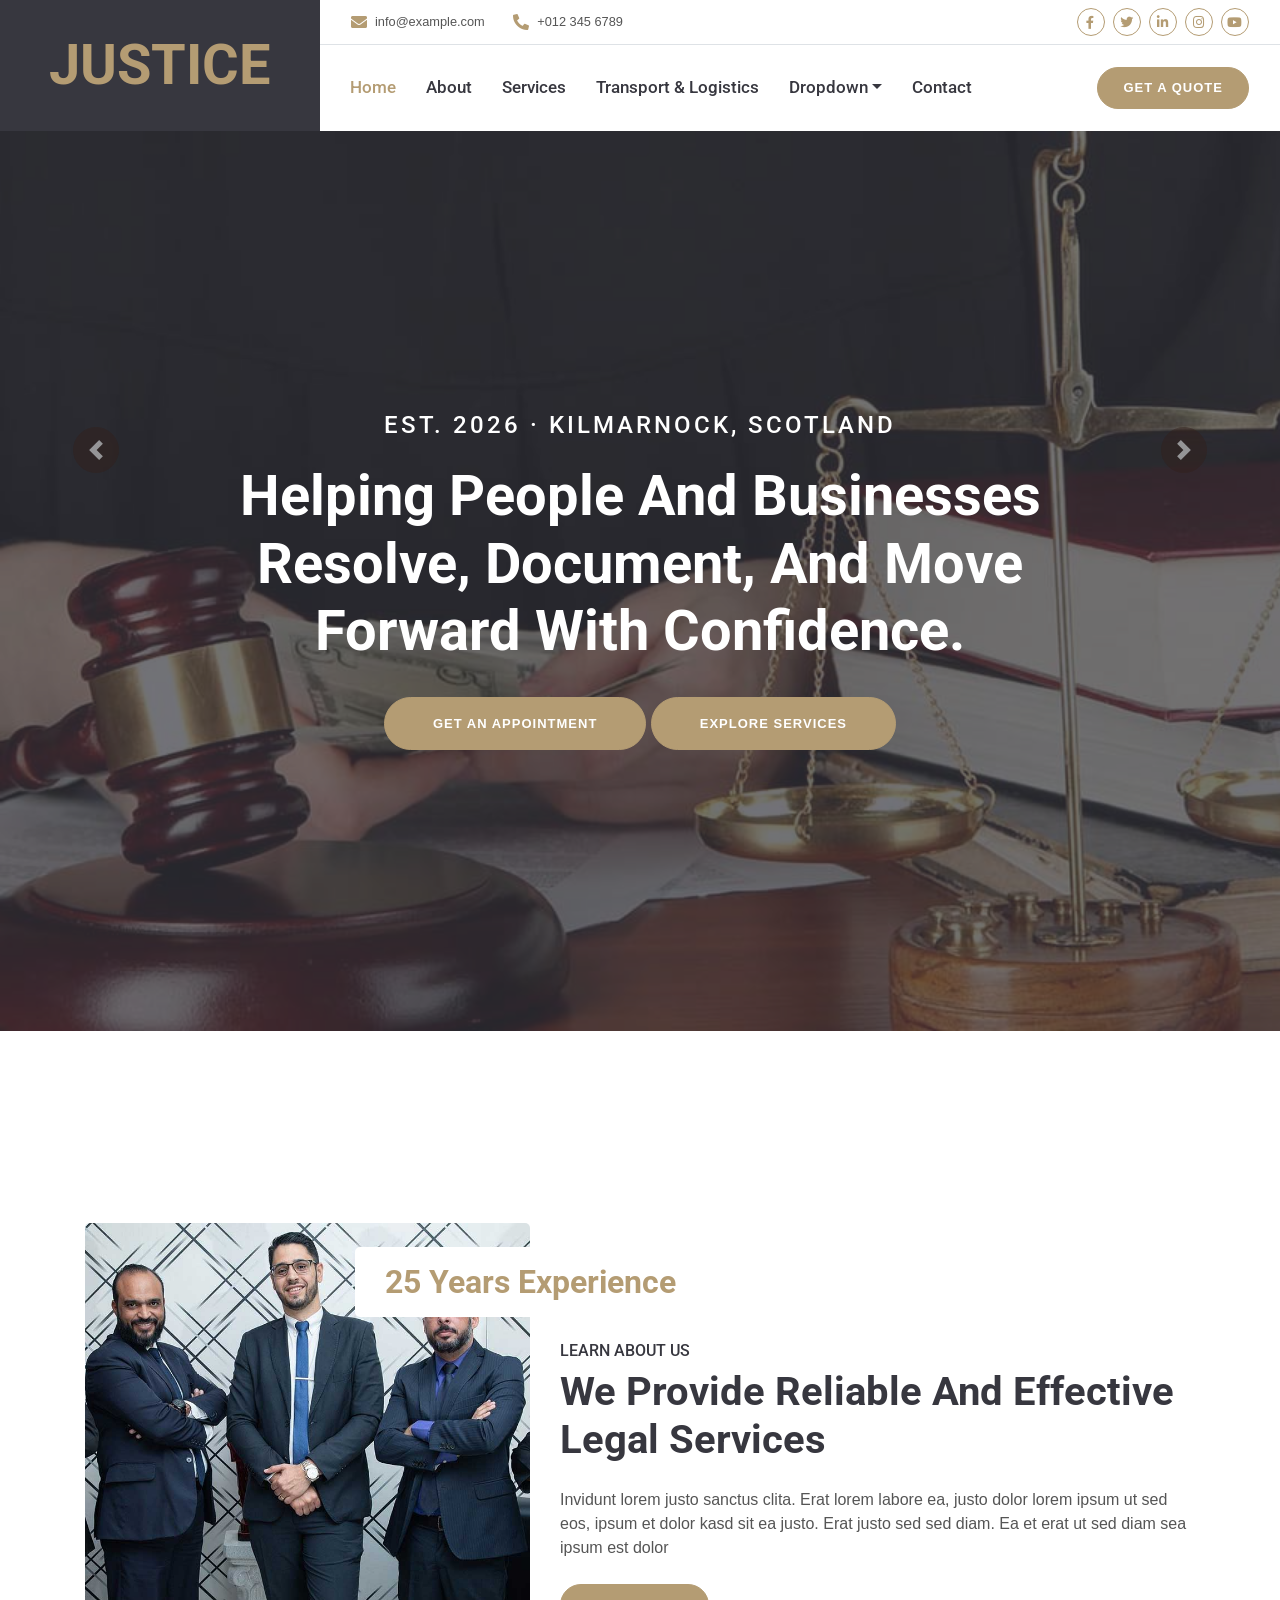
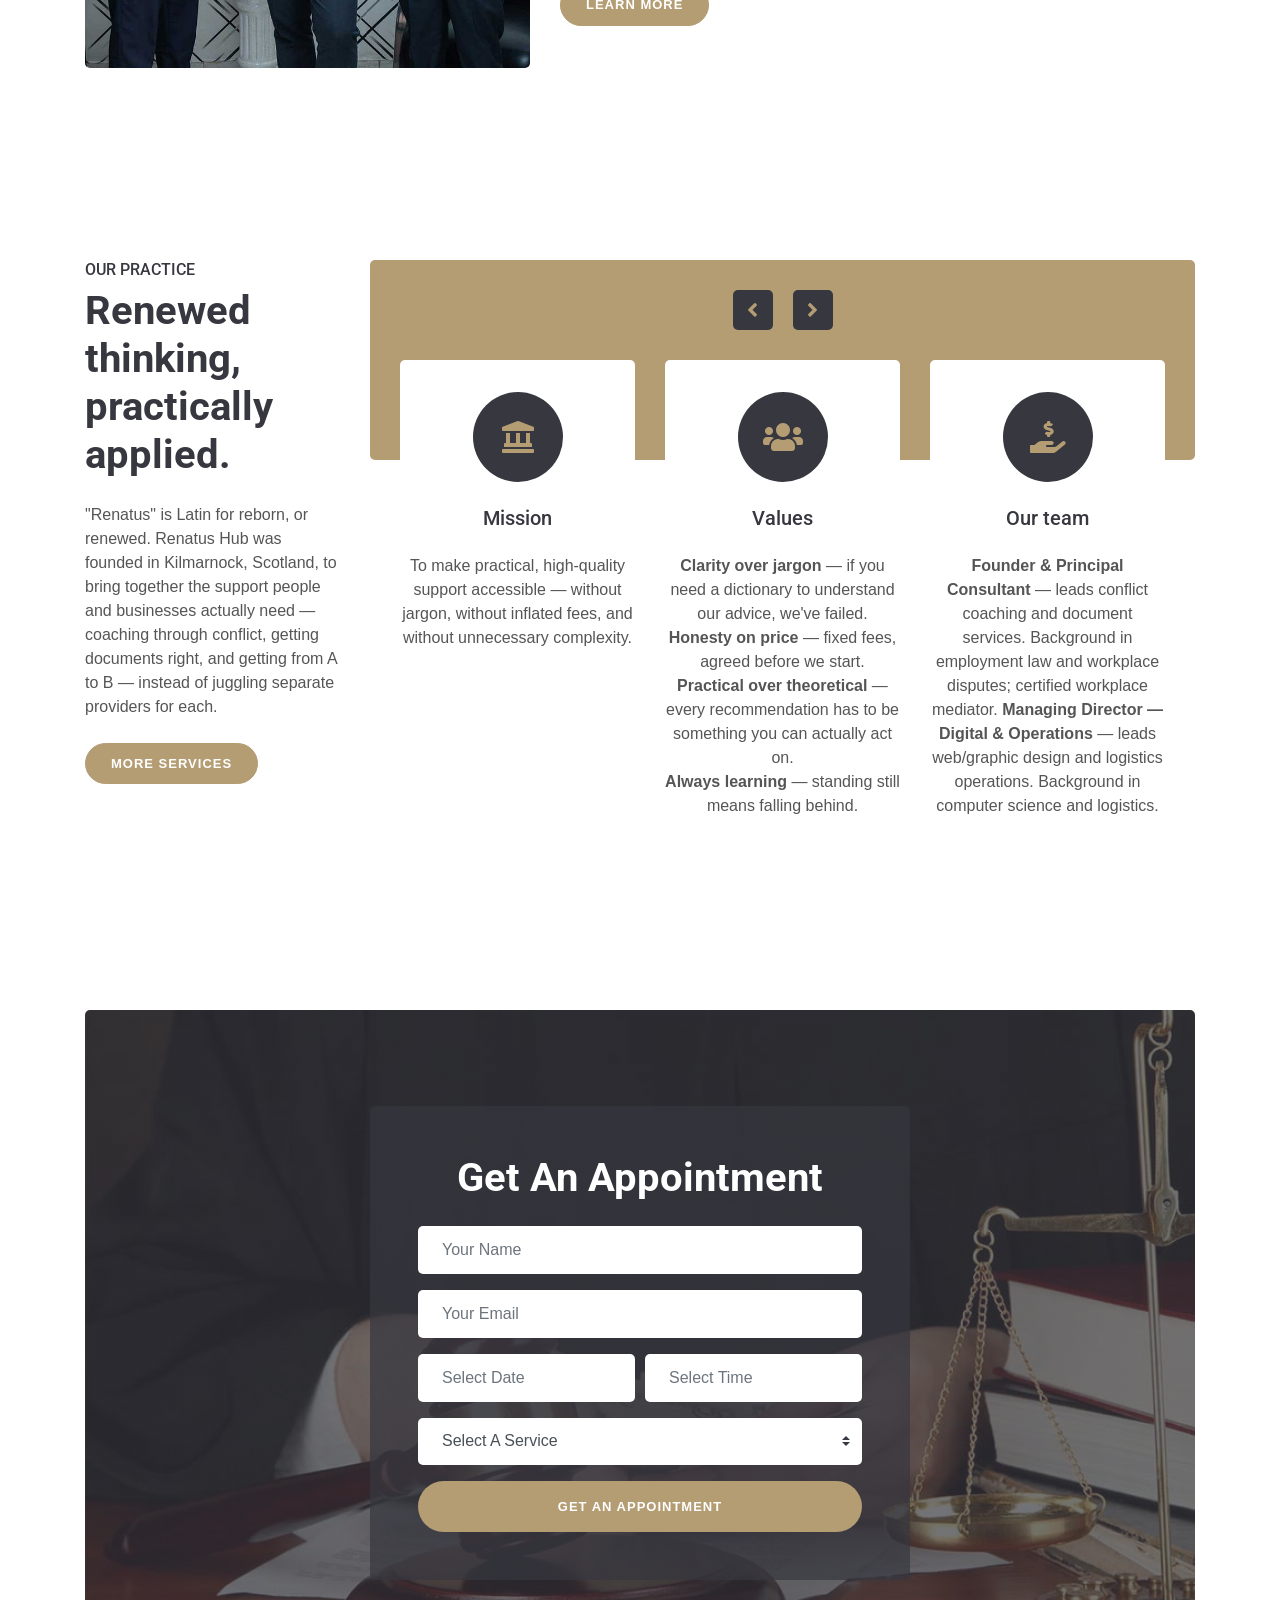
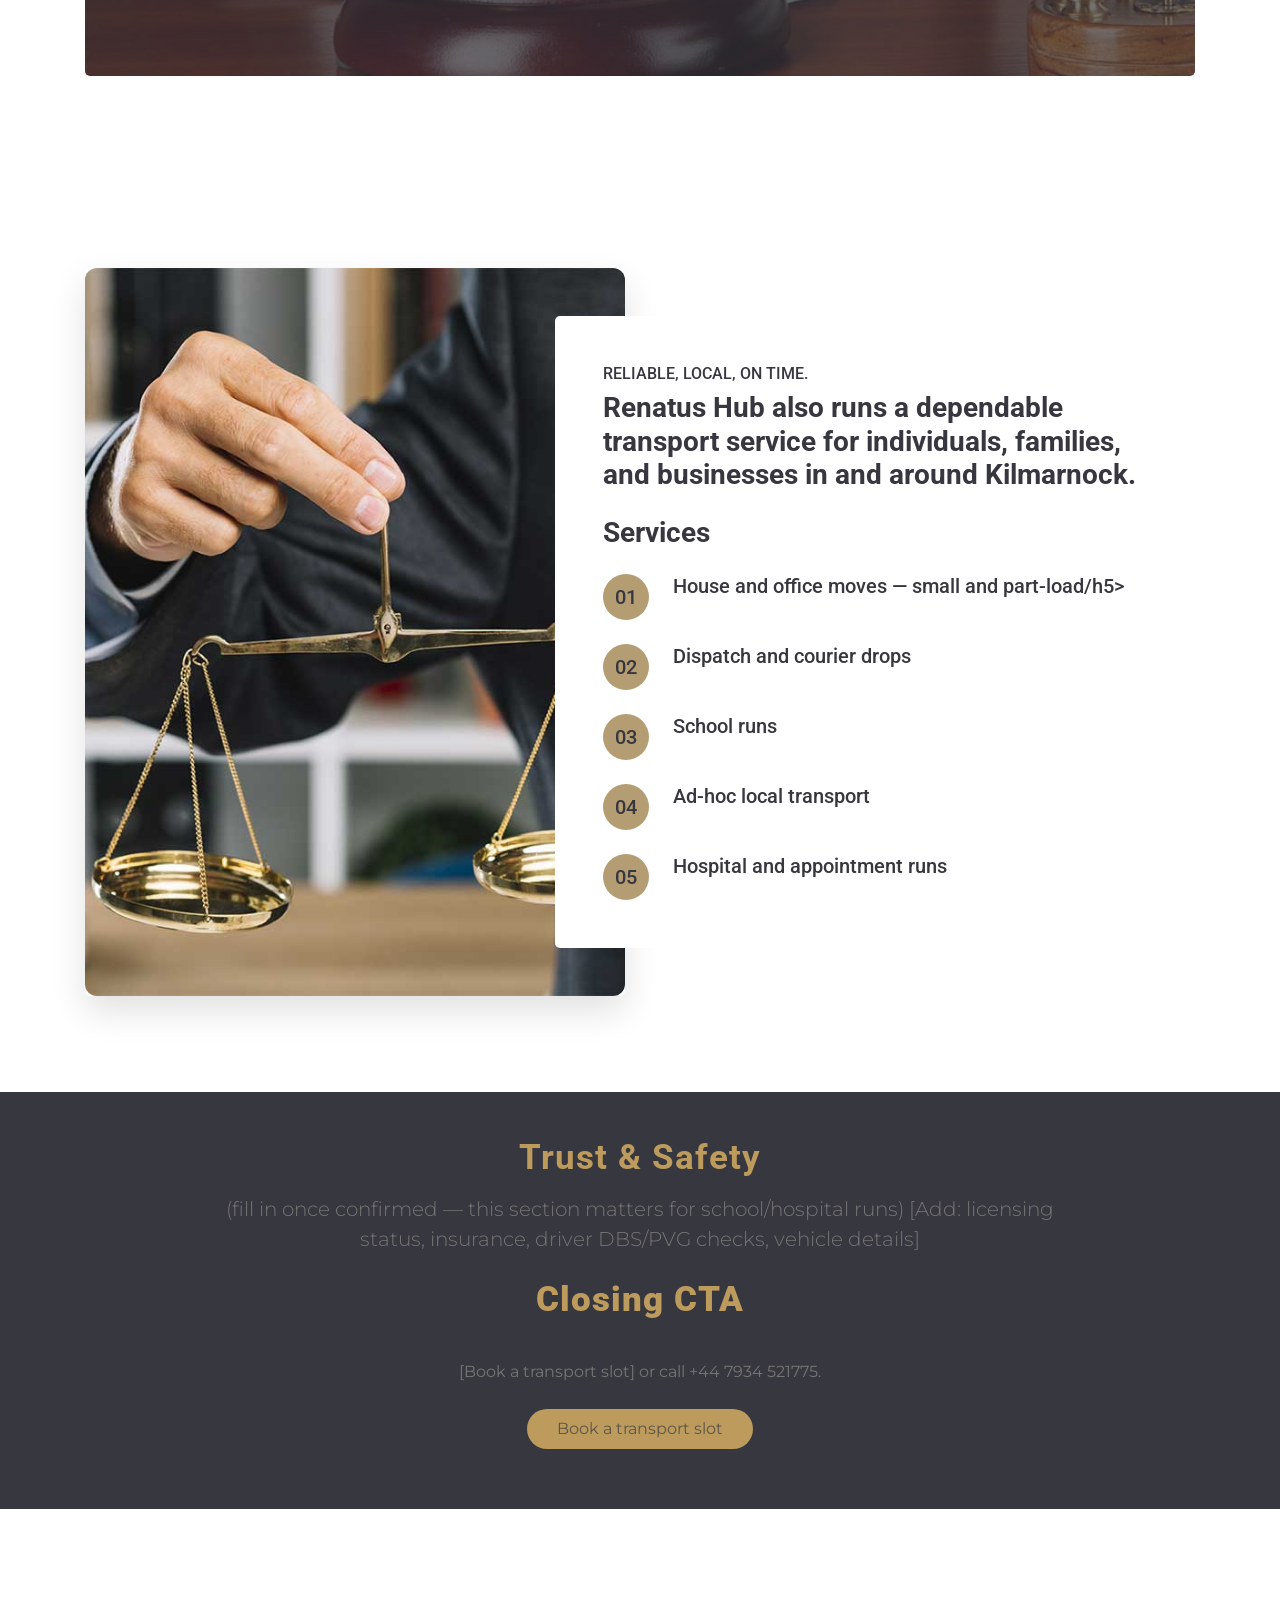
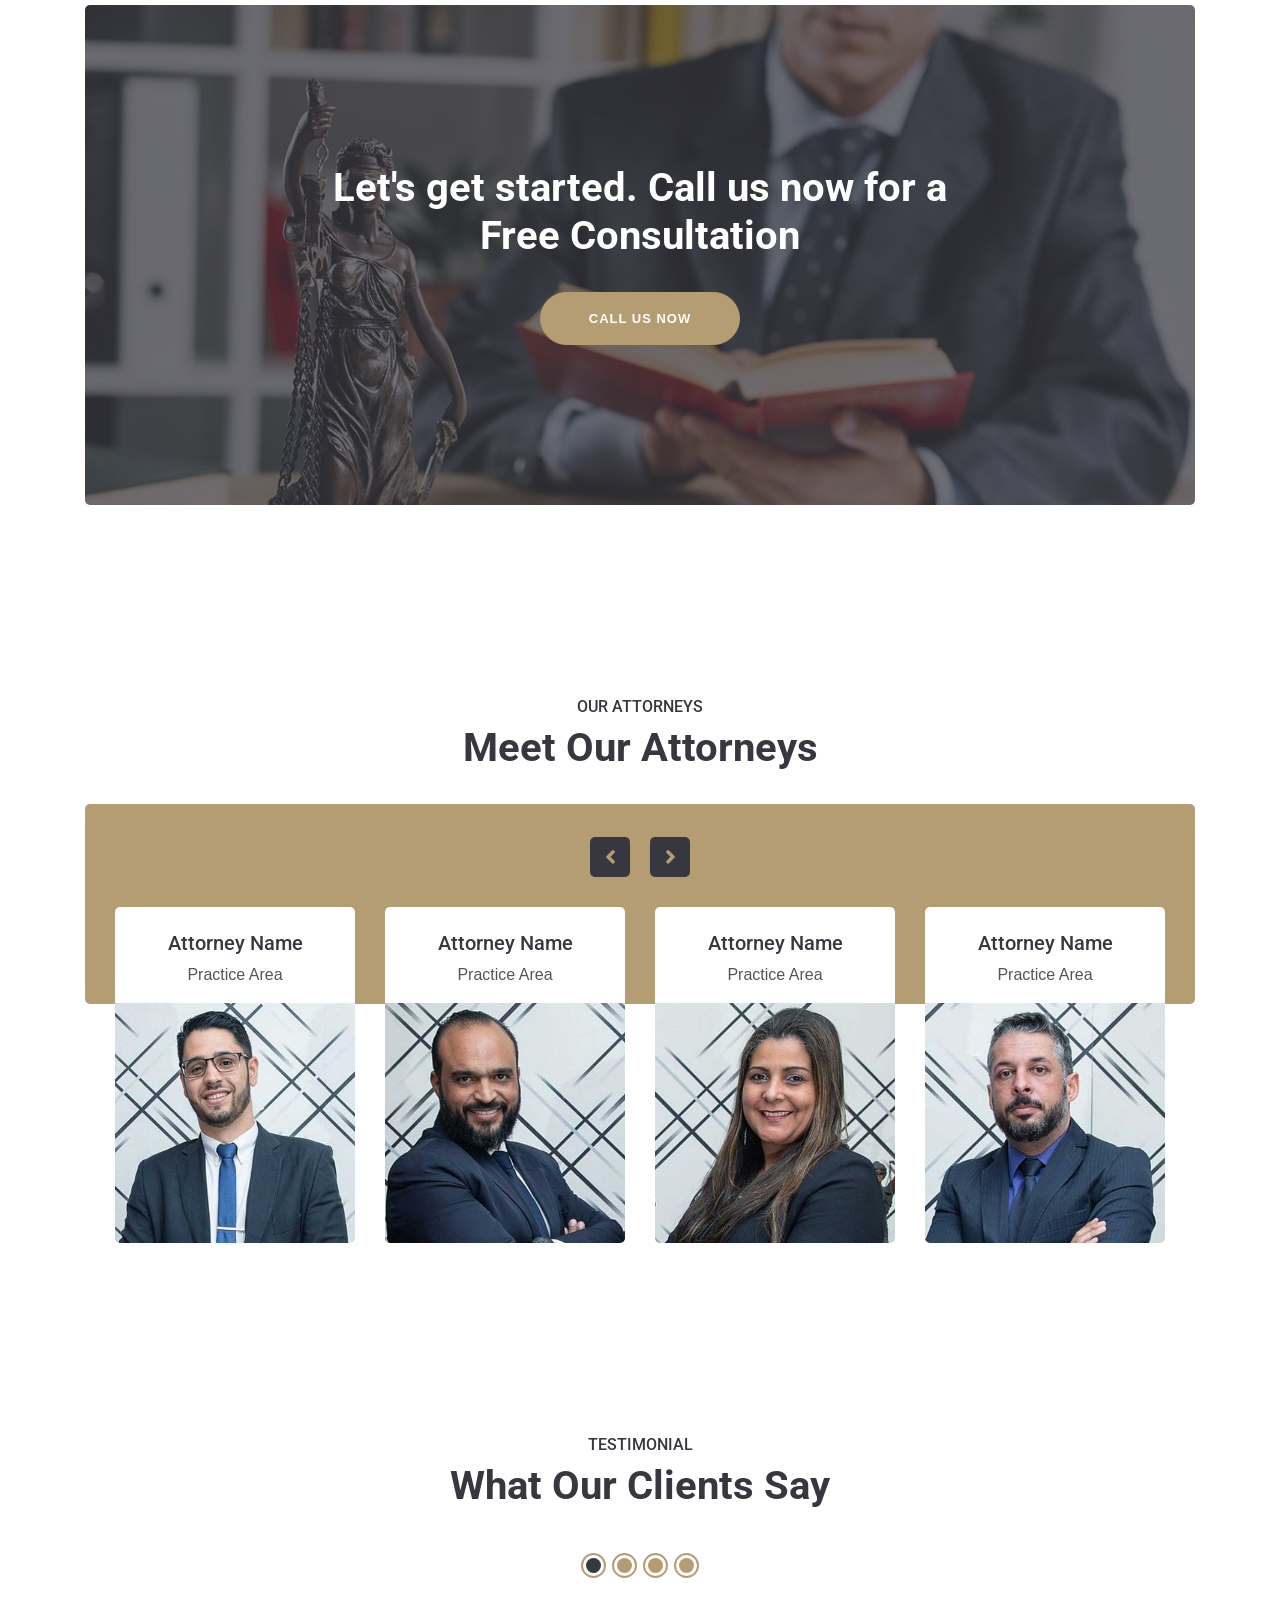
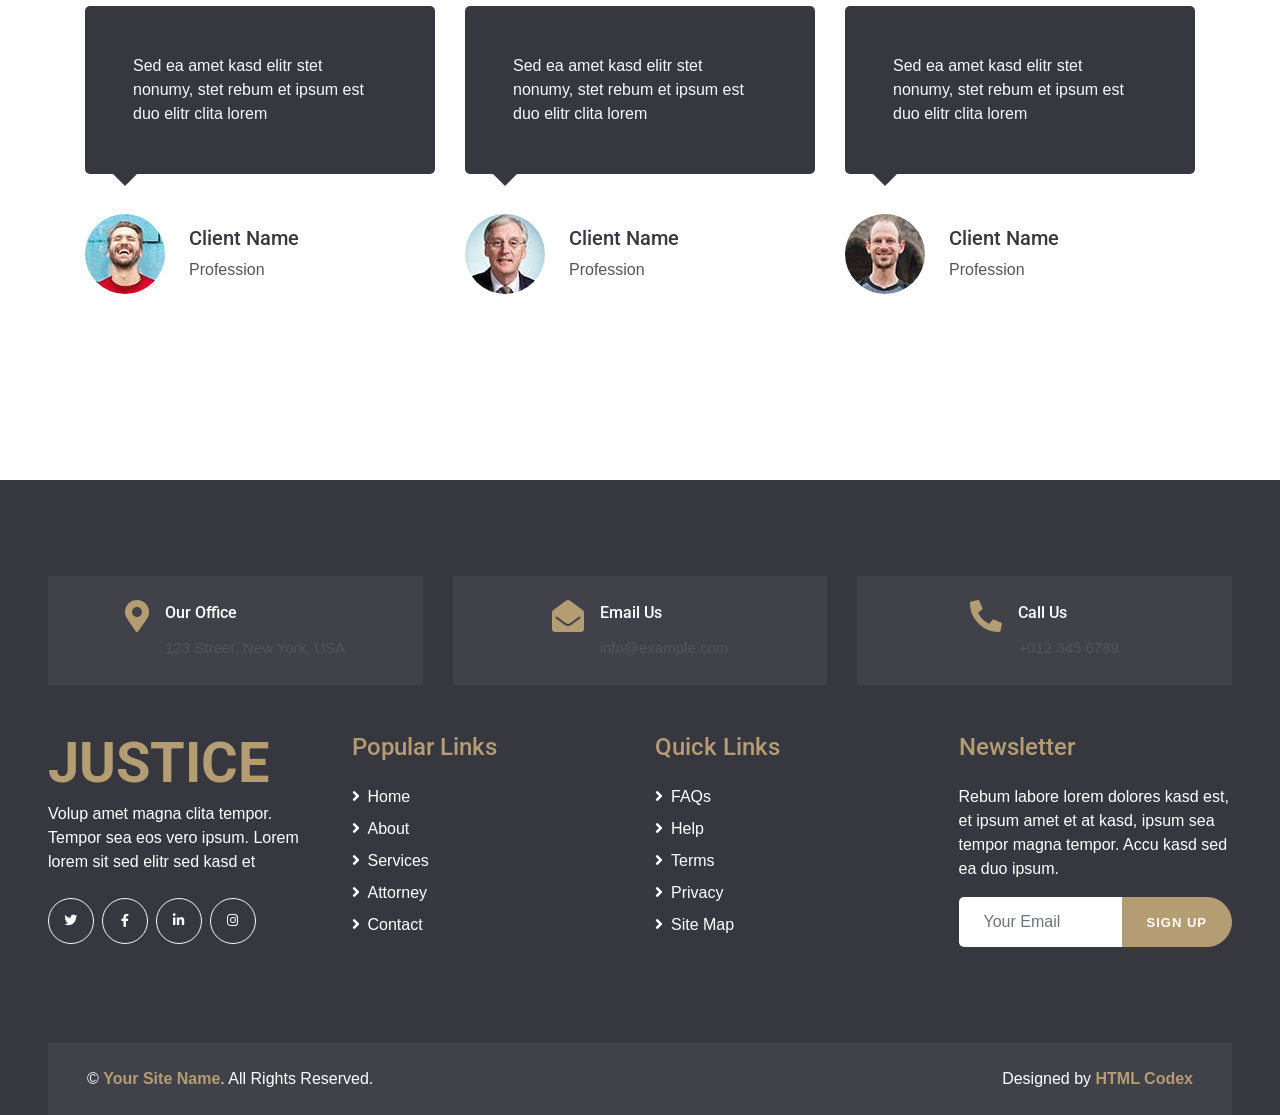
<file: index.html>
<!DOCTYPE html>
<html lang="en">

<head>
    <meta charset="utf-8">
    <title>JUSTICE - Free Lawyer Website Template</title>
    <meta content="width=device-width, initial-scale=1.0" name="viewport">
    <meta content="Free HTML Templates" name="keywords">
    <meta content="Free HTML Templates" name="description">

    <!-- Favicon -->
    <link href="img/favicon.ico" rel="icon">

    <!-- Google Web Fonts -->
    <link rel="preconnect" href="https://fonts.gstatic.com">
    <link href="https://fonts.googleapis.com/css2?family=Montserrat:wght@400;600&family=Roboto:wght@300;500;700&display=swap" rel="stylesheet"> 

    <!-- Font Awesome -->
    <link href="https://cdnjs.cloudflare.com/ajax/libs/font-awesome/5.10.0/css/all.min.css" rel="stylesheet">

    <!-- Libraries Stylesheet -->
    <link href="lib/owlcarousel/assets/owl.carousel.min.css" rel="stylesheet">
    <link href="lib/tempusdominus/css/tempusdominus-bootstrap-4.min.css" rel="stylesheet" />

    <!-- Customized Bootstrap Stylesheet -->
    <link href="css/style.css" rel="stylesheet">
</head>

<body>
    <!-- Header Start -->
    <div class="container-fluid">
        <div class="row">
            <div class="col-lg-3 bg-secondary d-none d-lg-block">
                <a href="index.html" class="navbar-brand w-100 h-100 m-0 p-0 d-flex align-items-center justify-content-center">
                    <h1 class="m-0 display-4 text-primary text-uppercase">Justice</h1>
                </a>
            </div>
            <div class="col-lg-9">
                <div class="row bg-white border-bottom d-none d-lg-flex">
                    <div class="col-lg-7 text-left">
                        <div class="h-100 d-inline-flex align-items-center py-2 px-3">
                            <i class="fa fa-envelope text-primary mr-2"></i>
                            <small>info@example.com</small>
                        </div>
                        <div class="h-100 d-inline-flex align-items-center py-2 px-2">
                            <i class="fa fa-phone-alt text-primary mr-2"></i>
                            <small>+012 345 6789</small>
                        </div>
                    </div>
                    <div class="col-lg-5 text-right">
                        <div class="d-inline-flex align-items-center p-2">
                            <a class="btn btn-sm btn-outline-primary btn-sm-square mr-2" href="">
                                <i class="fab fa-facebook-f"></i>
                            </a>
                            <a class="btn btn-sm btn-outline-primary btn-sm-square mr-2" href="">
                                <i class="fab fa-twitter"></i>
                            </a>
                            <a class="btn btn-sm btn-outline-primary btn-sm-square mr-2" href="">
                                <i class="fab fa-linkedin-in"></i>
                            </a>
                            <a class="btn btn-sm btn-outline-primary btn-sm-square mr-2" href="">
                                <i class="fab fa-instagram"></i>
                            </a>
                            <a class="btn btn-sm btn-outline-primary btn-sm-square mr-2" href="">
                                <i class="fab fa-youtube"></i>
                            </a>
                        </div>
                    </div>
                </div>
                <nav class="navbar navbar-expand-lg bg-white navbar-light p-0">
                    <a href="index.html" class="navbar-brand d-block d-lg-none">
                        <h1 class="m-0 display-4 text-primary text-uppercase">Justice</h1>
                    </a>
                    <button type="button" class="navbar-toggler" data-toggle="collapse" data-target="#navbarCollapse">
                        <span class="navbar-toggler-icon"></span>
                    </button>
                    <div class="collapse navbar-collapse justify-content-between" id="navbarCollapse">
                        <div class="navbar-nav mr-auto py-0">
                            <a href="index.html" class="nav-item nav-link active">Home</a>
                            <a href="about.html" class="nav-item nav-link">About</a>
                            <a href="service.html" class="nav-item nav-link">Services</a>
                            <a href="team.html" class="nav-item nav-link">Transport & Logistics</a>
                            <div class="nav-item dropdown">
                                <a href="#" class="nav-link dropdown-toggle" data-toggle="dropdown">Dropdown</a>
                                <div class="dropdown-menu rounded-0 m-0">
                                    <a href="#" class="dropdown-item">Menu Item 1</a>
                                    <a href="#" class="dropdown-item">Menu Item 2</a>
                                    <a href="#" class="dropdown-item">Menu Item 3</a>
                                </div>
                            </div>
                            <a href="contact.html" class="nav-item nav-link">Contact</a>
                        </div>
                        <a href="" class="btn btn-primary mr-3 d-none d-lg-block">Get A Quote</a>
                    </div>
                </nav>
            </div>
        </div>
    </div>
    <!-- Header End -->


    <!-- Carousel Start -->
    <div class="container-fluid p-0 mb-5 pb-5">
        <div id="header-carousel" class="carousel slide carousel-fade" data-ride="carousel">
            <div class="carousel-inner">
                <div class="carousel-item position-relative active" style="height: 100vh; min-height: 400px;">
                    <img class="position-absolute w-100 h-100" src="img/carousel-1.jpg" style="object-fit: cover;">
                    <div class="carousel-caption d-flex flex-column align-items-center justify-content-center">
                        <div class="p-3" style="max-width: 900px;">
                            <h4 class="text-white text-uppercase mb-4" style="letter-spacing: 3px;">EST. 2026 · KILMARNOCK, SCOTLAND</h4>
                            <h3 class="display-2 text-capitalize text-white mb-4">Helping people and businesses resolve, document, and move forward with confidence.</h3>
                            <a class="btn btn-primary py-3 px-5 mt-2" href="#">Get An Appointment</a>
                            <a class="btn btn-primary py-3 px-5 mt-2" href="#">Explore services</a>
                        </div>
                        </div>
                    </div>
                </div>
                <div class="carousel-item position-relative" style="height: 100vh; min-height: 400px;">
                    <img class="position-absolute w-100 h-100" src="img/carousel-2.jpg" style="object-fit: cover;">
                    <div class="carousel-caption d-flex flex-column align-items-center justify-content-center">
                        <div class="p-3" style="max-width: 900px;">
                            <h4 class="text-white text-uppercase mb-4" style="letter-spacing: 3px;">Results You Deserve</h4>
                            <h3 class="display-2 text-capitalize text-white mb-4">We prepared to oppose for you</h3>
                            <a class="btn btn-primary py-3 px-5 mt-2" href="#">Call Us Now</a>
                        </div>
                    </div>
                </div>
            </div>
            <a class="carousel-control-prev" href="#header-carousel" data-slide="prev">
                <div class="btn btn-lg btn-secondary btn-lg-square">
                    <span class="carousel-control-prev-icon"></span>
                </div>
            </a>
            <a class="carousel-control-next" href="#header-carousel" data-slide="next">
                <div class="btn btn-lg btn-secondary btn-lg-square">
                    <span class="carousel-control-next-icon"></span>
                </div>
            </a>
        </div>
    </div>
    <!-- Carousel End -->


    <!-- About Start -->
    <div class="container-fluid py-5">
        <div class="container py-5">
            <div class="row">
                <div class="col-lg-5">
                    <img class="img-fluid rounded" src="img/about.jpg" alt="">
                </div>
                <div class="col-lg-7 mt-4 mt-lg-0">
                    <h2 class="position-relative text-center bg-white text-primary rounded p-3 mt-4 mb-4 d-none d-lg-block" style="width: 350px; margin-left: -205px;">25 Years Experience</h2>
                    <h6 class="text-uppercase">Learn About Us</h6>
                    <h1 class="mb-4">We Provide Reliable And Effective Legal Services</h1>
                    <p>Invidunt lorem justo sanctus clita. Erat lorem labore ea, justo dolor lorem ipsum ut sed eos, ipsum et dolor kasd sit ea justo. Erat justo sed sed diam. Ea et erat ut sed diam sea ipsum est dolor</p>
                    <a href="" class="btn btn-primary mt-2">Learn More</a>
                </div>
            </div>
        </div>
    </div>
    <!-- About End -->


    <!-- Services Start -->
    <div class="container-fluid py-5">
        <div class="container py-5">
            <div class="row">
                <div class="col-lg-3">
                    <h6 class="text-uppercase">Our Practice</h6>
                    <h1 class="mb-4">Renewed thinking, practically applied.</h1>
                    <p>"Renatus" is Latin for reborn, or renewed. Renatus Hub was founded in Kilmarnock, Scotland, to bring together the support people and businesses actually need — coaching through conflict, getting documents right, and getting from A to B — instead of juggling separate providers for each.</p>
                    <a href="" class="btn btn-primary mt-2">More Services</a>
                </div>
                <div class="col-lg-9 pt-5 pt-lg-0">
                    <div class="bg-primary rounded" style="height: 200px;"></div>
                    <div class="owl-carousel service-carousel position-relative" style="margin-top: -100px; padding: 0 30px;">
                        <div class="d-flex flex-column align-items-center text-center bg-white rounded pt-4">
                            <div class="icon-box bg-secondary text-primary mt-2 mb-4">
                                <i class="fa fa-2x fa-landmark"></i>
                            </div>
                            <h5 class="mb-4 px-4">Mission</h5>
                            <p class="m-0">To make practical, high-quality support accessible — without jargon, without inflated fees, and without unnecessary complexity.</p>
                        </div>
                        <div class="d-flex flex-column align-items-center text-center bg-white rounded pt-4">
                            <div class="icon-box bg-secondary text-primary mt-2 mb-4">
                                <i class="fa fa-2x fa-users"></i>
                            </div>
                            <h5 class="mb-4 px-4">Values</h5>
                            <p class="m-0"> <b>Clarity over jargon</b> — if you need a dictionary to understand our advice, we've failed. 
                                <br>
                                <b>Honesty on price</b> — fixed fees, agreed before we start.
                                <br>
                                <b>Practical over theoretical</b> — every recommendation has to be something you can actually act on. 
                                <br>
                                <b>Always learning</b> — standing still means falling behind.</p>
                        </div>
                        <div class="d-flex flex-column align-items-center text-center bg-white rounded pt-4">
                            <div class="icon-box bg-secondary text-primary mt-2 mb-4">
                                <i class="fa fa-2x fa-hand-holding-usd"></i>
                            </div>
                            <h5 class="mb-4 px-4">Our team</h5>
                            <p class="m-0"><b>Founder & Principal Consultant </b>— leads conflict coaching and document services. Background in employment law and workplace disputes; certified workplace mediator.

<b>Managing Director — Digital & Operations </b>— leads web/graphic design and logistics operations. Background in computer science and logistics.</p>
                        </div>
                        <div class="d-flex flex-column align-items-center text-center bg-white rounded pt-4">
                            <div class="icon-box bg-secondary text-primary mt-2 mb-4">
                                <i class="fa fa-2x fa-gavel"></i>
                            </div>
                            <h5 class="mb-4 px-4">Criminal Law</h5>
                            <p class="m-0">Takim stet justo elitr sea eirmod vero ipsum. Sed Stet clita sit duo dolor stet at at. Tempor dolor sit ipsum</p>
                        </div>
                    </div>
                </div>
            </div>
        </div>
    </div>
    <!-- Services End -->


    <!-- Appointment Start -->
    <div class="container-fluid py-5">
        <div class="container py-5">
            <div class="bg-appointment rounded">
                <div class="row h-100 align-items-center justify-content-center">
                    <div class="col-lg-6 py-5">
                        <div class="rounded p-5 my-5" style="background: rgba(55, 55, 63, .7);">
                            <h1 class="text-center text-white mb-4">Get An Appointment</h1>
                            <form>
                                <div class="form-group">
                                    <input type="text" class="form-control border-0 p-4" placeholder="Your Name" required="required" />
                                </div>
                                <div class="form-group">
                                    <input type="email" class="form-control border-0 p-4" placeholder="Your Email" required="required" />
                                </div>
                                <div class="form-row">
                                    <div class="col-6">
                                        <div class="form-group">
                                            <div class="date" id="date" data-target-input="nearest">
                                                <input type="text" class="form-control border-0 p-4 datetimepicker-input" placeholder="Select Date" data-target="#date" data-toggle="datetimepicker"/>
                                            </div>
                                        </div>
                                    </div>
                                    <div class="col-6">
                                        <div class="form-group">
                                            <div class="time" id="time" data-target-input="nearest">
                                                <input type="text" class="form-control border-0 p-4 datetimepicker-input" placeholder="Select Time" data-target="#time" data-toggle="datetimepicker"/>
                                            </div>
                                        </div>
                                    </div>
                                </div>
                                <div class="form-group">
                                    <select class="custom-select border-0 px-4" style="height: 47px;">
                                        <option selected>Select A Service</option>
                                        <option value="1">Service 1</option>
                                        <option value="2">Service 1</option>
                                        <option value="3">Service 1</option>
                                    </select>
                                </div>
                                <div>
                                    <button class="btn btn-primary btn-block border-0 py-3" type="submit">Get An Appointment</button>
                                </div>
                            </form>
                        </div>
                    </div>
                </div>
            </div>
        </div>
    </div>
    <!-- Appointment End -->


    <!-- Features Start -->
    <div class="container-fluid py-5">
        <div class="container py-5">
            <div class="row">
                <div class="col-lg-6" style="min-height: 500px;">
                    <div class="position-relative h-100 rounded overflow-hidden">
                        <img class="position-absolute w-100 h-100" src="img/feature.jpg" style="object-fit: cover;">
                    </div>
                </div>
                <div class="col-lg-6 pt-5 pb-lg-5">
                    <div class="feature-text bg-white rounded p-lg-5">
                        <h6 class="text-uppercase">Reliable, local, on time.</h6>
                        <h3 class="mb-4">Renatus Hub also runs a dependable transport service for individuals, families, and businesses in and around Kilmarnock.</h3>
                        <h3 class="mb-4">Services</h3>
                        <div class="d-flex mb-4">
                            <div class="btn-primary btn-lg-square px-3" style="border-radius: 50px;">
                                <h5 class="text-secondary m-0">01</h5>
                            </div>
                            <div class="ml-4">
                                <h5>House and office moves — small and part-load/h5>
                                <p class="m-0"></p>
                            </div>
                        </div>
                        <div class="d-flex mb-4">
                            <div class="btn-primary btn-lg-square px-3" style="border-radius: 50px;">
                                <h5 class="text-secondary m-0">02</h5>
                            </div>
                            <div class="ml-4">
                                <h5>Dispatch and courier drops</h5>
                                <p class="m-0"></p>
                            </div>
                        </div>
                         <div class="d-flex mb-4">
                            <div class="btn-primary btn-lg-square px-3" style="border-radius: 50px;">
                                <h5 class="text-secondary m-0">03</h5>
                            </div>
                            <div class="ml-4">
                                <h5>School runs</h5>
                                <p class="m-0"></p>
                            </div>
                        </div>
                         <div class="d-flex mb-4">
                            <div class="btn-primary btn-lg-square px-3" style="border-radius: 50px;">
                                <h5 class="text-secondary m-0">04</h5>
                            </div>
                            <div class="ml-4">
                                <h5>Ad-hoc local transport</h5>
                                <p class="m-0"></p>
                            </div>
                        </div>
                        <div class="d-flex">
                            <div class="btn-primary btn-lg-square px-3" style="border-radius: 50px;">
                                <h5 class="text-secondary m-0">05</h5>
                            </div>
                            <div class="ml-4">
                                <h5>Hospital and appointment runs</h5>
                                <p class="m-0"></p>
                            </div>
                        </div>
                    </div>
                </div>
            </div>
        </div>
    </div>
    <!-- Features End -->
      <div id="welcome">
            <div class="container">
                <h3>Trust & safety</h3>
                <p> (fill in once confirmed — this section matters for school/hospital runs)
                    [Add: licensing status, insurance, driver DBS/PVG checks, vehicle details]
                      <h3>  <b>Closing CTA</b></h3>
                          <br>
[Book a transport slot] or call +44 7934 521775.</p>
                <a href="#">Book a transport slot</a>
            </div>
        </div>


    <!-- Action Start -->
    <div class="container-fluid py-5">
        <div class="container py-5">
            <div class="bg-action rounded" style="height: 500px;">
                <div class="row h-100 align-items-center justify-content-center">
                    <div class="col-lg-7 text-center">
                        <h1 class="text-white mb-4">Let's get started. Call us now for a Free Consultation</h1>
                        <a class="btn btn-primary py-3 px-5 mt-2" href="#">Call Us Now</a>
                    </div>
                </div>
            </div>
        </div>
    </div>
    <!-- Action End -->


    <!-- Team Start -->
    <div class="container-fluid py-5">
        <div class="container py-5">
            <div class="text-center pb-2">
                <h6 class="text-uppercase">Our Attorneys</h6>
                <h1 class="mb-4">Meet Our Attorneys</h1>
            </div>
            <div class="row">
                <div class="col-12">
                    <div class="bg-primary rounded" style="height: 200px;"></div>
                    <div class="owl-carousel team-carousel position-relative" style="margin-top: -97px; padding: 0 30px;">
                        <div class="team-item text-center bg-white rounded overflow-hidden pt-4">
                            <h5 class="mb-2 px-4">Attorney Name</h5>
                            <p class="mb-3 px-4">Practice Area</p>
                            <div class="team-img position-relative">
                                <img class="img-fluid" src="img/team-1.jpg" alt="">
                                <div class="team-social">
                                    <a class="btn btn-outline-light btn-square mx-1" href="#"><i class="fab fa-twitter"></i></a>
                                    <a class="btn btn-outline-light btn-square mx-1" href="#"><i class="fab fa-facebook-f"></i></a>
                                    <a class="btn btn-outline-light btn-square mx-1" href="#"><i class="fab fa-linkedin-in"></i></a>
                                </div>
                            </div>
                        </div>
                        <div class="team-item text-center bg-white rounded overflow-hidden pt-4">
                            <h5 class="mb-2 px-4">Attorney Name</h5>
                            <p class="mb-3 px-4">Practice Area</p>
                            <div class="team-img position-relative">
                                <img class="img-fluid" src="img/team-2.jpg" alt="">
                                <div class="team-social">
                                    <a class="btn btn-outline-light btn-square mx-1" href="#"><i class="fab fa-twitter"></i></a>
                                    <a class="btn btn-outline-light btn-square mx-1" href="#"><i class="fab fa-facebook-f"></i></a>
                                    <a class="btn btn-outline-light btn-square mx-1" href="#"><i class="fab fa-linkedin-in"></i></a>
                                </div>
                            </div>
                        </div>
                        <div class="team-item text-center bg-white rounded overflow-hidden pt-4">
                            <h5 class="mb-2 px-4">Attorney Name</h5>
                            <p class="mb-3 px-4">Practice Area</p>
                            <div class="team-img position-relative">
                                <img class="img-fluid" src="img/team-3.jpg" alt="">
                                <div class="team-social">
                                    <a class="btn btn-outline-light btn-square mx-1" href="#"><i class="fab fa-twitter"></i></a>
                                    <a class="btn btn-outline-light btn-square mx-1" href="#"><i class="fab fa-facebook-f"></i></a>
                                    <a class="btn btn-outline-light btn-square mx-1" href="#"><i class="fab fa-linkedin-in"></i></a>
                                </div>
                            </div>
                        </div>
                        <div class="team-item text-center bg-white rounded overflow-hidden pt-4">
                            <h5 class="mb-2 px-4">Attorney Name</h5>
                            <p class="mb-3 px-4">Practice Area</p>
                            <div class="team-img position-relative">
                                <img class="img-fluid" src="img/team-4.jpg" alt="">
                                <div class="team-social">
                                    <a class="btn btn-outline-light btn-square mx-1" href="#"><i class="fab fa-twitter"></i></a>
                                    <a class="btn btn-outline-light btn-square mx-1" href="#"><i class="fab fa-facebook-f"></i></a>
                                    <a class="btn btn-outline-light btn-square mx-1" href="#"><i class="fab fa-linkedin-in"></i></a>
                                </div>
                            </div>
                        </div>
                        <div class="team-item text-center bg-white rounded overflow-hidden pt-4">
                            <h5 class="mb-2 px-4">Attorney Name</h5>
                            <p class="mb-3 px-4">Practice Area</p>
                            <div class="team-img position-relative">
                                <img class="img-fluid" src="img/team-5.jpg" alt="">
                                <div class="team-social">
                                    <a class="btn btn-outline-light btn-square mx-1" href="#"><i class="fab fa-twitter"></i></a>
                                    <a class="btn btn-outline-light btn-square mx-1" href="#"><i class="fab fa-facebook-f"></i></a>
                                    <a class="btn btn-outline-light btn-square mx-1" href="#"><i class="fab fa-linkedin-in"></i></a>
                                </div>
                            </div>
                        </div>
                    </div>
                </div>
            </div>
        </div>
    </div>
    <!-- Team End -->


    <!-- Testimonial Start -->
    <div class="container-fluid py-5">
        <div class="container py-5">
            <div class="text-center pb-5">
                <h6 class="text-uppercase">Testimonial</h6>
                <h1 class="mb-5">What Our Clients Say</h1>
            </div>
            <div class="owl-carousel testimonial-carousel">
                <div class="testimonial-item">
                    <div class="testimonial-text position-relative bg-secondary text-light rounded p-5 mb-4">
                        Sed ea amet kasd elitr stet nonumy, stet rebum et ipsum est duo elitr clita lorem
                    </div>
                    <div class="d-flex align-items-center pt-3">
                        <img class="img-fluid rounded-circle" src="img/testimonial-1.jpg" style="width: 80px; height: 80px;" alt="">
                        <div class="pl-4">
                            <h5>Client Name</h5>
                            <p class="m-0">Profession</p>
                        </div>
                    </div>
                </div>
                <div class="testimonial-item">
                    <div class="testimonial-text position-relative bg-secondary text-light rounded p-5 mb-4">
                        Sed ea amet kasd elitr stet nonumy, stet rebum et ipsum est duo elitr clita lorem
                    </div>
                    <div class="d-flex align-items-center pt-3">
                        <img class="img-fluid rounded-circle" src="img/testimonial-2.jpg" style="width: 80px; height: 80px;" alt="">
                        <div class="pl-4">
                            <h5>Client Name</h5>
                            <p class="m-0">Profession</p>
                        </div>
                    </div>
                </div>
                <div class="testimonial-item">
                    <div class="testimonial-text position-relative bg-secondary text-light rounded p-5 mb-4">
                        Sed ea amet kasd elitr stet nonumy, stet rebum et ipsum est duo elitr clita lorem
                    </div>
                    <div class="d-flex align-items-center pt-3">
                        <img class="img-fluid rounded-circle" src="img/testimonial-3.jpg" style="width: 80px; height: 80px;" alt="">
                        <div class="pl-4">
                            <h5>Client Name</h5>
                            <p class="m-0">Profession</p>
                        </div>
                    </div>
                </div>
                <div class="testimonial-item">
                    <div class="testimonial-text position-relative bg-secondary text-light rounded p-5 mb-4">
                        Sed ea amet kasd elitr stet nonumy, stet rebum et ipsum est duo elitr clita lorem
                    </div>
                    <div class="d-flex align-items-center pt-3">
                        <img class="img-fluid rounded-circle" src="img/testimonial-4.jpg" style="width: 80px; height: 80px;" alt="">
                        <div class="pl-4">
                            <h5>Client Name</h5>
                            <p class="m-0">Profession</p>
                        </div>
                    </div>
                </div>
            </div>
        </div>
    </div>
    <!-- Testimonial End -->


    <!-- Footer Start -->
    <div class="container-fluid bg-secondary text-white pt-5 px-sm-3 px-md-5" style="margin-top: 90px;">
        <div class="row mt-5">
            <div class="col-lg-4">
                <div class="d-flex justify-content-lg-center p-4" style="background: rgba(256, 256, 256, .05);">
                    <i class="fa fa-2x fa-map-marker-alt text-primary"></i>
                    <div class="ml-3">
                        <h5 class="text-white">Our Office</h5>
                        <p class="m-0">123 Street, New York, USA</p>
                    </div>
                </div>
            </div>
            <div class="col-lg-4">
                <div class="d-flex justify-content-lg-center p-4" style="background: rgba(256, 256, 256, .05);">
                    <i class="fa fa-2x fa-envelope-open text-primary"></i>
                    <div class="ml-3">
                        <h5 class="text-white">Email Us</h5>
                        <p class="m-0">info@example.com</p>
                    </div>
                </div>
            </div>
            <div class="col-lg-4">
                <div class="d-flex justify-content-lg-center p-4" style="background: rgba(256, 256, 256, .05);">
                    <i class="fa fa-2x fa-phone-alt text-primary"></i>
                    <div class="ml-3">
                        <h5 class="text-white">Call Us</h5>
                        <p class="m-0">+012 345 6789</p>
                    </div>
                </div>
            </div>
        </div>
        <div class="row pt-5">
            <div class="col-lg-3 col-md-6 mb-5">
                <a href="index.html" class="navbar-brand">
                    <h1 class="m-0 mt-n2 display-4 text-primary text-uppercase">Justice</h1>
                </a>
                <p>Volup amet magna clita tempor. Tempor sea eos vero ipsum. Lorem lorem sit sed elitr sed kasd et</p>
                <div class="d-flex justify-content-start mt-4">
                    <a class="btn btn-lg btn-outline-light btn-lg-square mr-2" href="#"><i class="fab fa-twitter"></i></a>
                    <a class="btn btn-lg btn-outline-light btn-lg-square mr-2" href="#"><i class="fab fa-facebook-f"></i></a>
                    <a class="btn btn-lg btn-outline-light btn-lg-square mr-2" href="#"><i class="fab fa-linkedin-in"></i></a>
                    <a class="btn btn-lg btn-outline-light btn-lg-square" href="#"><i class="fab fa-instagram"></i></a>
                </div>
            </div>
            <div class="col-lg-3 col-md-6 mb-5">
                <h4 class="font-weight-semi-bold text-primary mb-4">Popular Links</h4>
                <div class="d-flex flex-column justify-content-start">
                    <a class="text-white mb-2" href="#"><i class="fa fa-angle-right mr-2"></i>Home</a>
                    <a class="text-white mb-2" href="#"><i class="fa fa-angle-right mr-2"></i>About</a>
                    <a class="text-white mb-2" href="#"><i class="fa fa-angle-right mr-2"></i>Services</a>
                    <a class="text-white mb-2" href="#"><i class="fa fa-angle-right mr-2"></i>Attorney</a>
                    <a class="text-white" href="#"><i class="fa fa-angle-right mr-2"></i>Contact</a>
                </div>
            </div>
            <div class="col-lg-3 col-md-6 mb-5">
                <h4 class="font-weight-semi-bold text-primary mb-4">Quick Links</h4>
                <div class="d-flex flex-column justify-content-start">
                    <a class="text-white mb-2" href="#"><i class="fa fa-angle-right mr-2"></i>FAQs</a>
                    <a class="text-white mb-2" href="#"><i class="fa fa-angle-right mr-2"></i>Help</a>
                    <a class="text-white mb-2" href="#"><i class="fa fa-angle-right mr-2"></i>Terms</a>
                    <a class="text-white mb-2" href="#"><i class="fa fa-angle-right mr-2"></i>Privacy</a>
                    <a class="text-white" href="#"><i class="fa fa-angle-right mr-2"></i>Site Map</a>
                </div>
            </div>
            <div class="col-lg-3 col-md-6 mb-5">
                <h4 class="font-weight-semi-bold text-primary mb-4">Newsletter</h4>
                <p>Rebum labore lorem dolores kasd est, et ipsum amet et at kasd, ipsum sea tempor magna tempor. Accu kasd sed ea duo ipsum.</p>
                <div class="w-100">
                    <div class="input-group">
                        <input type="text" class="form-control border-0" style="padding: 25px;" placeholder="Your Email">
                        <div class="input-group-append">
                            <button class="btn btn-primary px-4">Sign Up</button>
                        </div>
                    </div>
                </div>
            </div>
        </div>
        <div class="row p-4 mt-5 mx-0" style="background: rgba(256, 256, 256, .05);">
            <div class="col-md-6 text-center text-md-left mb-3 mb-md-0">
                <p class="m-0 text-white">&copy; <a class="font-weight-bold" href="#">Your Site Name</a>. All Rights Reserved.</p>
            </div>
            <div class="col-md-6 text-center text-md-right">
                <p class="m-0 text-white">Designed by <a class="font-weight-bold" href="https://htmlcodex.com">HTML Codex</a></p>
            </div>
        </div>
    </div>
    <!-- Footer End -->


    <!-- Back to Top -->
    <a href="#" class="btn btn-primary px-3 back-to-top"><i class="fa fa-angle-double-up"></i></a>


    <!-- JavaScript Libraries -->
    <script src="https://code.jquery.com/jquery-3.4.1.min.js"></script>
    <script src="https://stackpath.bootstrapcdn.com/bootstrap/4.4.1/js/bootstrap.bundle.min.js"></script>
    <script src="lib/easing/easing.min.js"></script>
    <script src="lib/waypoints/waypoints.min.js"></script>
    <script src="lib/owlcarousel/owl.carousel.min.js"></script>
    <script src="lib/tempusdominus/js/moment.min.js"></script>
    <script src="lib/tempusdominus/js/moment-timezone.min.js"></script>
    <script src="lib/tempusdominus/js/tempusdominus-bootstrap-4.min.js"></script>

    <!-- Contact Javascript File -->
    <script src="mail/jqBootstrapValidation.min.js"></script>
    <script src="mail/contact.js"></script>

    <!-- Template Javascript -->
    <script src="js/main.js"></script>
</body>

</html>
</file>
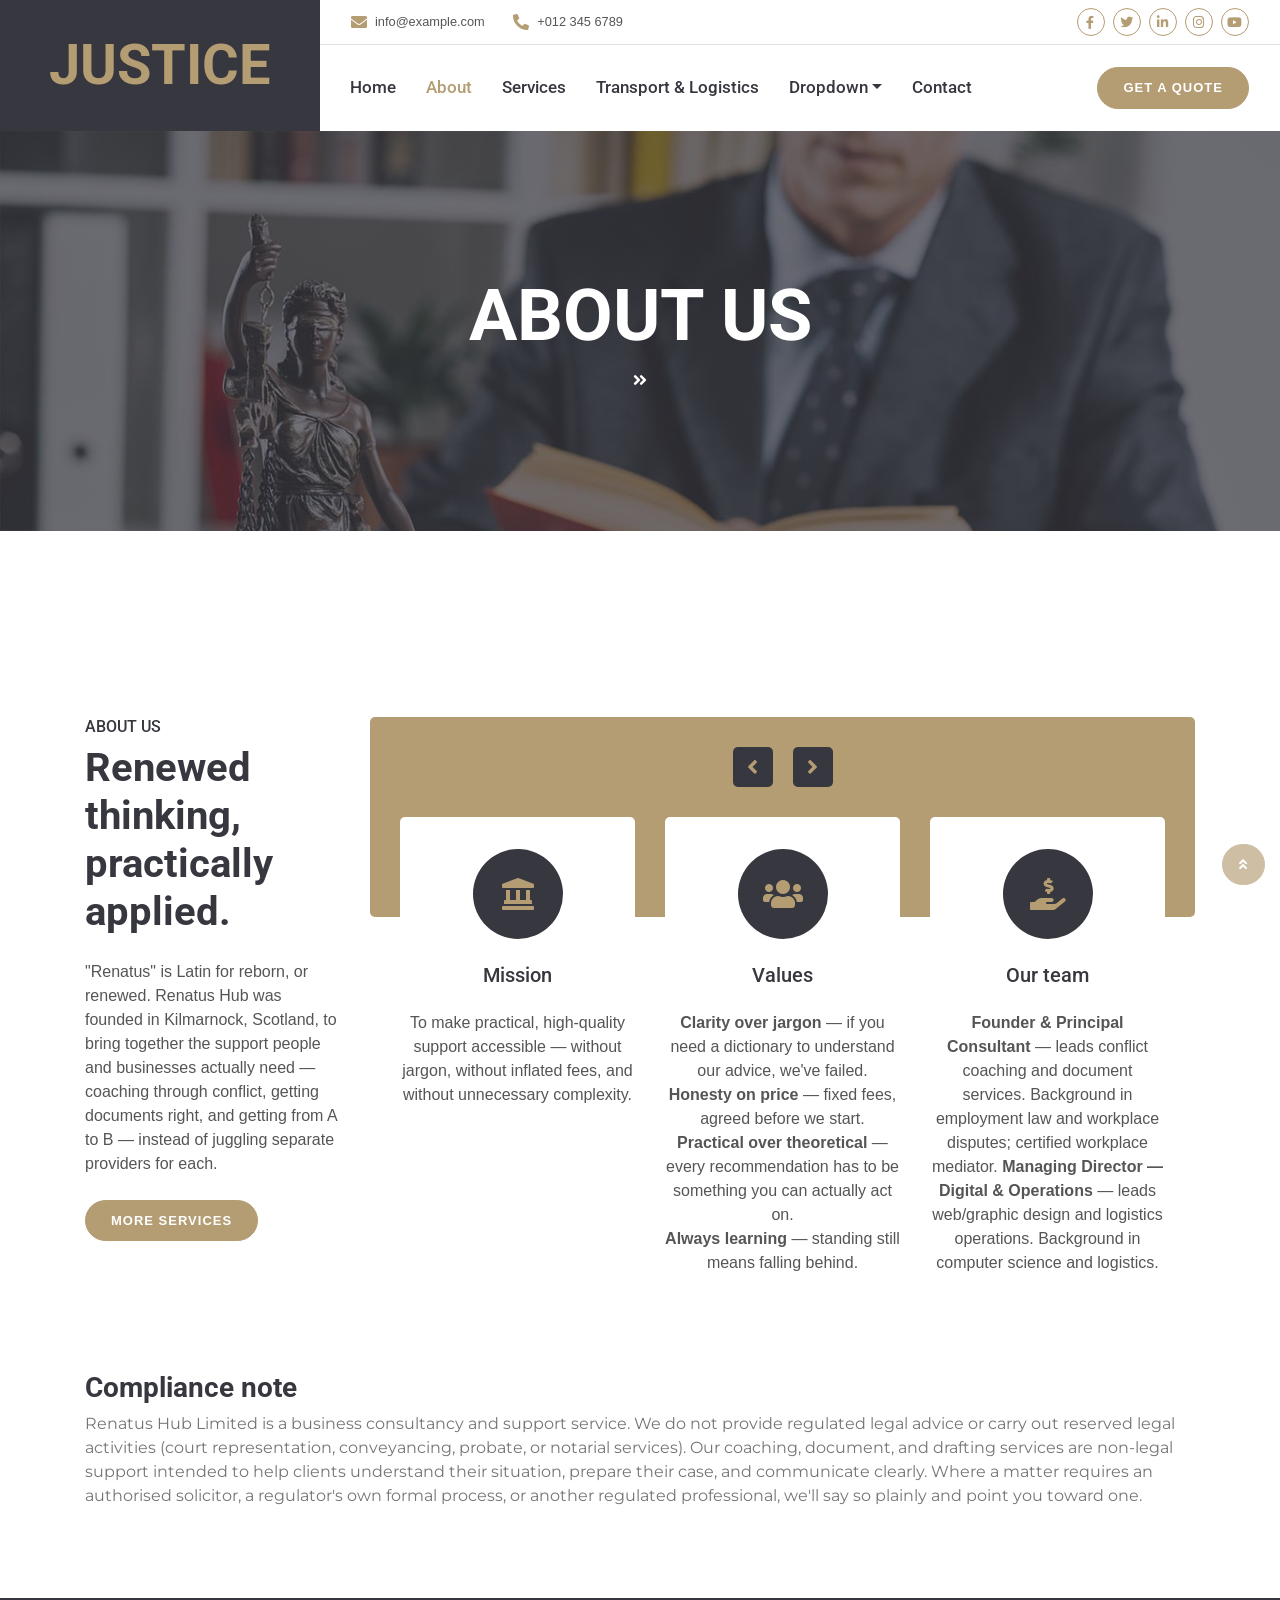
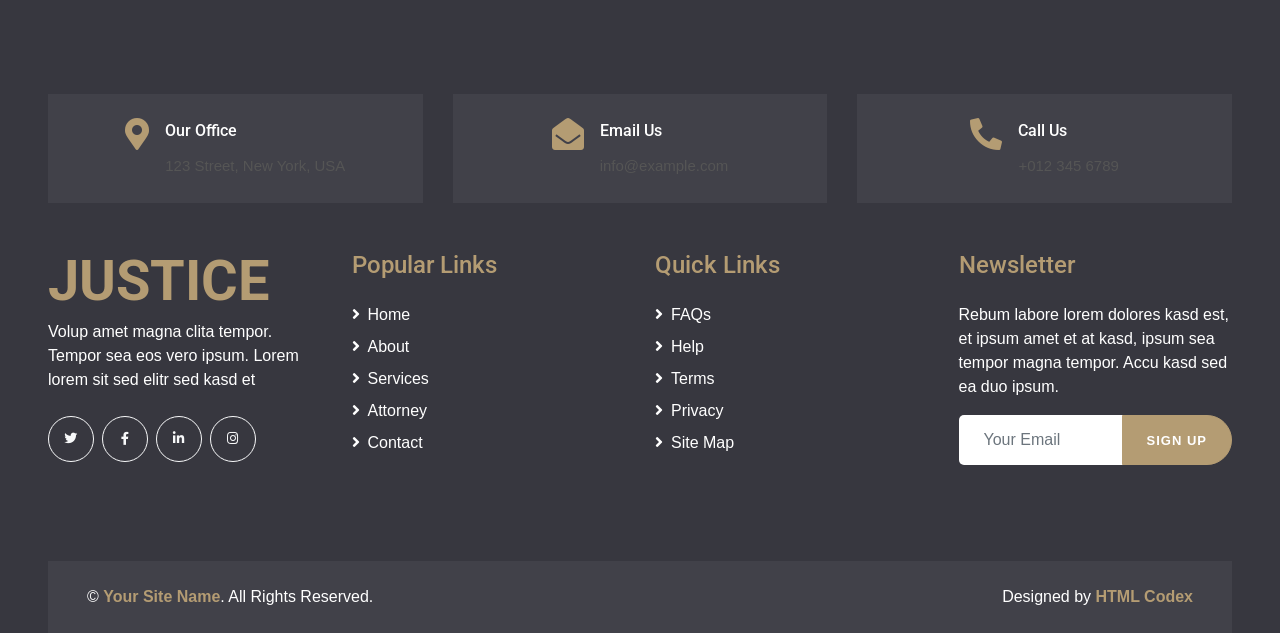
<file: about.html>
<!DOCTYPE html>
<html lang="en">

<head>
    <meta charset="utf-8">
    <title>JUSTICE - Free Lawyer Website Template</title>
    <meta content="width=device-width, initial-scale=1.0" name="viewport">
    <meta content="Free HTML Templates" name="keywords">
    <meta content="Free HTML Templates" name="description">

    <!-- Favicon -->
    <link href="img/favicon.ico" rel="icon">

    <!-- Google Web Fonts -->
    <link rel="preconnect" href="https://fonts.gstatic.com">
    <link href="https://fonts.googleapis.com/css2?family=Montserrat:wght@400;600&family=Roboto:wght@300;500;700&display=swap" rel="stylesheet"> 

    <!-- Font Awesome -->
    <link href="https://cdnjs.cloudflare.com/ajax/libs/font-awesome/5.10.0/css/all.min.css" rel="stylesheet">

    <!-- Libraries Stylesheet -->
    <link href="lib/owlcarousel/assets/owl.carousel.min.css" rel="stylesheet">
    <link href="lib/tempusdominus/css/tempusdominus-bootstrap-4.min.css" rel="stylesheet" />

    <!-- Customized Bootstrap Stylesheet -->
    <link href="css/style.css" rel="stylesheet">
</head>

<body>
    <!-- Header Start -->
    <div class="container-fluid">
        <div class="row">
            <div class="col-lg-3 bg-secondary d-none d-lg-block">
                <a href="index.html" class="navbar-brand w-100 h-100 m-0 p-0 d-flex align-items-center justify-content-center">
                    <h1 class="m-0 display-4 text-primary text-uppercase">Justice</h1>
                </a>
            </div>
            <div class="col-lg-9">
                <div class="row bg-white border-bottom d-none d-lg-flex">
                    <div class="col-lg-7 text-left">
                        <div class="h-100 d-inline-flex align-items-center py-2 px-3">
                            <i class="fa fa-envelope text-primary mr-2"></i>
                            <small>info@example.com</small>
                        </div>
                        <div class="h-100 d-inline-flex align-items-center py-2 px-2">
                            <i class="fa fa-phone-alt text-primary mr-2"></i>
                            <small>+012 345 6789</small>
                        </div>
                    </div>
                    <div class="col-lg-5 text-right">
                        <div class="d-inline-flex align-items-center p-2">
                            <a class="btn btn-sm btn-outline-primary btn-sm-square mr-2" href="">
                                <i class="fab fa-facebook-f"></i>
                            </a>
                            <a class="btn btn-sm btn-outline-primary btn-sm-square mr-2" href="">
                                <i class="fab fa-twitter"></i>
                            </a>
                            <a class="btn btn-sm btn-outline-primary btn-sm-square mr-2" href="">
                                <i class="fab fa-linkedin-in"></i>
                            </a>
                            <a class="btn btn-sm btn-outline-primary btn-sm-square mr-2" href="">
                                <i class="fab fa-instagram"></i>
                            </a>
                            <a class="btn btn-sm btn-outline-primary btn-sm-square mr-2" href="">
                                <i class="fab fa-youtube"></i>
                            </a>
                        </div>
                    </div>
                </div>
                <nav class="navbar navbar-expand-lg bg-white navbar-light p-0">
                    <a href="index.html" class="navbar-brand d-block d-lg-none">
                        <h1 class="m-0 display-4 text-primary text-uppercase">Justice</h1>
                    </a>
                    <button type="button" class="navbar-toggler" data-toggle="collapse" data-target="#navbarCollapse">
                        <span class="navbar-toggler-icon"></span>
                    </button>
                    <div class="collapse navbar-collapse justify-content-between" id="navbarCollapse">
                        <div class="navbar-nav mr-auto py-0">
                            <a href="index.html" class="nav-item nav-link">Home</a>
                            <a href="about.html" class="nav-item nav-link active">About</a>
                            <a href="service.html" class="nav-item nav-link">Services</a>
                            <a href="team.html" class="nav-item nav-link">Transport & Logistics</a>
                            <div class="nav-item dropdown">
                                <a href="#" class="nav-link dropdown-toggle" data-toggle="dropdown">Dropdown</a>
                                <div class="dropdown-menu rounded-0 m-0">
                                    <a href="#" class="dropdown-item">Menu Item 1</a>
                                    <a href="#" class="dropdown-item">Menu Item 2</a>
                                    <a href="#" class="dropdown-item">Menu Item 3</a>
                                </div>
                            </div>
                            <a href="contact.html" class="nav-item nav-link">Contact</a>
                        </div>
                        <a href="" class="btn btn-primary mr-3 d-none d-lg-block">Get A Quote</a>
                    </div>
                </nav>
            </div>
        </div>
    </div>
    <!-- Header End -->


    <!-- Page Header Start -->
    <div class="container-fluid bg-page-header" style="margin-bottom: 90px;">
        <div class="container">
            <div class="d-flex flex-column align-items-center justify-content-center" style="min-height: 400px">
                <h3 class="display-3 text-white text-uppercase">About us</h3>
                <div class="d-inline-flex text-white">
                    <p class="m-0 text-uppercase"><a class="text-white" href=""></a></p>
                    <i class="fa fa-angle-double-right pt-1 px-3"></i>
                    <p class="m-0 text-uppercase"></p>
                </div>
            </div>
        </div>
    </div>
    <!-- Page Header End -->

     <!-- Services Start -->
    <div class="container-fluid py-5">
        <div class="container py-5">
            <div class="row">
                <div class="col-lg-3">
                    <h6 class="text-uppercase">About Us</h6>
                    <h1 class="mb-4">Renewed thinking, practically applied.</h1>
                    <p>"Renatus" is Latin for reborn, or renewed. Renatus Hub was founded in Kilmarnock, Scotland, to bring together the support people and businesses actually need — coaching through conflict, getting documents right, and getting from A to B — instead of juggling separate providers for each.</p>
                    <a href="" class="btn btn-primary mt-2">More Services</a>
                </div>
                <div class="col-lg-9 pt-5 pt-lg-0">
                    <div class="bg-primary rounded" style="height: 200px;"></div>
                    <div class="owl-carousel service-carousel position-relative" style="margin-top: -100px; padding: 0 30px;">
                        <div class="d-flex flex-column align-items-center text-center bg-white rounded pt-4">
                            <div class="icon-box bg-secondary text-primary mt-2 mb-4">
                                <i class="fa fa-2x fa-landmark"></i>
                            </div>
                            <h5 class="mb-4 px-4">Mission</h5>
                            <p class="m-0">To make practical, high-quality support accessible — without jargon, without inflated fees, and without unnecessary complexity.</p>
                        </div>
                        <div class="d-flex flex-column align-items-center text-center bg-white rounded pt-4">
                            <div class="icon-box bg-secondary text-primary mt-2 mb-4">
                                <i class="fa fa-2x fa-users"></i>
                            </div>
                            <h5 class="mb-4 px-4">Values</h5>
                            <p class="m-0"> <b>Clarity over jargon</b> — if you need a dictionary to understand our advice, we've failed. 
                                <br>
                                <b>Honesty on price</b> — fixed fees, agreed before we start.
                                <br>
                                <b>Practical over theoretical</b> — every recommendation has to be something you can actually act on. 
                                <br>
                                <b>Always learning</b> — standing still means falling behind.</p>
                        </div>
                        <div class="d-flex flex-column align-items-center text-center bg-white rounded pt-4">
                            <div class="icon-box bg-secondary text-primary mt-2 mb-4">
                                <i class="fa fa-2x fa-hand-holding-usd"></i>
                            </div>
                            <h5 class="mb-4 px-4">Our team</h5>
                            <p class="m-0"><b>Founder & Principal Consultant </b>— leads conflict coaching and document services. Background in employment law and workplace disputes; certified workplace mediator.

<b>Managing Director — Digital & Operations </b>— leads web/graphic design and logistics operations. Background in computer science and logistics.</p>
                        </div>
                        <div class="d-flex flex-column align-items-center text-center bg-white rounded pt-4">
                            <div class="icon-box bg-secondary text-primary mt-2 mb-4">
                                <i class="fa fa-2x fa-gavel"></i>
                            </div>
                            <h5 class="mb-4 px-4">Criminal Law</h5>
                            <p class="m-0">Takim stet justo elitr sea eirmod vero ipsum. Sed Stet clita sit duo dolor stet at at. Tempor dolor sit ipsum</p>
                        </div>
                    </div>
                </div>
            </div>
        </div>
    </div>

      <div id="welcome welcoming">
            <div class="container">
                <h3>Compliance note</h3>
                <p> Renatus Hub Limited is a business consultancy and support service. We do not provide regulated legal advice or carry out reserved legal activities (court representation, conveyancing, probate, or notarial services). Our coaching, document, and drafting services are non-legal support intended to help clients understand their situation, prepare their case, and communicate clearly. Where a matter requires an authorised solicitor, a regulator's own formal process, or another regulated professional, we'll say so plainly and point you toward one.

</p>
              
            </div>
        </div>

    <!-- Services End -->


    <!-- About Start 
    <div class="container-fluid py-5">
        <div class="container py-5">
            <div class="row">
                <div class="col-lg-5">
                    <img class="img-fluid rounded" src="img/about.jpg" alt="">
                </div>
                <div class="col-lg-7 mt-4 mt-lg-0">
                    <h2 class="position-relative text-center bg-white text-primary rounded p-3 mt-4 mb-4 d-none d-lg-block" style="width: 350px; margin-left: -205px;">25 Years Experience</h2>
                    <h6 class="text-uppercase">Learn About Us</h6>
                    <h1 class="mb-4">We Provide Reliable And Effective Legal Services</h1>
                    <p>Invidunt lorem justo sanctus clita. Erat lorem labore ea, justo dolor lorem ipsum ut sed eos, ipsum et dolor kasd sit ea justo. Erat justo sed sed diam. Ea et erat ut sed diam sea ipsum est dolor</p>
                    <a href="" class="btn btn-primary mt-2">Learn More</a>
                </div>
            </div>
        </div>
    </div>
     About End -->


    <!-- Appointment Start 
    <div class="container-fluid py-5">
        <div class="container py-5">
            <div class="bg-appointment rounded">
                <div class="row h-100 align-items-center justify-content-center">
                    <div class="col-lg-6 py-5">
                        <div class="rounded p-5 my-5" style="background: rgba(55, 55, 63, .7);">
                            <h1 class="text-center text-white mb-4">Get An Appointment</h1>
                            <form>
                                <div class="form-group">
                                    <input type="text" class="form-control border-0 p-4" placeholder="Your Name" required="required" />
                                </div>
                                <div class="form-group">
                                    <input type="email" class="form-control border-0 p-4" placeholder="Your Email" required="required" />
                                </div>
                                <div class="form-row">
                                    <div class="col-6">
                                        <div class="form-group">
                                            <div class="date" id="date" data-target-input="nearest">
                                                <input type="text" class="form-control border-0 p-4 datetimepicker-input" placeholder="Select Date" data-target="#date" data-toggle="datetimepicker"/>
                                            </div>
                                        </div>
                                    </div>
                                    <div class="col-6">
                                        <div class="form-group">
                                            <div class="time" id="time" data-target-input="nearest">
                                                <input type="text" class="form-control border-0 p-4 datetimepicker-input" placeholder="Select Time" data-target="#time" data-toggle="datetimepicker"/>
                                            </div>
                                        </div>
                                    </div>
                                </div>
                                <div class="form-group">
                                    <select class="custom-select border-0 px-4" style="height: 47px;">
                                        <option selected>Select A Service</option>
                                        <option value="1">Service 1</option>
                                        <option value="2">Service 1</option>
                                        <option value="3">Service 1</option>
                                    </select>
                                </div>
                                <div>
                                    <button class="btn btn-primary btn-block border-0 py-3" type="submit">Get An Appointment</button>
                                </div>
                            </form>
                        </div>
                    </div>
                </div>
            </div>
        </div>
    </div>
    Appointment End -->


    <!-- Features Start
    <div class="container-fluid py-5">
        <div class="container py-5">
            <div class="row">
                <div class="col-lg-6" style="min-height: 500px;">
                    <div class="position-relative h-100 rounded overflow-hidden">
                        <img class="position-absolute w-100 h-100" src="img/feature.jpg" style="object-fit: cover;">
                    </div>
                </div>
                <div class="col-lg-6 pt-5 pb-lg-5">
                    <div class="feature-text bg-white rounded p-lg-5">
                        <h6 class="text-uppercase">Our Features</h6>
                        <h1 class="mb-4">Why Choose Us</h1>
                        <div class="d-flex mb-4">
                            <div class="btn-primary btn-lg-square px-3" style="border-radius: 50px;">
                                <h5 class="text-secondary m-0">01</h5>
                            </div>
                            <div class="ml-4">
                                <h5>Best Law Practices</h5>
                                <p class="m-0">Ipsum duo tempor elitr rebum stet magna amet kasd. Ipsum magna ipsum ipsum stet ipsum</p>
                            </div>
                        </div>
                        <div class="d-flex mb-4">
                            <div class="btn-primary btn-lg-square px-3" style="border-radius: 50px;">
                                <h5 class="text-secondary m-0">02</h5>
                            </div>
                            <div class="ml-4">
                                <h5>Efficiency & Trust</h5>
                                <p class="m-0">Ipsum duo tempor elitr rebum stet magna amet kasd. Ipsum magna ipsum ipsum stet ipsum</p>
                            </div>
                        </div>
                        <div class="d-flex">
                            <div class="btn-primary btn-lg-square px-3" style="border-radius: 50px;">
                                <h5 class="text-secondary m-0">03</h5>
                            </div>
                            <div class="ml-4">
                                <h5>Results You Deserve</h5>
                                <p class="m-0">Ipsum duo tempor elitr rebum stet magna amet kasd. Ipsum magna ipsum ipsum stet ipsum</p>
                            </div>
                        </div>
                    </div>
                </div>
            </div>
        </div>
    </div>
    Features End -->


    <!-- Footer Start -->
    <div class="container-fluid bg-secondary text-white pt-5 px-sm-3 px-md-5" style="margin-top: 90px;">
        <div class="row mt-5">
            <div class="col-lg-4">
                <div class="d-flex justify-content-lg-center p-4" style="background: rgba(256, 256, 256, .05);">
                    <i class="fa fa-2x fa-map-marker-alt text-primary"></i>
                    <div class="ml-3">
                        <h5 class="text-white">Our Office</h5>
                        <p class="m-0">123 Street, New York, USA</p>
                    </div>
                </div>
            </div>
            <div class="col-lg-4">
                <div class="d-flex justify-content-lg-center p-4" style="background: rgba(256, 256, 256, .05);">
                    <i class="fa fa-2x fa-envelope-open text-primary"></i>
                    <div class="ml-3">
                        <h5 class="text-white">Email Us</h5>
                        <p class="m-0">info@example.com</p>
                    </div>
                </div>
            </div>
            <div class="col-lg-4">
                <div class="d-flex justify-content-lg-center p-4" style="background: rgba(256, 256, 256, .05);">
                    <i class="fa fa-2x fa-phone-alt text-primary"></i>
                    <div class="ml-3">
                        <h5 class="text-white">Call Us</h5>
                        <p class="m-0">+012 345 6789</p>
                    </div>
                </div>
            </div>
        </div>
        <div class="row pt-5">
            <div class="col-lg-3 col-md-6 mb-5">
                <a href="index.html" class="navbar-brand">
                    <h1 class="m-0 mt-n2 display-4 text-primary text-uppercase">Justice</h1>
                </a>
                <p>Volup amet magna clita tempor. Tempor sea eos vero ipsum. Lorem lorem sit sed elitr sed kasd et</p>
                <div class="d-flex justify-content-start mt-4">
                    <a class="btn btn-lg btn-outline-light btn-lg-square mr-2" href="#"><i class="fab fa-twitter"></i></a>
                    <a class="btn btn-lg btn-outline-light btn-lg-square mr-2" href="#"><i class="fab fa-facebook-f"></i></a>
                    <a class="btn btn-lg btn-outline-light btn-lg-square mr-2" href="#"><i class="fab fa-linkedin-in"></i></a>
                    <a class="btn btn-lg btn-outline-light btn-lg-square" href="#"><i class="fab fa-instagram"></i></a>
                </div>
            </div>
            <div class="col-lg-3 col-md-6 mb-5">
                <h4 class="font-weight-semi-bold text-primary mb-4">Popular Links</h4>
                <div class="d-flex flex-column justify-content-start">
                    <a class="text-white mb-2" href="#"><i class="fa fa-angle-right mr-2"></i>Home</a>
                    <a class="text-white mb-2" href="#"><i class="fa fa-angle-right mr-2"></i>About</a>
                    <a class="text-white mb-2" href="#"><i class="fa fa-angle-right mr-2"></i>Services</a>
                    <a class="text-white mb-2" href="#"><i class="fa fa-angle-right mr-2"></i>Attorney</a>
                    <a class="text-white" href="#"><i class="fa fa-angle-right mr-2"></i>Contact</a>
                </div>
            </div>
            <div class="col-lg-3 col-md-6 mb-5">
                <h4 class="font-weight-semi-bold text-primary mb-4">Quick Links</h4>
                <div class="d-flex flex-column justify-content-start">
                    <a class="text-white mb-2" href="#"><i class="fa fa-angle-right mr-2"></i>FAQs</a>
                    <a class="text-white mb-2" href="#"><i class="fa fa-angle-right mr-2"></i>Help</a>
                    <a class="text-white mb-2" href="#"><i class="fa fa-angle-right mr-2"></i>Terms</a>
                    <a class="text-white mb-2" href="#"><i class="fa fa-angle-right mr-2"></i>Privacy</a>
                    <a class="text-white" href="#"><i class="fa fa-angle-right mr-2"></i>Site Map</a>
                </div>
            </div>
            <div class="col-lg-3 col-md-6 mb-5">
                <h4 class="font-weight-semi-bold text-primary mb-4">Newsletter</h4>
                <p>Rebum labore lorem dolores kasd est, et ipsum amet et at kasd, ipsum sea tempor magna tempor. Accu kasd sed ea duo ipsum.</p>
                <div class="w-100">
                    <div class="input-group">
                        <input type="text" class="form-control border-0" style="padding: 25px;" placeholder="Your Email">
                        <div class="input-group-append">
                            <button class="btn btn-primary px-4">Sign Up</button>
                        </div>
                    </div>
                </div>
            </div>
        </div>
        <div class="row p-4 mt-5 mx-0" style="background: rgba(256, 256, 256, .05);">
            <div class="col-md-6 text-center text-md-left mb-3 mb-md-0">
                <p class="m-0 text-white">&copy; <a class="font-weight-bold" href="#">Your Site Name</a>. All Rights Reserved.</p>
            </div>
            <div class="col-md-6 text-center text-md-right">
                <p class="m-0 text-white">Designed by <a class="font-weight-bold" href="https://htmlcodex.com">HTML Codex</a></p>
            </div>
        </div>
    </div>
    <!-- Footer End -->


    <!-- Back to Top -->
    <a href="#" class="btn btn-primary px-3 back-to-top"><i class="fa fa-angle-double-up"></i></a>


    <!-- JavaScript Libraries -->
    <script src="https://code.jquery.com/jquery-3.4.1.min.js"></script>
    <script src="https://stackpath.bootstrapcdn.com/bootstrap/4.4.1/js/bootstrap.bundle.min.js"></script>
    <script src="lib/easing/easing.min.js"></script>
    <script src="lib/waypoints/waypoints.min.js"></script>
    <script src="lib/owlcarousel/owl.carousel.min.js"></script>
    <script src="lib/tempusdominus/js/moment.min.js"></script>
    <script src="lib/tempusdominus/js/moment-timezone.min.js"></script>
    <script src="lib/tempusdominus/js/tempusdominus-bootstrap-4.min.js"></script>

    <!-- Contact Javascript File -->
    <script src="mail/jqBootstrapValidation.min.js"></script>
    <script src="mail/contact.js"></script>

    <!-- Template Javascript -->
    <script src="js/main.js"></script>
</body>

</html>
</file>
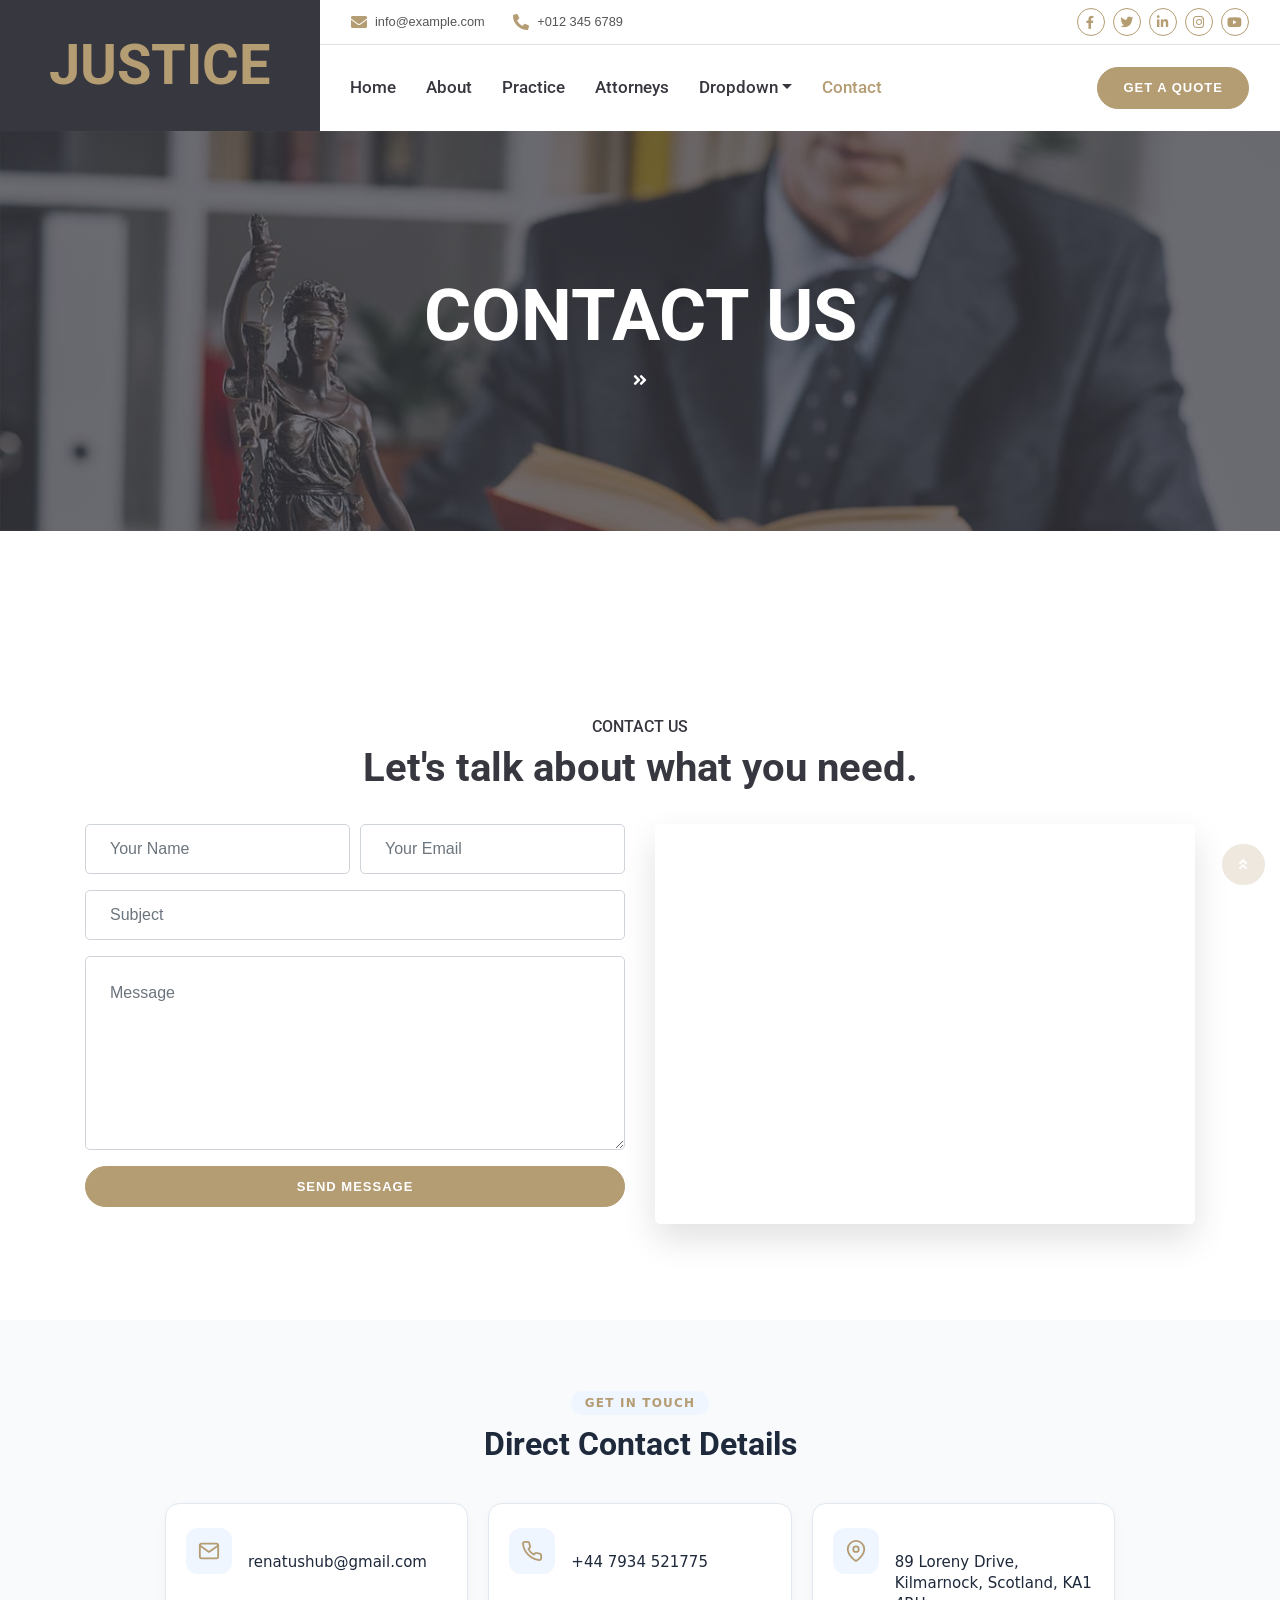
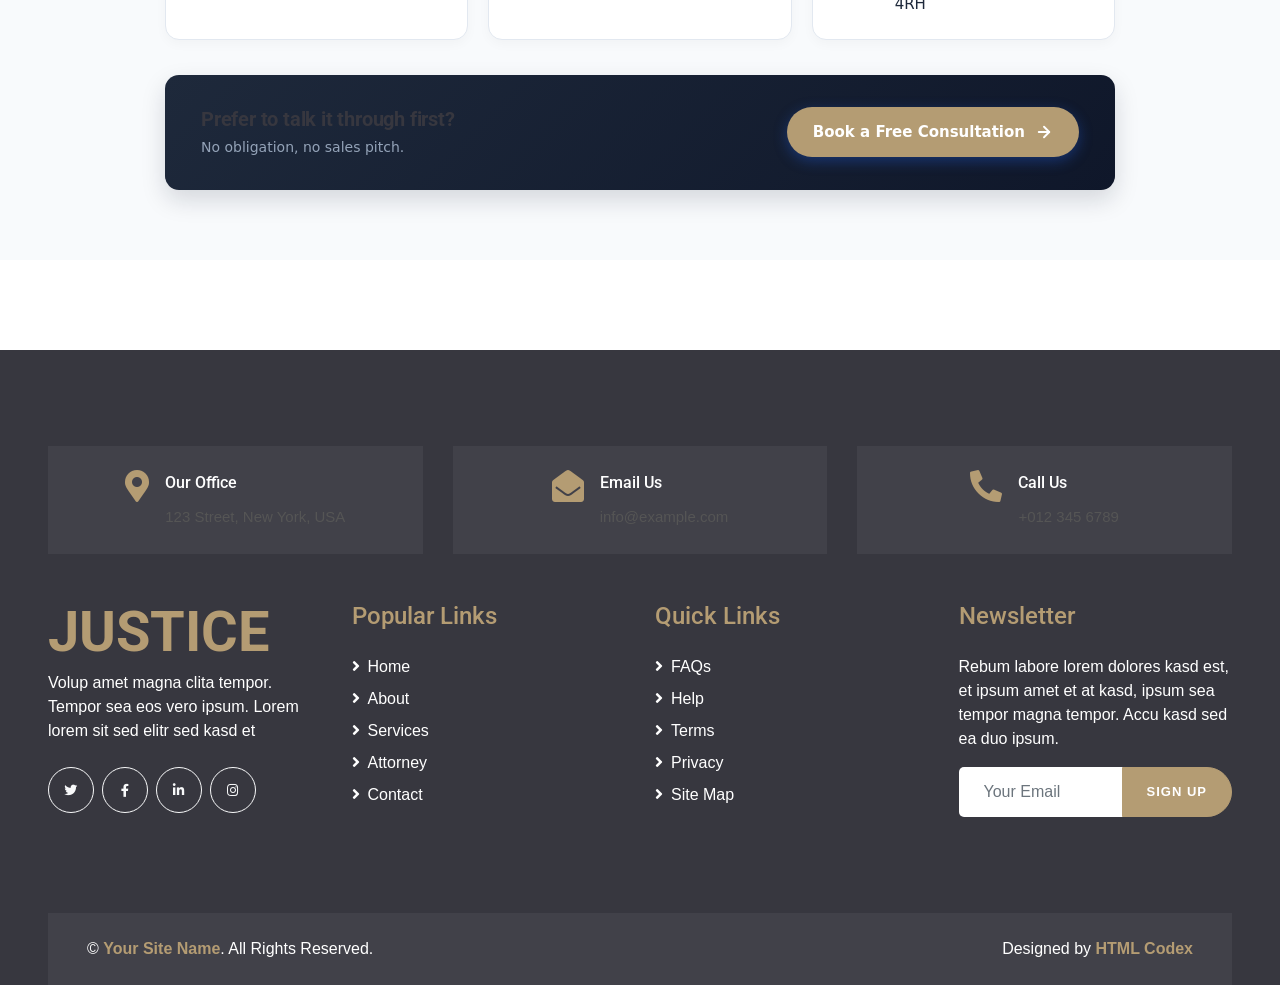
<file: contact.html>
<!DOCTYPE html>
<html lang="en">

<head>
    <meta charset="utf-8">
    <title>JUSTICE - Free Lawyer Website Template</title>
    <meta content="width=device-width, initial-scale=1.0" name="viewport">
    <meta content="Free HTML Templates" name="keywords">
    <meta content="Free HTML Templates" name="description">

    <!-- Favicon -->
    <link href="img/favicon.ico" rel="icon">

    <!-- Google Web Fonts -->
    <link rel="preconnect" href="https://fonts.gstatic.com">
    <link href="https://fonts.googleapis.com/css2?family=Montserrat:wght@400;600&family=Roboto:wght@300;500;700&display=swap" rel="stylesheet"> 

    <!-- Font Awesome -->
    <link href="https://cdnjs.cloudflare.com/ajax/libs/font-awesome/5.10.0/css/all.min.css" rel="stylesheet">

    <!-- Libraries Stylesheet -->
    <link href="lib/owlcarousel/assets/owl.carousel.min.css" rel="stylesheet">
    <link href="lib/tempusdominus/css/tempusdominus-bootstrap-4.min.css" rel="stylesheet" />

    <!-- Customized Bootstrap Stylesheet -->
    <link href="css/style.css" rel="stylesheet">
</head>

<body>
    <!-- Header Start -->
    <div class="container-fluid">
        <div class="row">
            <div class="col-lg-3 bg-secondary d-none d-lg-block">
                <a href="index.html" class="navbar-brand w-100 h-100 m-0 p-0 d-flex align-items-center justify-content-center">
                    <h1 class="m-0 display-4 text-primary text-uppercase">Justice</h1>
                </a>
            </div>
            <div class="col-lg-9">
                <div class="row bg-white border-bottom d-none d-lg-flex">
                    <div class="col-lg-7 text-left">
                        <div class="h-100 d-inline-flex align-items-center py-2 px-3">
                            <i class="fa fa-envelope text-primary mr-2"></i>
                            <small>info@example.com</small>
                        </div>
                        <div class="h-100 d-inline-flex align-items-center py-2 px-2">
                            <i class="fa fa-phone-alt text-primary mr-2"></i>
                            <small>+012 345 6789</small>
                        </div>
                    </div>
                    <div class="col-lg-5 text-right">
                        <div class="d-inline-flex align-items-center p-2">
                            <a class="btn btn-sm btn-outline-primary btn-sm-square mr-2" href="">
                                <i class="fab fa-facebook-f"></i>
                            </a>
                            <a class="btn btn-sm btn-outline-primary btn-sm-square mr-2" href="">
                                <i class="fab fa-twitter"></i>
                            </a>
                            <a class="btn btn-sm btn-outline-primary btn-sm-square mr-2" href="">
                                <i class="fab fa-linkedin-in"></i>
                            </a>
                            <a class="btn btn-sm btn-outline-primary btn-sm-square mr-2" href="">
                                <i class="fab fa-instagram"></i>
                            </a>
                            <a class="btn btn-sm btn-outline-primary btn-sm-square mr-2" href="">
                                <i class="fab fa-youtube"></i>
                            </a>
                        </div>
                    </div>
                </div>
                <nav class="navbar navbar-expand-lg bg-white navbar-light p-0">
                    <a href="index.html" class="navbar-brand d-block d-lg-none">
                        <h1 class="m-0 display-4 text-primary text-uppercase">Justice</h1>
                    </a>
                    <button type="button" class="navbar-toggler" data-toggle="collapse" data-target="#navbarCollapse">
                        <span class="navbar-toggler-icon"></span>
                    </button>
                    <div class="collapse navbar-collapse justify-content-between" id="navbarCollapse">
                        <div class="navbar-nav mr-auto py-0">
                            <a href="index.html" class="nav-item nav-link">Home</a>
                            <a href="about.html" class="nav-item nav-link">About</a>
                            <a href="service.html" class="nav-item nav-link">Practice</a>
                            <a href="team.html" class="nav-item nav-link">Attorneys</a>
                            <div class="nav-item dropdown">
                                <a href="#" class="nav-link dropdown-toggle" data-toggle="dropdown">Dropdown</a>
                                <div class="dropdown-menu rounded-0 m-0">
                                    <a href="#" class="dropdown-item">Menu Item 1</a>
                                    <a href="#" class="dropdown-item">Menu Item 2</a>
                                    <a href="#" class="dropdown-item">Menu Item 3</a>
                                </div>
                            </div>
                            <a href="contact.html" class="nav-item nav-link active">Contact</a>
                        </div>
                        <a href="" class="btn btn-primary mr-3 d-none d-lg-block">Get A Quote</a>
                    </div>
                </nav>
            </div>
        </div>
    </div>
    <!-- Header End -->


    <!-- Page Header Start -->
    <div class="container-fluid bg-page-header" style="margin-bottom: 90px;">
        <div class="container">
            <div class="d-flex flex-column align-items-center justify-content-center" style="min-height: 400px">
                <h3 class="display-3 text-white text-uppercase">Contact Us</h3>
                <div class="d-inline-flex text-white">
                    <p class="m-0 text-uppercase"><a class="text-white" href=""></a></p>
                    <i class="fa fa-angle-double-right pt-1 px-3"></i>
                    <p class="m-0 text-uppercase"></p>
                </div>
            </div>
        </div>
    </div>
    <!-- Page Header End -->


    <!-- Contact Start -->
    <div class="container-fluid py-5">
        <div class="container py-5">
            <div class="text-center pb-2">
                <h6 class="text-uppercase">Contact Us</h6>
                <h1 class="mb-4">Let's talk about what you need.</h1>
            </div>
            <div class="row">
                <div class="col-lg-6 mb-5 mb-lg-0">
                    <div class="contact-form">
                        <div id="success"></div>
                        <form name="sentMessage" id="contactForm" novalidate="novalidate">
                            <div class="form-row">
                                <div class="col-sm-6 control-group">
                                    <input type="text" class="form-control p-4" id="name" placeholder="Your Name" required="required" data-validation-required-message="Please enter your name" />
                                    <p class="help-block text-danger"></p>
                                </div>
                                <div class="col-sm-6 control-group">
                                    <input type="email" class="form-control p-4" id="email" placeholder="Your Email" required="required" data-validation-required-message="Please enter your email" />
                                    <p class="help-block text-danger"></p>
                                </div>
                            </div>
                            <div class="control-group">
                                <input type="text" class="form-control p-4" id="subject" placeholder="Subject" required="required" data-validation-required-message="Please enter a subject" />
                                <p class="help-block text-danger"></p>
                            </div>
                            <div class="control-group">
                                <textarea class="form-control p-4" rows="6" id="message" placeholder="Message" required="required" data-validation-required-message="Please enter your message"></textarea>
                                <p class="help-block text-danger"></p>
                            </div>
                            <div>
                                <button class="btn btn-primary btn-block" type="submit" id="sendMessageButton">Send Message</button>
                            </div>
                        </form>
                    </div>
                </div>
                <div class="col-lg-6" style="min-height: 400px;">
                    <div class="position-relative h-100 rounded overflow-hidden">
                        <iframe style="width: 100%; height: 100%; object-fit: cover;"
                        src="https://www.google.com/maps/embed?pb=!1m18!1m12!1m3!1d3001156.4288297426!2d-78.01371936852176!3d42.72876761954724!2m3!1f0!2f0!3f0!3m2!1i1024!2i768!4f13.1!3m3!1m2!1s0x4ccc4bf0f123a5a9%3A0xddcfc6c1de189567!2sNew%20York%2C%20USA!5e0!3m2!1sen!2sbd!4v1603794290143!5m2!1sen!2sbd"
                        frameborder="0" style="border:0;" allowfullscreen="" aria-hidden="false" tabindex="0"></iframe>
                    </div>
                </div>
            </div>
        </div>
    </div>
    <!-- Contact End -->


    <!-- Contact Details & Consultation Section -->
<section class="contact-section">
    <div class="contact-container">
        
        <!-- Section Header -->
        <div class="contact-header">
            <span class="badge">Get in Touch</span>
            <h2>Direct Contact Details</h2>
        </div>

        <!-- Contact Cards Grid -->
        <div class="contact-grid">
            
            <!-- Email -->
            <a href="mailto:renatushub@gmail.com" class="contact-card">
                <div class="icon-wrapper">
                    <svg viewBox="0 0 24 24" fill="none" stroke="currentColor" stroke-width="2" stroke-linecap="round" stroke-linejoin="round">
                        <path d="M4 4h16c1.1 0 2 .9 2 2v12c0 1.1-.9 2-2 2H4c-1.1 0-2-.9-2-2V6c0-1.1.9-2 2-2z"></path>
                        <polyline points="22,6 12,13 2,6"></polyline>
                    </svg>
                </div>
                <div class="card-details">
                    <span class="label">Email Us</span>
                    <span class="value">renatushub@gmail.com</span>
                </div>
            </a>

            <!-- Phone -->
            <a href="tel:+447934521775" class="contact-card">
                <div class="icon-wrapper">
                    <svg viewBox="0 0 24 24" fill="none" stroke="currentColor" stroke-width="2" stroke-linecap="round" stroke-linejoin="round">
                        <path d="M22 16.92v3a2 2 0 0 1-2.18 2 19.79 19.79 0 0 1-8.63-3.07 19.5 19.5 0 0 1-6-6 19.79 19.79 0 0 1-3.07-8.67A2 2 0 0 1 4.11 2h3a2 2 0 0 1 2 1.72 12.84 12.84 0 0 0 .7 2.81 2 2 0 0 1-.45 2.11L8.09 9.91a16 16 0 0 0 6 6l1.27-1.27a2 2 0 0 1 2.11-.45 12.84 12.84 0 0 0 2.81.7A2 2 0 0 1 22 16.92z"></path>
                    </svg>
                </div>
                <div class="card-details">
                    <span class="label">Call Directly</span>
                    <span class="value">+44 7934 521775</span>
                </div>
            </a>

            <!-- Address -->
            <a href="https://www.google.com/maps/search/89+Loreny+Drive,+Kilmarnock,+Scotland,+KA1+4RH?entry=gmail&source=g" 
               target="_blank" 
               rel="noopener noreferrer" 
               class="contact-card">
                <div class="icon-wrapper">
                    <svg viewBox="0 0 24 24" fill="none" stroke="currentColor" stroke-width="2" stroke-linecap="round" stroke-linejoin="round">
                        <path d="M21 10c0 7-9 13-9 13s-9-6-9-13a9 9 0 0 1 18 0z"></path>
                        <circle cx="12" cy="10" r="3"></circle>
                    </svg>
                </div>
                <div class="card-details">
                    <span class="label">Location</span>
                    <span class="value">89 Loreny Drive, Kilmarnock, Scotland, KA1 4RH</span>
                </div>
            </a>

        </div>

        <!-- Closing Note / Call to Action Box -->
        <div class="consultation-banner">
            <div class="banner-text">
                <h3>Prefer to talk it through first?</h3>
                <p>No obligation, no sales pitch.</p>
            </div>
            <a href="#consultation-booking" class="btn-consultation">
                Book a Free Consultation
                <svg viewBox="0 0 24 24" fill="none" stroke="currentColor" stroke-width="2.5" stroke-linecap="round" stroke-linejoin="round">
                    <line x1="5" y1="12" x2="19" y2="12"></line>
                    <polyline points="12 5 19 12 12 19"></polyline>
                </svg>
            </a>
        </div>

    </div>
</section>

    <!-- Footer Start -->
    <div class="container-fluid bg-secondary text-white pt-5 px-sm-3 px-md-5" style="margin-top: 90px;">
        <div class="row mt-5">
            <div class="col-lg-4">
                <div class="d-flex justify-content-lg-center p-4" style="background: rgba(256, 256, 256, .05);">
                    <i class="fa fa-2x fa-map-marker-alt text-primary"></i>
                    <div class="ml-3">
                        <h5 class="text-white">Our Office</h5>
                        <p class="m-0">123 Street, New York, USA</p>
                    </div>
                </div>
            </div>
            <div class="col-lg-4">
                <div class="d-flex justify-content-lg-center p-4" style="background: rgba(256, 256, 256, .05);">
                    <i class="fa fa-2x fa-envelope-open text-primary"></i>
                    <div class="ml-3">
                        <h5 class="text-white">Email Us</h5>
                        <p class="m-0">info@example.com</p>
                    </div>
                </div>
            </div>
            <div class="col-lg-4">
                <div class="d-flex justify-content-lg-center p-4" style="background: rgba(256, 256, 256, .05);">
                    <i class="fa fa-2x fa-phone-alt text-primary"></i>
                    <div class="ml-3">
                        <h5 class="text-white">Call Us</h5>
                        <p class="m-0">+012 345 6789</p>
                    </div>
                </div>
            </div>
        </div>
        <div class="row pt-5">
            <div class="col-lg-3 col-md-6 mb-5">
                <a href="index.html" class="navbar-brand">
                    <h1 class="m-0 mt-n2 display-4 text-primary text-uppercase">Justice</h1>
                </a>
                <p>Volup amet magna clita tempor. Tempor sea eos vero ipsum. Lorem lorem sit sed elitr sed kasd et</p>
                <div class="d-flex justify-content-start mt-4">
                    <a class="btn btn-lg btn-outline-light btn-lg-square mr-2" href="#"><i class="fab fa-twitter"></i></a>
                    <a class="btn btn-lg btn-outline-light btn-lg-square mr-2" href="#"><i class="fab fa-facebook-f"></i></a>
                    <a class="btn btn-lg btn-outline-light btn-lg-square mr-2" href="#"><i class="fab fa-linkedin-in"></i></a>
                    <a class="btn btn-lg btn-outline-light btn-lg-square" href="#"><i class="fab fa-instagram"></i></a>
                </div>
            </div>
            <div class="col-lg-3 col-md-6 mb-5">
                <h4 class="font-weight-semi-bold text-primary mb-4">Popular Links</h4>
                <div class="d-flex flex-column justify-content-start">
                    <a class="text-white mb-2" href="#"><i class="fa fa-angle-right mr-2"></i>Home</a>
                    <a class="text-white mb-2" href="#"><i class="fa fa-angle-right mr-2"></i>About</a>
                    <a class="text-white mb-2" href="#"><i class="fa fa-angle-right mr-2"></i>Services</a>
                    <a class="text-white mb-2" href="#"><i class="fa fa-angle-right mr-2"></i>Attorney</a>
                    <a class="text-white" href="#"><i class="fa fa-angle-right mr-2"></i>Contact</a>
                </div>
            </div>
            <div class="col-lg-3 col-md-6 mb-5">
                <h4 class="font-weight-semi-bold text-primary mb-4">Quick Links</h4>
                <div class="d-flex flex-column justify-content-start">
                    <a class="text-white mb-2" href="#"><i class="fa fa-angle-right mr-2"></i>FAQs</a>
                    <a class="text-white mb-2" href="#"><i class="fa fa-angle-right mr-2"></i>Help</a>
                    <a class="text-white mb-2" href="#"><i class="fa fa-angle-right mr-2"></i>Terms</a>
                    <a class="text-white mb-2" href="#"><i class="fa fa-angle-right mr-2"></i>Privacy</a>
                    <a class="text-white" href="#"><i class="fa fa-angle-right mr-2"></i>Site Map</a>
                </div>
            </div>
            <div class="col-lg-3 col-md-6 mb-5">
                <h4 class="font-weight-semi-bold text-primary mb-4">Newsletter</h4>
                <p>Rebum labore lorem dolores kasd est, et ipsum amet et at kasd, ipsum sea tempor magna tempor. Accu kasd sed ea duo ipsum.</p>
                <div class="w-100">
                    <div class="input-group">
                        <input type="text" class="form-control border-0" style="padding: 25px;" placeholder="Your Email">
                        <div class="input-group-append">
                            <button class="btn btn-primary px-4">Sign Up</button>
                        </div>
                    </div>
                </div>
            </div>
        </div>
        <div class="row p-4 mt-5 mx-0" style="background: rgba(256, 256, 256, .05);">
            <div class="col-md-6 text-center text-md-left mb-3 mb-md-0">
                <p class="m-0 text-white">&copy; <a class="font-weight-bold" href="#">Your Site Name</a>. All Rights Reserved.</p>
            </div>
            <div class="col-md-6 text-center text-md-right">
                <p class="m-0 text-white">Designed by <a class="font-weight-bold" href="https://htmlcodex.com">HTML Codex</a></p>
            </div>
        </div>
    </div>
    <!-- Footer End -->


    <!-- Back to Top -->
    <a href="#" class="btn btn-primary px-3 back-to-top"><i class="fa fa-angle-double-up"></i></a>


    <!-- JavaScript Libraries -->
    <script src="https://code.jquery.com/jquery-3.4.1.min.js"></script>
    <script src="https://stackpath.bootstrapcdn.com/bootstrap/4.4.1/js/bootstrap.bundle.min.js"></script>
    <script src="lib/easing/easing.min.js"></script>
    <script src="lib/waypoints/waypoints.min.js"></script>
    <script src="lib/owlcarousel/owl.carousel.min.js"></script>
    <script src="lib/tempusdominus/js/moment.min.js"></script>
    <script src="lib/tempusdominus/js/moment-timezone.min.js"></script>
    <script src="lib/tempusdominus/js/tempusdominus-bootstrap-4.min.js"></script>

    <!-- Contact Javascript File -->
    <script src="mail/jqBootstrapValidation.min.js"></script>
    <script src="mail/contact.js"></script>

    <!-- Template Javascript -->
    <script src="js/main.js"></script>
</body>

</html>
</file>
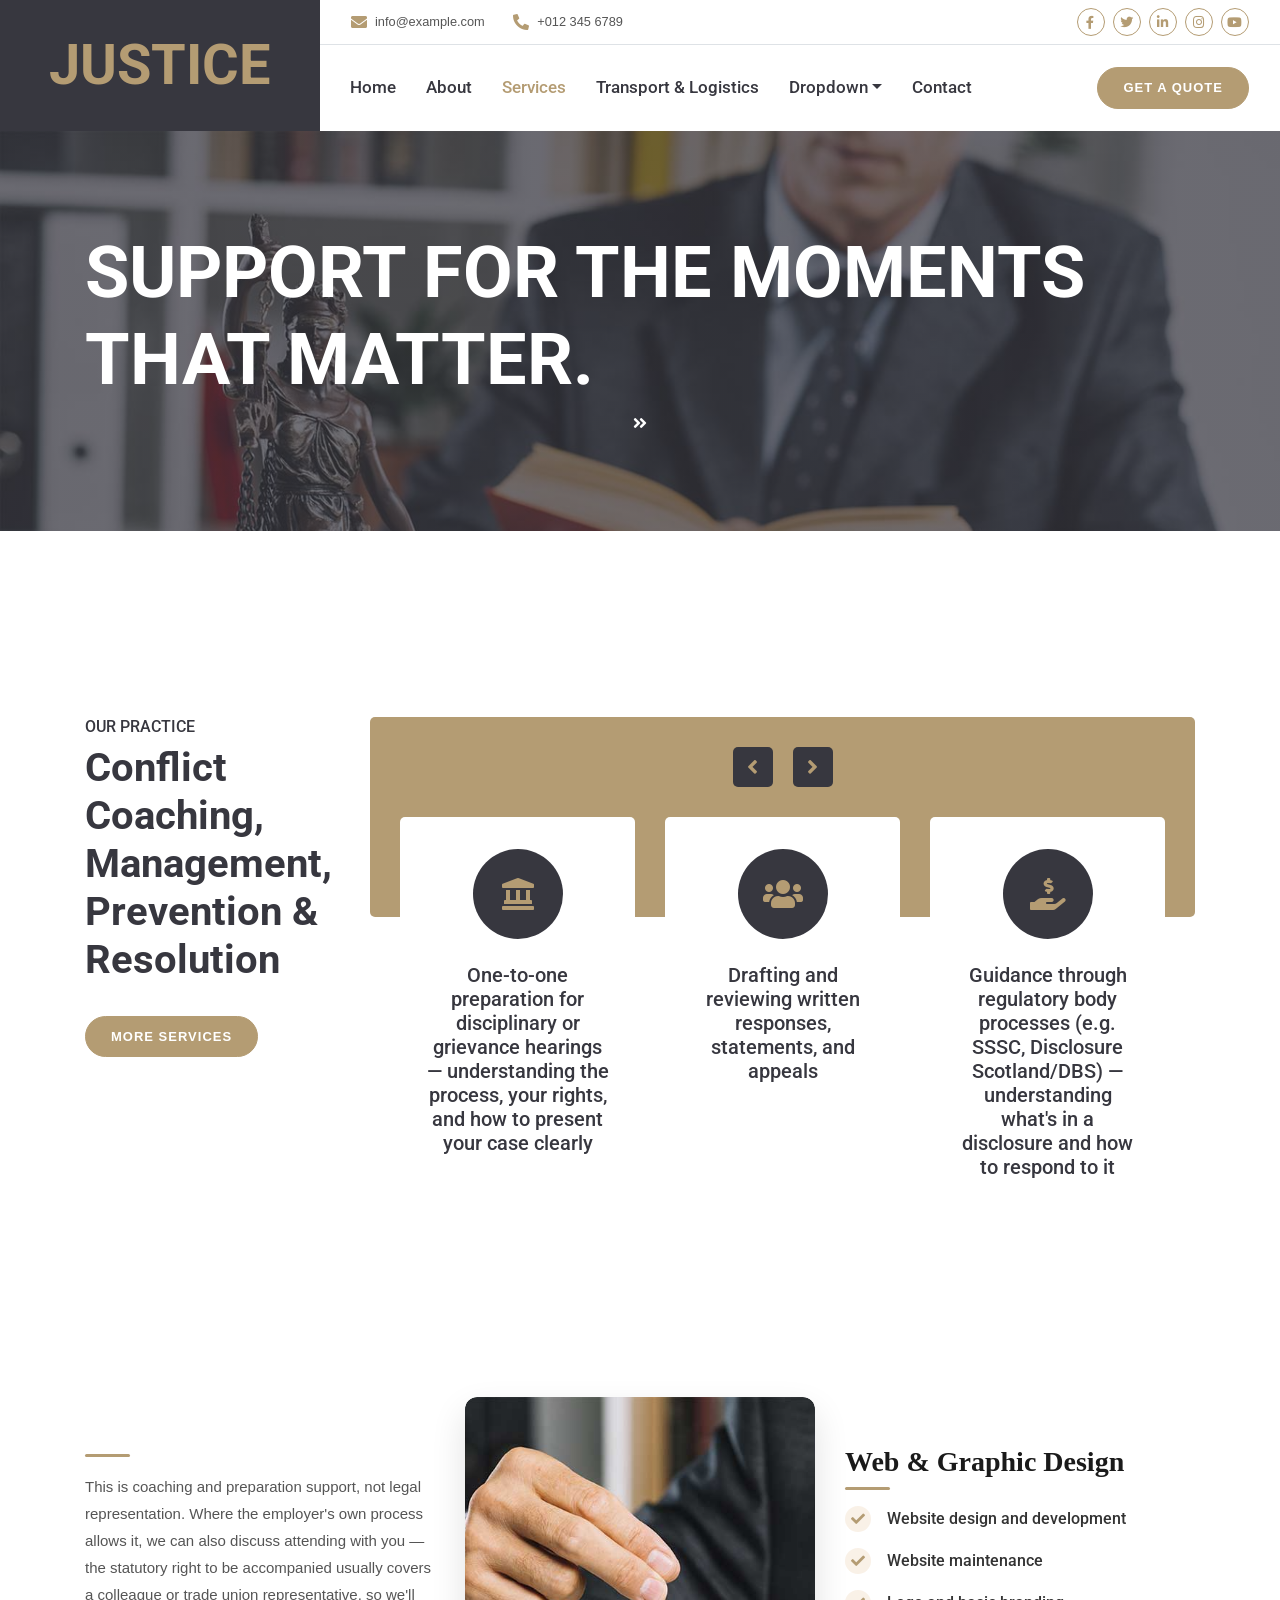
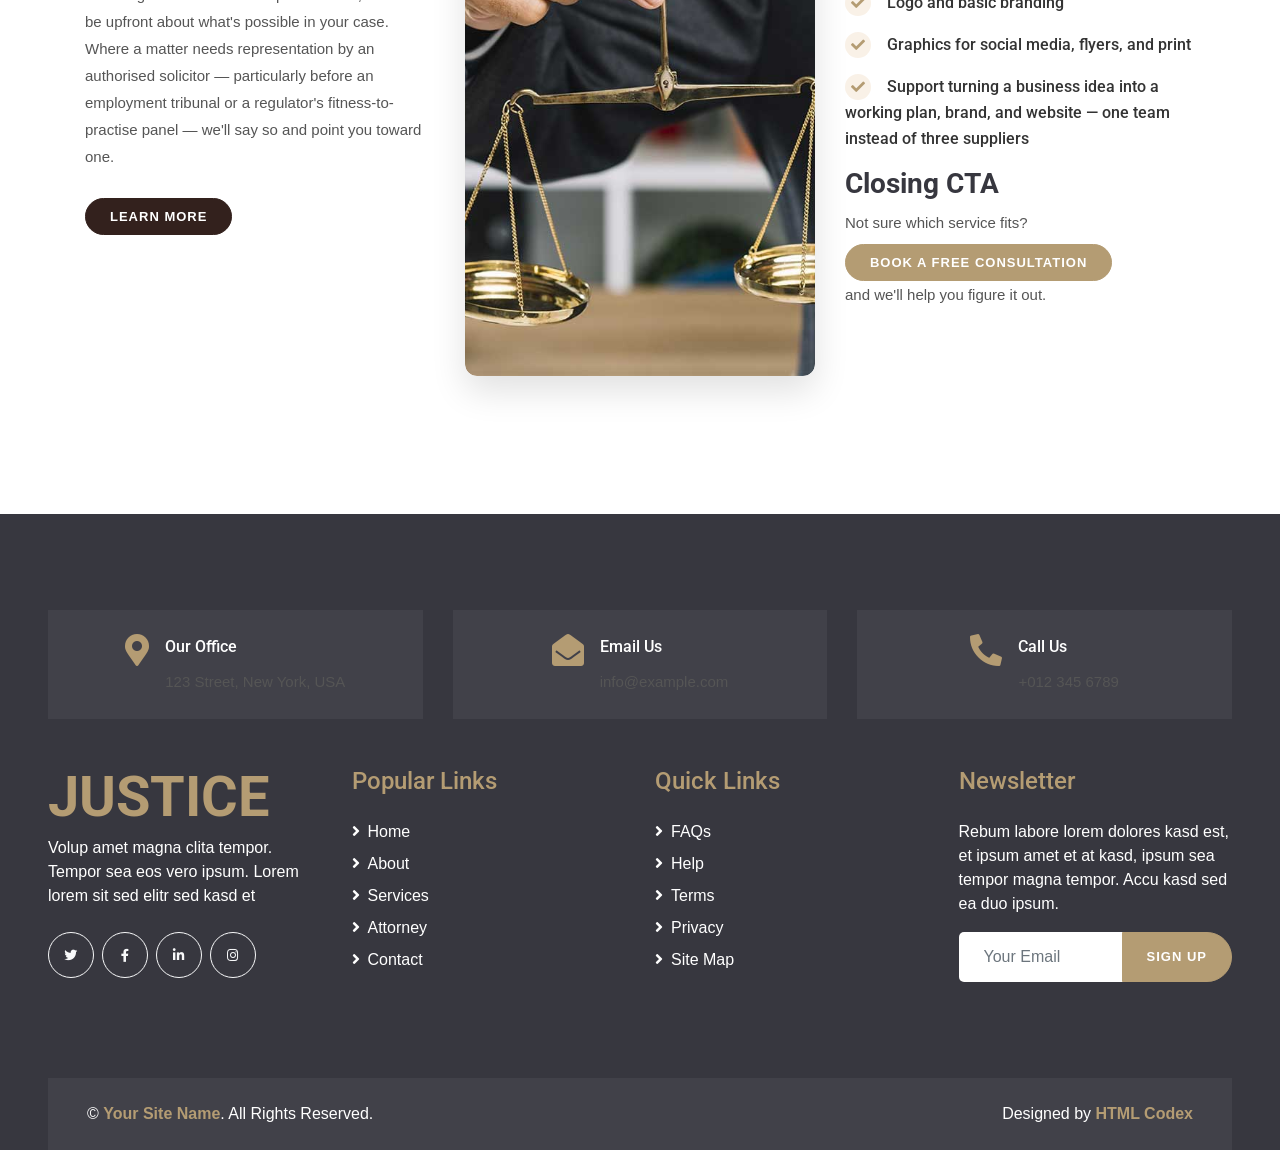
<file: service.html>
<!DOCTYPE html>
<html lang="en">

<head>
    <meta charset="utf-8">
    <title>JUSTICE - Free Lawyer Website Template</title>
    <meta content="width=device-width, initial-scale=1.0" name="viewport">
    <meta content="Free HTML Templates" name="keywords">
    <meta content="Free HTML Templates" name="description">

    <!-- Favicon -->
    <link href="img/favicon.ico" rel="icon">

    <!-- Google Web Fonts -->
    <link rel="preconnect" href="https://fonts.gstatic.com">
    <link href="https://fonts.googleapis.com/css2?family=Montserrat:wght@400;600&family=Roboto:wght@300;500;700&display=swap" rel="stylesheet"> 

    <!-- Font Awesome -->
    <link href="https://cdnjs.cloudflare.com/ajax/libs/font-awesome/5.10.0/css/all.min.css" rel="stylesheet">

    <!-- Libraries Stylesheet -->
    <link href="lib/owlcarousel/assets/owl.carousel.min.css" rel="stylesheet">
    <link href="lib/tempusdominus/css/tempusdominus-bootstrap-4.min.css" rel="stylesheet" />

    <!-- Customized Bootstrap Stylesheet -->
    <link href="css/style.css" rel="stylesheet">
</head>

<body>
    <!-- Header Start -->
    <div class="container-fluid">
        <div class="row">
            <div class="col-lg-3 bg-secondary d-none d-lg-block">
                <a href="index.html" class="navbar-brand w-100 h-100 m-0 p-0 d-flex align-items-center justify-content-center">
                    <h1 class="m-0 display-4 text-primary text-uppercase">Justice</h1>
                </a>
            </div>
            <div class="col-lg-9">
                <div class="row bg-white border-bottom d-none d-lg-flex">
                    <div class="col-lg-7 text-left">
                        <div class="h-100 d-inline-flex align-items-center py-2 px-3">
                            <i class="fa fa-envelope text-primary mr-2"></i>
                            <small>info@example.com</small>
                        </div>
                        <div class="h-100 d-inline-flex align-items-center py-2 px-2">
                            <i class="fa fa-phone-alt text-primary mr-2"></i>
                            <small>+012 345 6789</small>
                        </div>
                    </div>
                    <div class="col-lg-5 text-right">
                        <div class="d-inline-flex align-items-center p-2">
                            <a class="btn btn-sm btn-outline-primary btn-sm-square mr-2" href="">
                                <i class="fab fa-facebook-f"></i>
                            </a>
                            <a class="btn btn-sm btn-outline-primary btn-sm-square mr-2" href="">
                                <i class="fab fa-twitter"></i>
                            </a>
                            <a class="btn btn-sm btn-outline-primary btn-sm-square mr-2" href="">
                                <i class="fab fa-linkedin-in"></i>
                            </a>
                            <a class="btn btn-sm btn-outline-primary btn-sm-square mr-2" href="">
                                <i class="fab fa-instagram"></i>
                            </a>
                            <a class="btn btn-sm btn-outline-primary btn-sm-square mr-2" href="">
                                <i class="fab fa-youtube"></i>
                            </a>
                        </div>
                    </div>
                </div>
                <nav class="navbar navbar-expand-lg bg-white navbar-light p-0">
                    <a href="index.html" class="navbar-brand d-block d-lg-none">
                        <h1 class="m-0 display-4 text-primary text-uppercase">Justice</h1>
                    </a>
                    <button type="button" class="navbar-toggler" data-toggle="collapse" data-target="#navbarCollapse">
                        <span class="navbar-toggler-icon"></span>
                    </button>
                    <div class="collapse navbar-collapse justify-content-between" id="navbarCollapse">
                        <div class="navbar-nav mr-auto py-0">
                            <a href="index.html" class="nav-item nav-link">Home</a>
                            <a href="about.html" class="nav-item nav-link">About</a>
                            <a href="service.html" class="nav-item nav-link active">Services</a>
                            <a href="team.html" class="nav-item nav-link">Transport & Logistics</a>
                            <div class="nav-item dropdown">
                                <a href="#" class="nav-link dropdown-toggle" data-toggle="dropdown">Dropdown</a>
                                <div class="dropdown-menu rounded-0 m-0">
                                    <a href="#" class="dropdown-item">Menu Item 1</a>
                                    <a href="#" class="dropdown-item">Menu Item 2</a>
                                    <a href="#" class="dropdown-item">Menu Item 3</a>
                                </div>
                            </div>
                            <a href="contact.html" class="nav-item nav-link">Contact</a>
                        </div>
                        <a href="" class="btn btn-primary mr-3 d-none d-lg-block">Get A Quote</a>
                    </div>
                </nav>
            </div>
        </div>
    </div>
    <!-- Header End -->


    <!-- Page Header Start -->
    <div class="container-fluid bg-page-header" style="margin-bottom: 90px;">
        <div class="container">
            <div class="d-flex flex-column align-items-center justify-content-center" style="min-height: 400px">
                <h3 class="display-3 text-white text-uppercase">Support for the moments that matter.</h3>
                <div class="d-inline-flex text-white">
                    <p class="m-0 text-uppercase"><a class="text-white" href=""></a></p>
                    <i class="fa fa-angle-double-right pt-1 px-3"></i>
                    <p class="m-0 text-uppercase"></p>
                </div>
            </div>
        </div>
    </div>
    <!-- Page Header End -->


    <!-- Services Start -->
    <div class="container-fluid py-5">
        <div class="container py-5">
            <div class="row">
                <div class="col-lg-3">
                    <h6 class="text-uppercase">Our Practice</h6>
                    <h1 class="mb-4">Conflict Coaching, Management, Prevention & Resolution</h1>
                    <p></p>
                    <a href="" class="btn btn-primary mt-2">More Services</a>
                </div>
                <div class="col-lg-9 pt-5 pt-lg-0">
                    <div class="bg-primary rounded" style="height: 200px;"></div>
                    <div class="owl-carousel service-carousel position-relative" style="margin-top: -100px; padding: 0 30px;">
                        <div class="d-flex flex-column align-items-center text-center bg-white rounded pt-4">
                            <div class="icon-box bg-secondary text-primary mt-2 mb-4">
                                <i class="fa fa-2x fa-landmark"></i>
                            </div>
                            <h5 class="mb-4 px-4">One-to-one preparation for disciplinary or grievance hearings — understanding the process, your rights, and how to present your case clearly</h5>
                            <p class="m-0"></p>
                        </div>
                        <div class="d-flex flex-column align-items-center text-center bg-white rounded pt-4">
                            <div class="icon-box bg-secondary text-primary mt-2 mb-4">
                                <i class="fa fa-2x fa-users"></i>
                            </div>
                            <h5 class="mb-4 px-4">Drafting and reviewing written responses, statements, and appeals</h5>
                            <p class="m-0"></p>
                        </div>
                        <div class="d-flex flex-column align-items-center text-center bg-white rounded pt-4">
                            <div class="icon-box bg-secondary text-primary mt-2 mb-4">
                                <i class="fa fa-2x fa-hand-holding-usd"></i>
                            </div>
                            <h5 class="mb-4 px-4">Guidance through regulatory body processes (e.g. SSSC, Disclosure Scotland/DBS) — understanding what's in a disclosure and how to respond to it</h5>
                            <p class="m-0"></p>
                        </div>
                        <div class="d-flex flex-column align-items-center text-center bg-white rounded pt-4">
                            <div class="icon-box bg-secondary text-primary mt-2 mb-4">
                                <i class="fa fa-2x fa-gavel"></i>
                            </div>
                            <h5 class="mb-4 px-4"> Mock hearing practice</h5>
                            <p class="m-0"></p>
                        </div>
                         <div class="d-flex flex-column align-items-center text-center bg-white rounded pt-4">
                            <div class="icon-box bg-secondary text-primary mt-2 mb-4">
                                <i class="fa fa-2x fa-gavel"></i>
                            </div>
                            <h5 class="mb-4 px-4">Workplace mediation (certified)</h5>
                            <p class="m-0"></p>
                        </div>
                         <div class="d-flex flex-column align-items-center text-center bg-white rounded pt-4">
                            <div class="icon-box bg-secondary text-primary mt-2 mb-4">
                                <i class="fa fa-2x fa-gavel"></i>
                            </div>
                            <h5 class="mb-4 px-4">Conflict-prevention training for teams and managers</h5>
                            <p class="m-0"></p>
                        </div>
                        
                    </div>
                </div>
            </div>
        </div>
    </div>
    <!-- Services End -->



   

         <!-- About Start -->
    <div class="container-fluid py-5">
        <div class="container">
            <div class="section-title">
                <h4 class="text-primary text-uppercase" style="letter-spacing: 5px;"></h4>
                <h1 class="display-4"></h1>
            </div>
            <div class="row">
                <div class="col-lg-4 py-0 py-lg-5">
                    <h1 class="mb-3"></h1>
                    <h5 class="mb-3"></h5>
                    <p>This is coaching and preparation support, not legal representation. Where the employer's own process allows it, we can also discuss attending with you — the statutory right to be accompanied usually covers a colleague or trade union representative, so we'll be upfront about what's possible in your case. Where a matter needs representation by an authorised solicitor — particularly before an employment tribunal or a regulator's fitness-to-practise panel — we'll say so and point you toward one.</p>
                    <a href="" class="btn btn-secondary font-weight-bold py-2 px-4 mt-2">Learn More</a>
                </div>
                <div class="col-lg-4 py-5 py-lg-0" style="min-height: 500px;">
                    <div class="position-relative h-100">
                        <img class="position-absolute w-100 h-100" src="img/feature.jpg" style="object-fit: cover;">
                    </div>
                </div>
                <div class="col-lg-4 py-0 py-lg-5">
                    <h1 class="mb-3">Web & Graphic Design</h1>
                    <h5 class="mb-3"><i class="fa fa-check text-primary mr-3"></i>Website design and development</h5>
                    <h5 class="mb-3"><i class="fa fa-check text-primary mr-3"></i>Website maintenance</h5>
                    <h5 class="mb-3"><i class="fa fa-check text-primary mr-3"></i>Logo and basic branding</h5>
                     <h5 class="mb-3"><i class="fa fa-check text-primary mr-3"></i>Graphics for social media, flyers, and print</h5>
                    <h5 class="mb-3"><i class="fa fa-check text-primary mr-3"></i>Support turning a business idea into a working plan, brand, and website — one team instead of three suppliers</h5>
                    <h3>   Closing CTA</h3>
                    <p>Not sure which service fits? <br><a href="" class="btn btn-primary font-weight-bold py-2 px-4 mt-2">Book a free consultation</a> <br>and we'll help you figure it out.</p>
                    
                </div>
            </div>
        </div>
    </div>
    <!-- About End -->

    <!-- Action Start
    <div class="container-fluid py-5">
        <div class="container py-5">
            <div class="bg-action rounded" style="height: 500px;">
                <div class="row h-100 align-items-center justify-content-center">
                    <div class="col-lg-7 text-center">
                        <h1 class="text-white mb-4">Let's get started. Call us now for a Free Consultation</h1>
                        <a class="btn btn-primary py-3 px-5 mt-2" href="#">Call Us Now</a>
                    </div>
                </div>
            </div>
        </div>
    </div>
    <!- Action End 


    <!-Testimonial Start 
    <div class="container-fluid py-5">
        <div class="container py-5">
            <div class="text-center pb-5">
                <h6 class="text-uppercase">Testimonial</h6>
                <h1 class="mb-5">What Our Clients Say</h1>
            </div>
            <div class="owl-carousel testimonial-carousel">
                <div class="testimonial-item">
                    <div class="testimonial-text position-relative bg-secondary text-light rounded p-5 mb-4">
                        Sed ea amet kasd elitr stet nonumy, stet rebum et ipsum est duo elitr clita lorem
                    </div>
                    <div class="d-flex align-items-center pt-3">
                        <img class="img-fluid rounded-circle" src="img/testimonial-1.jpg" style="width: 80px; height: 80px;" alt="">
                        <div class="pl-4">
                            <h5>Client Name</h5>
                            <p class="m-0">Profession</p>
                        </div>
                    </div>
                </div>
                <div class="testimonial-item">
                    <div class="testimonial-text position-relative bg-secondary text-light rounded p-5 mb-4">
                        Sed ea amet kasd elitr stet nonumy, stet rebum et ipsum est duo elitr clita lorem
                    </div>
                    <div class="d-flex align-items-center pt-3">
                        <img class="img-fluid rounded-circle" src="img/testimonial-2.jpg" style="width: 80px; height: 80px;" alt="">
                        <div class="pl-4">
                            <h5>Client Name</h5>
                            <p class="m-0">Profession</p>
                        </div>
                    </div>
                </div>
                <div class="testimonial-item">
                    <div class="testimonial-text position-relative bg-secondary text-light rounded p-5 mb-4">
                        Sed ea amet kasd elitr stet nonumy, stet rebum et ipsum est duo elitr clita lorem
                    </div>
                    <div class="d-flex align-items-center pt-3">
                        <img class="img-fluid rounded-circle" src="img/testimonial-3.jpg" style="width: 80px; height: 80px;" alt="">
                        <div class="pl-4">
                            <h5>Client Name</h5>
                            <p class="m-0">Profession</p>
                        </div>
                    </div>
                </div>
                <div class="testimonial-item">
                    <div class="testimonial-text position-relative bg-secondary text-light rounded p-5 mb-4">
                        Sed ea amet kasd elitr stet nonumy, stet rebum et ipsum est duo elitr clita lorem
                    </div>
                    <div class="d-flex align-items-center pt-3">
                        <img class="img-fluid rounded-circle" src="img/testimonial-4.jpg" style="width: 80px; height: 80px;" alt="">
                        <div class="pl-4">
                            <h5>Client Name</h5>
                            <p class="m-0">Profession</p>
                        </div>
                    </div>
                </div>
            </div>
        </div>
    </div>
    <!- Testimonial End -->


    <!-- Footer Start -->
    <div class="container-fluid bg-secondary text-white pt-5 px-sm-3 px-md-5" style="margin-top: 90px;">
        <div class="row mt-5">
            <div class="col-lg-4">
                <div class="d-flex justify-content-lg-center p-4" style="background: rgba(256, 256, 256, .05);">
                    <i class="fa fa-2x fa-map-marker-alt text-primary"></i>
                    <div class="ml-3">
                        <h5 class="text-white">Our Office</h5>
                        <p class="m-0">123 Street, New York, USA</p>
                    </div>
                </div>
            </div>
            <div class="col-lg-4">
                <div class="d-flex justify-content-lg-center p-4" style="background: rgba(256, 256, 256, .05);">
                    <i class="fa fa-2x fa-envelope-open text-primary"></i>
                    <div class="ml-3">
                        <h5 class="text-white">Email Us</h5>
                        <p class="m-0">info@example.com</p>
                    </div>
                </div>
            </div>
            <div class="col-lg-4">
                <div class="d-flex justify-content-lg-center p-4" style="background: rgba(256, 256, 256, .05);">
                    <i class="fa fa-2x fa-phone-alt text-primary"></i>
                    <div class="ml-3">
                        <h5 class="text-white">Call Us</h5>
                        <p class="m-0">+012 345 6789</p>
                    </div>
                </div>
            </div>
        </div>
        <div class="row pt-5">
            <div class="col-lg-3 col-md-6 mb-5">
                <a href="index.html" class="navbar-brand">
                    <h1 class="m-0 mt-n2 display-4 text-primary text-uppercase">Justice</h1>
                </a>
                <p>Volup amet magna clita tempor. Tempor sea eos vero ipsum. Lorem lorem sit sed elitr sed kasd et</p>
                <div class="d-flex justify-content-start mt-4">
                    <a class="btn btn-lg btn-outline-light btn-lg-square mr-2" href="#"><i class="fab fa-twitter"></i></a>
                    <a class="btn btn-lg btn-outline-light btn-lg-square mr-2" href="#"><i class="fab fa-facebook-f"></i></a>
                    <a class="btn btn-lg btn-outline-light btn-lg-square mr-2" href="#"><i class="fab fa-linkedin-in"></i></a>
                    <a class="btn btn-lg btn-outline-light btn-lg-square" href="#"><i class="fab fa-instagram"></i></a>
                </div>
            </div>
            <div class="col-lg-3 col-md-6 mb-5">
                <h4 class="font-weight-semi-bold text-primary mb-4">Popular Links</h4>
                <div class="d-flex flex-column justify-content-start">
                    <a class="text-white mb-2" href="#"><i class="fa fa-angle-right mr-2"></i>Home</a>
                    <a class="text-white mb-2" href="#"><i class="fa fa-angle-right mr-2"></i>About</a>
                    <a class="text-white mb-2" href="#"><i class="fa fa-angle-right mr-2"></i>Services</a>
                    <a class="text-white mb-2" href="#"><i class="fa fa-angle-right mr-2"></i>Attorney</a>
                    <a class="text-white" href="#"><i class="fa fa-angle-right mr-2"></i>Contact</a>
                </div>
            </div>
            <div class="col-lg-3 col-md-6 mb-5">
                <h4 class="font-weight-semi-bold text-primary mb-4">Quick Links</h4>
                <div class="d-flex flex-column justify-content-start">
                    <a class="text-white mb-2" href="#"><i class="fa fa-angle-right mr-2"></i>FAQs</a>
                    <a class="text-white mb-2" href="#"><i class="fa fa-angle-right mr-2"></i>Help</a>
                    <a class="text-white mb-2" href="#"><i class="fa fa-angle-right mr-2"></i>Terms</a>
                    <a class="text-white mb-2" href="#"><i class="fa fa-angle-right mr-2"></i>Privacy</a>
                    <a class="text-white" href="#"><i class="fa fa-angle-right mr-2"></i>Site Map</a>
                </div>
            </div>
            <div class="col-lg-3 col-md-6 mb-5">
                <h4 class="font-weight-semi-bold text-primary mb-4">Newsletter</h4>
                <p>Rebum labore lorem dolores kasd est, et ipsum amet et at kasd, ipsum sea tempor magna tempor. Accu kasd sed ea duo ipsum.</p>
                <div class="w-100">
                    <div class="input-group">
                        <input type="text" class="form-control border-0" style="padding: 25px;" placeholder="Your Email">
                        <div class="input-group-append">
                            <button class="btn btn-primary px-4">Sign Up</button>
                        </div>
                    </div>
                </div>
            </div>
        </div>
        <div class="row p-4 mt-5 mx-0" style="background: rgba(256, 256, 256, .05);">
            <div class="col-md-6 text-center text-md-left mb-3 mb-md-0">
                <p class="m-0 text-white">&copy; <a class="font-weight-bold" href="#">Your Site Name</a>. All Rights Reserved.</p>
            </div>
            <div class="col-md-6 text-center text-md-right">
                <p class="m-0 text-white">Designed by <a class="font-weight-bold" href="https://htmlcodex.com">HTML Codex</a></p>
            </div>
        </div>
    </div>
    <!-- Footer End -->


    <!-- Back to Top -->
    <a href="#" class="btn btn-primary px-3 back-to-top"><i class="fa fa-angle-double-up"></i></a>


    <!-- JavaScript Libraries -->
    <script src="https://code.jquery.com/jquery-3.4.1.min.js"></script>
    <script src="https://stackpath.bootstrapcdn.com/bootstrap/4.4.1/js/bootstrap.bundle.min.js"></script>
    <script src="lib/easing/easing.min.js"></script>
    <script src="lib/waypoints/waypoints.min.js"></script>
    <script src="lib/owlcarousel/owl.carousel.min.js"></script>
    <script src="lib/tempusdominus/js/moment.min.js"></script>
    <script src="lib/tempusdominus/js/moment-timezone.min.js"></script>
    <script src="lib/tempusdominus/js/tempusdominus-bootstrap-4.min.js"></script>

    <!-- Contact Javascript File -->
    <script src="mail/jqBootstrapValidation.min.js"></script>
    <script src="mail/contact.js"></script>

    <!-- Template Javascript -->
    <script src="js/main.js"></script>
</body>

</html>
</file>
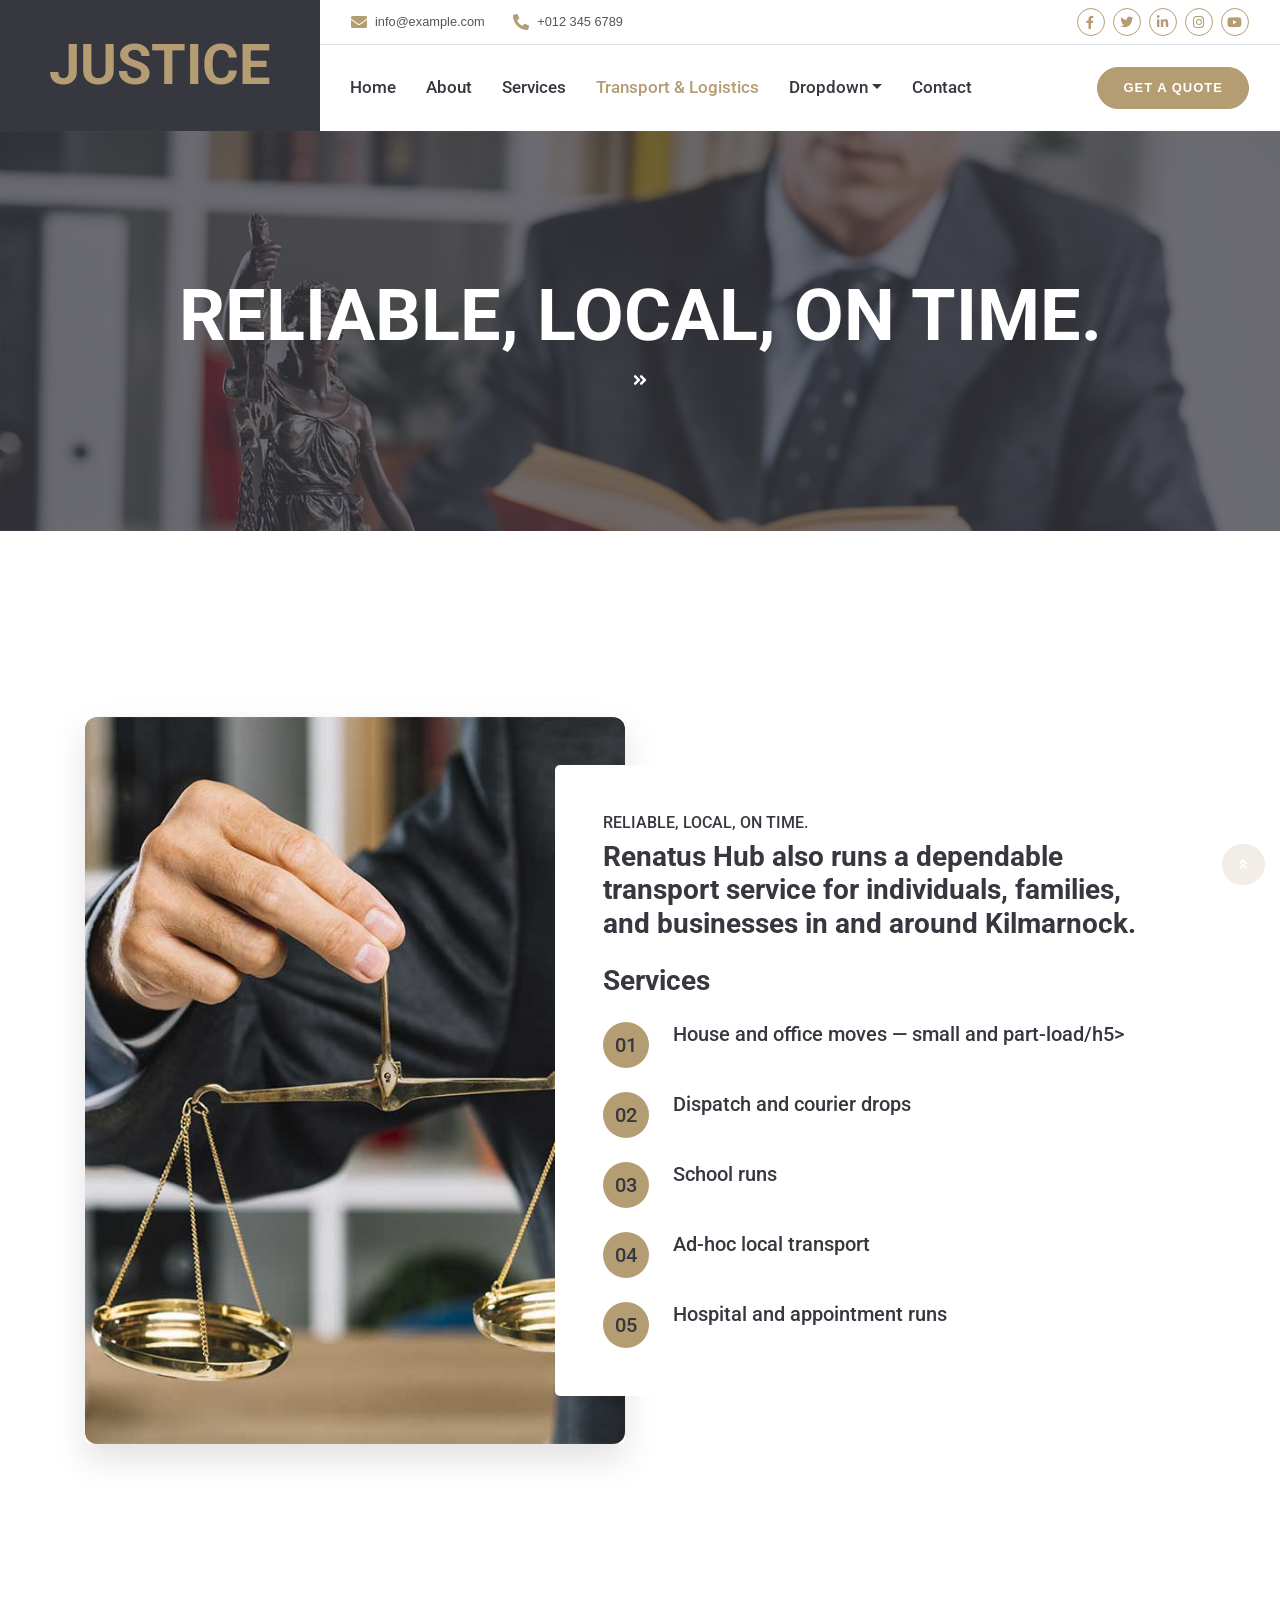
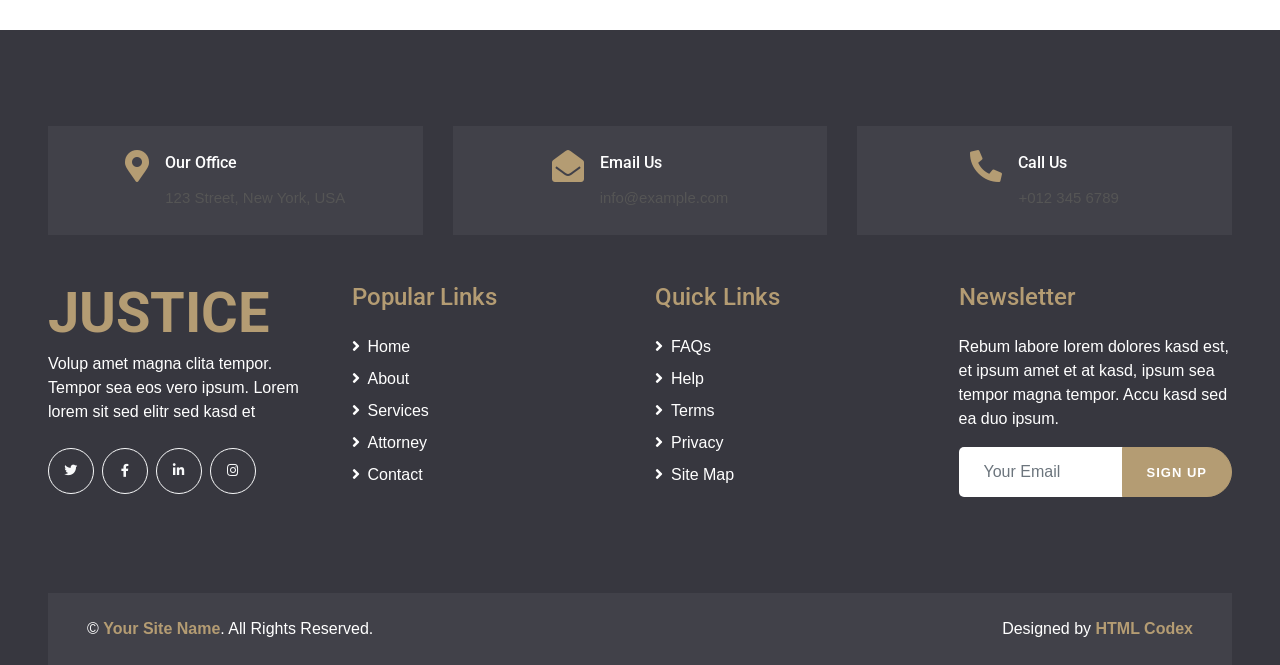
<file: team.html>
<!DOCTYPE html>
<html lang="en">

<head>
    <meta charset="utf-8">
    <title>JUSTICE - Free Lawyer Website Template</title>
    <meta content="width=device-width, initial-scale=1.0" name="viewport">
    <meta content="Free HTML Templates" name="keywords">
    <meta content="Free HTML Templates" name="description">

    <!-- Favicon -->
    <link href="img/favicon.ico" rel="icon">

    <!-- Google Web Fonts -->
    <link rel="preconnect" href="https://fonts.gstatic.com">
    <link href="https://fonts.googleapis.com/css2?family=Montserrat:wght@400;600&family=Roboto:wght@300;500;700&display=swap" rel="stylesheet"> 

    <!-- Font Awesome -->
    <link href="https://cdnjs.cloudflare.com/ajax/libs/font-awesome/5.10.0/css/all.min.css" rel="stylesheet">

    <!-- Libraries Stylesheet -->
    <link href="lib/owlcarousel/assets/owl.carousel.min.css" rel="stylesheet">
    <link href="lib/tempusdominus/css/tempusdominus-bootstrap-4.min.css" rel="stylesheet" />

    <!-- Customized Bootstrap Stylesheet -->
    <link href="css/style.css" rel="stylesheet">
</head>

<body>
    <!-- Header Start -->
    <div class="container-fluid">
        <div class="row">
            <div class="col-lg-3 bg-secondary d-none d-lg-block">
                <a href="index.html" class="navbar-brand w-100 h-100 m-0 p-0 d-flex align-items-center justify-content-center">
                    <h1 class="m-0 display-4 text-primary text-uppercase">Justice</h1>
                </a>
            </div>
            <div class="col-lg-9">
                <div class="row bg-white border-bottom d-none d-lg-flex">
                    <div class="col-lg-7 text-left">
                        <div class="h-100 d-inline-flex align-items-center py-2 px-3">
                            <i class="fa fa-envelope text-primary mr-2"></i>
                            <small>info@example.com</small>
                        </div>
                        <div class="h-100 d-inline-flex align-items-center py-2 px-2">
                            <i class="fa fa-phone-alt text-primary mr-2"></i>
                            <small>+012 345 6789</small>
                        </div>
                    </div>
                    <div class="col-lg-5 text-right">
                        <div class="d-inline-flex align-items-center p-2">
                            <a class="btn btn-sm btn-outline-primary btn-sm-square mr-2" href="">
                                <i class="fab fa-facebook-f"></i>
                            </a>
                            <a class="btn btn-sm btn-outline-primary btn-sm-square mr-2" href="">
                                <i class="fab fa-twitter"></i>
                            </a>
                            <a class="btn btn-sm btn-outline-primary btn-sm-square mr-2" href="">
                                <i class="fab fa-linkedin-in"></i>
                            </a>
                            <a class="btn btn-sm btn-outline-primary btn-sm-square mr-2" href="">
                                <i class="fab fa-instagram"></i>
                            </a>
                            <a class="btn btn-sm btn-outline-primary btn-sm-square mr-2" href="">
                                <i class="fab fa-youtube"></i>
                            </a>
                        </div>
                    </div>
                </div>
                <nav class="navbar navbar-expand-lg bg-white navbar-light p-0">
                    <a href="index.html" class="navbar-brand d-block d-lg-none">
                        <h1 class="m-0 display-4 text-primary text-uppercase">Justice</h1>
                    </a>
                    <button type="button" class="navbar-toggler" data-toggle="collapse" data-target="#navbarCollapse">
                        <span class="navbar-toggler-icon"></span>
                    </button>
                    <div class="collapse navbar-collapse justify-content-between" id="navbarCollapse">
                        <div class="navbar-nav mr-auto py-0">
                            <a href="index.html" class="nav-item nav-link">Home</a>
                            <a href="about.html" class="nav-item nav-link">About</a>
                            <a href="service.html" class="nav-item nav-link">Services</a>
                            <a href="team.html" class="nav-item nav-link active">Transport & Logistics</a>
                            <div class="nav-item dropdown">
                                <a href="#" class="nav-link dropdown-toggle" data-toggle="dropdown">Dropdown</a>
                                <div class="dropdown-menu rounded-0 m-0">
                                    <a href="#" class="dropdown-item">Menu Item 1</a>
                                    <a href="#" class="dropdown-item">Menu Item 2</a>
                                    <a href="#" class="dropdown-item">Menu Item 3</a>
                                </div>
                            </div>
                            <a href="contact.html" class="nav-item nav-link">Contact</a>
                        </div>
                        <a href="" class="btn btn-primary mr-3 d-none d-lg-block">Get A Quote</a>
                    </div>
                </nav>
            </div>
        </div>
    </div>
    <!-- Header End -->


    

    <!-- Page Header Start -->
    <div class="container-fluid bg-page-header" style="margin-bottom: 90px;">
        <div class="container">
            <div class="d-flex flex-column align-items-center justify-content-center" style="min-height: 400px">
                <h3 class="display-3 text-white text-uppercase">Reliable, local, on time.</h3>
                <div class="d-inline-flex text-white">
                    <p class="m-0 text-uppercase"><a class="text-white" href=""></a></p>
                    <i class="fa fa-angle-double-right pt-1 px-3"></i>
                    <p class="m-0 text-uppercase"></p>
                </div>
            </div>
        </div>
    </div>
    <!-- Page Header End -->


     <!-- Features Start -->
    <div class="container-fluid py-5">
        <div class="container py-5">
            <div class="row">
                <div class="col-lg-6" style="min-height: 500px;">
                    <div class="position-relative h-100 rounded overflow-hidden">
                        <img class="position-absolute w-100 h-100" src="img/feature.jpg" style="object-fit: cover;">
                    </div>
                </div>
                <div class="col-lg-6 pt-5 pb-lg-5">
                    <div class="feature-text bg-white rounded p-lg-5">
                        <h6 class="text-uppercase">Reliable, local, on time.</h6>
                        <h3 class="mb-4">Renatus Hub also runs a dependable transport service for individuals, families, and businesses in and around Kilmarnock.</h3>
                        <h3 class="mb-4">Services</h3>
                        <div class="d-flex mb-4">
                            <div class="btn-primary btn-lg-square px-3" style="border-radius: 50px;">
                                <h5 class="text-secondary m-0">01</h5>
                            </div>
                            <div class="ml-4">
                                <h5>House and office moves — small and part-load/h5>
                                <p class="m-0"></p>
                            </div>
                        </div>
                        <div class="d-flex mb-4">
                            <div class="btn-primary btn-lg-square px-3" style="border-radius: 50px;">
                                <h5 class="text-secondary m-0">02</h5>
                            </div>
                            <div class="ml-4">
                                <h5>Dispatch and courier drops</h5>
                                <p class="m-0"></p>
                            </div>
                        </div>
                         <div class="d-flex mb-4">
                            <div class="btn-primary btn-lg-square px-3" style="border-radius: 50px;">
                                <h5 class="text-secondary m-0">03</h5>
                            </div>
                            <div class="ml-4">
                                <h5>School runs</h5>
                                <p class="m-0"></p>
                            </div>
                        </div>
                         <div class="d-flex mb-4">
                            <div class="btn-primary btn-lg-square px-3" style="border-radius: 50px;">
                                <h5 class="text-secondary m-0">04</h5>
                            </div>
                            <div class="ml-4">
                                <h5>Ad-hoc local transport</h5>
                                <p class="m-0"></p>
                            </div>
                        </div>
                        <div class="d-flex">
                            <div class="btn-primary btn-lg-square px-3" style="border-radius: 50px;">
                                <h5 class="text-secondary m-0">05</h5>
                            </div>
                            <div class="ml-4">
                                <h5>Hospital and appointment runs</h5>
                                <p class="m-0"></p>
                            </div>
                        </div>
                    </div>
                </div>
            </div>
        </div>
    </div>
    <!-- Features End -->
    <!-- Team Start 
    <div class="container-fluid py-5">
        <div class="container py-5">
            <div class="text-center pb-2">
                <h6 class="text-uppercase">Our Attorneys</h6>
                <h1 class="mb-4">Meet Our Attorneys</h1>
            </div>
            <div class="row">
                <div class="col-12">
                    <div class="bg-primary rounded" style="height: 200px;"></div>
                    <div class="owl-carousel team-carousel position-relative" style="margin-top: -97px; padding: 0 30px;">
                        <div class="team-item text-center bg-white rounded overflow-hidden pt-4">
                            <h5 class="mb-2 px-4">Attorney Name</h5>
                            <p class="mb-3 px-4">Practice Area</p>
                            <div class="team-img position-relative">
                                <img class="img-fluid" src="img/team-1.jpg" alt="">
                                <div class="team-social">
                                    <a class="btn btn-outline-light btn-square mx-1" href="#"><i class="fab fa-twitter"></i></a>
                                    <a class="btn btn-outline-light btn-square mx-1" href="#"><i class="fab fa-facebook-f"></i></a>
                                    <a class="btn btn-outline-light btn-square mx-1" href="#"><i class="fab fa-linkedin-in"></i></a>
                                </div>
                            </div>
                        </div>
                        <div class="team-item text-center bg-white rounded overflow-hidden pt-4">
                            <h5 class="mb-2 px-4">Attorney Name</h5>
                            <p class="mb-3 px-4">Practice Area</p>
                            <div class="team-img position-relative">
                                <img class="img-fluid" src="img/team-2.jpg" alt="">
                                <div class="team-social">
                                    <a class="btn btn-outline-light btn-square mx-1" href="#"><i class="fab fa-twitter"></i></a>
                                    <a class="btn btn-outline-light btn-square mx-1" href="#"><i class="fab fa-facebook-f"></i></a>
                                    <a class="btn btn-outline-light btn-square mx-1" href="#"><i class="fab fa-linkedin-in"></i></a>
                                </div>
                            </div>
                        </div>
                        <div class="team-item text-center bg-white rounded overflow-hidden pt-4">
                            <h5 class="mb-2 px-4">Attorney Name</h5>
                            <p class="mb-3 px-4">Practice Area</p>
                            <div class="team-img position-relative">
                                <img class="img-fluid" src="img/team-3.jpg" alt="">
                                <div class="team-social">
                                    <a class="btn btn-outline-light btn-square mx-1" href="#"><i class="fab fa-twitter"></i></a>
                                    <a class="btn btn-outline-light btn-square mx-1" href="#"><i class="fab fa-facebook-f"></i></a>
                                    <a class="btn btn-outline-light btn-square mx-1" href="#"><i class="fab fa-linkedin-in"></i></a>
                                </div>
                            </div>
                        </div>
                        <div class="team-item text-center bg-white rounded overflow-hidden pt-4">
                            <h5 class="mb-2 px-4">Attorney Name</h5>
                            <p class="mb-3 px-4">Practice Area</p>
                            <div class="team-img position-relative">
                                <img class="img-fluid" src="img/team-4.jpg" alt="">
                                <div class="team-social">
                                    <a class="btn btn-outline-light btn-square mx-1" href="#"><i class="fab fa-twitter"></i></a>
                                    <a class="btn btn-outline-light btn-square mx-1" href="#"><i class="fab fa-facebook-f"></i></a>
                                    <a class="btn btn-outline-light btn-square mx-1" href="#"><i class="fab fa-linkedin-in"></i></a>
                                </div>
                            </div>
                        </div>
                        <div class="team-item text-center bg-white rounded overflow-hidden pt-4">
                            <h5 class="mb-2 px-4">Attorney Name</h5>
                            <p class="mb-3 px-4">Practice Area</p>
                            <div class="team-img position-relative">
                                <img class="img-fluid" src="img/team-5.jpg" alt="">
                                <div class="team-social">
                                    <a class="btn btn-outline-light btn-square mx-1" href="#"><i class="fab fa-twitter"></i></a>
                                    <a class="btn btn-outline-light btn-square mx-1" href="#"><i class="fab fa-facebook-f"></i></a>
                                    <a class="btn btn-outline-light btn-square mx-1" href="#"><i class="fab fa-linkedin-in"></i></a>
                                </div>
                            </div>
                        </div>
                    </div>
                </div>
            </div>
        </div>
    </div>
    <!- Team End 


    <!-Appointment Start 
    <div class="container-fluid py-5">
        <div class="container py-5">
            <div class="bg-appointment rounded">
                <div class="row h-100 align-items-center justify-content-center">
                    <div class="col-lg-6 py-5">
                        <div class="rounded p-5 my-5" style="background: rgba(55, 55, 63, .7);">
                            <h1 class="text-center text-white mb-4">Get An Appointment</h1>
                            <form>
                                <div class="form-group">
                                    <input type="text" class="form-control border-0 p-4" placeholder="Your Name" required="required" />
                                </div>
                                <div class="form-group">
                                    <input type="email" class="form-control border-0 p-4" placeholder="Your Email" required="required" />
                                </div>
                                <div class="form-row">
                                    <div class="col-6">
                                        <div class="form-group">
                                            <div class="date" id="date" data-target-input="nearest">
                                                <input type="text" class="form-control border-0 p-4 datetimepicker-input" placeholder="Select Date" data-target="#date" data-toggle="datetimepicker"/>
                                            </div>
                                        </div>
                                    </div>
                                    <div class="col-6">
                                        <div class="form-group">
                                            <div class="time" id="time" data-target-input="nearest">
                                                <input type="text" class="form-control border-0 p-4 datetimepicker-input" placeholder="Select Time" data-target="#time" data-toggle="datetimepicker"/>
                                            </div>
                                        </div>
                                    </div>
                                </div>
                                <div class="form-group">
                                    <select class="custom-select border-0 px-4" style="height: 47px;">
                                        <option selected>Select A Service</option>
                                        <option value="1">Service 1</option>
                                        <option value="2">Service 1</option>
                                        <option value="3">Service 1</option>
                                    </select>
                                </div>
                                <div>
                                    <button class="btn btn-primary btn-block border-0 py-3" type="submit">Get An Appointment</button>
                                </div>
                            </form>
                        </div>
                    </div>
                </div>
            </div>
        </div>
    </div>
    <!- Appointment End 


    <!- Features Start --
    <div class="container-fluid py-5">
        <div class="container py-5">
            <div class="row">
                <div class="col-lg-6" style="min-height: 500px;">
                    <div class="position-relative h-100 rounded overflow-hidden">
                        <img class="position-absolute w-100 h-100" src="img/feature.jpg" style="object-fit: cover;">
                    </div>
                </div>
                <div class="col-lg-6 pt-5 pb-lg-5">
                    <div class="feature-text bg-white rounded p-lg-5">
                        <h6 class="text-uppercase">Our Features</h6>
                        <h1 class="mb-4">Why Choose Us</h1>
                        <div class="d-flex mb-4">
                            <div class="btn-primary btn-lg-square px-3" style="border-radius: 50px;">
                                <h5 class="text-secondary m-0">01</h5>
                            </div>
                            <div class="ml-4">
                                <h5>Best Law Practices</h5>
                                <p class="m-0">Ipsum duo tempor elitr rebum stet magna amet kasd. Ipsum magna ipsum ipsum stet ipsum</p>
                            </div>
                        </div>
                        <div class="d-flex mb-4">
                            <div class="btn-primary btn-lg-square px-3" style="border-radius: 50px;">
                                <h5 class="text-secondary m-0">02</h5>
                            </div>
                            <div class="ml-4">
                                <h5>Efficiency & Trust</h5>
                                <p class="m-0">Ipsum duo tempor elitr rebum stet magna amet kasd. Ipsum magna ipsum ipsum stet ipsum</p>
                            </div>
                        </div>
                        <div class="d-flex">
                            <div class="btn-primary btn-lg-square px-3" style="border-radius: 50px;">
                                <h5 class="text-secondary m-0">03</h5>
                            </div>
                            <div class="ml-4">
                                <h5>Results You Deserve</h5>
                                <p class="m-0">Ipsum duo tempor elitr rebum stet magna amet kasd. Ipsum magna ipsum ipsum stet ipsum</p>
                            </div>
                        </div>
                    </div>
                </div>
            </div>
        </div>
    </div>
     Features End -->


    <!-- Footer Start -->
    <div class="container-fluid bg-secondary text-white pt-5 px-sm-3 px-md-5" style="margin-top: 90px;">
        <div class="row mt-5">
            <div class="col-lg-4">
                <div class="d-flex justify-content-lg-center p-4" style="background: rgba(256, 256, 256, .05);">
                    <i class="fa fa-2x fa-map-marker-alt text-primary"></i>
                    <div class="ml-3">
                        <h5 class="text-white">Our Office</h5>
                        <p class="m-0">123 Street, New York, USA</p>
                    </div>
                </div>
            </div>
            <div class="col-lg-4">
                <div class="d-flex justify-content-lg-center p-4" style="background: rgba(256, 256, 256, .05);">
                    <i class="fa fa-2x fa-envelope-open text-primary"></i>
                    <div class="ml-3">
                        <h5 class="text-white">Email Us</h5>
                        <p class="m-0">info@example.com</p>
                    </div>
                </div>
            </div>
            <div class="col-lg-4">
                <div class="d-flex justify-content-lg-center p-4" style="background: rgba(256, 256, 256, .05);">
                    <i class="fa fa-2x fa-phone-alt text-primary"></i>
                    <div class="ml-3">
                        <h5 class="text-white">Call Us</h5>
                        <p class="m-0">+012 345 6789</p>
                    </div>
                </div>
            </div>
        </div>
        <div class="row pt-5">
            <div class="col-lg-3 col-md-6 mb-5">
                <a href="index.html" class="navbar-brand">
                    <h1 class="m-0 mt-n2 display-4 text-primary text-uppercase">Justice</h1>
                </a>
                <p>Volup amet magna clita tempor. Tempor sea eos vero ipsum. Lorem lorem sit sed elitr sed kasd et</p>
                <div class="d-flex justify-content-start mt-4">
                    <a class="btn btn-lg btn-outline-light btn-lg-square mr-2" href="#"><i class="fab fa-twitter"></i></a>
                    <a class="btn btn-lg btn-outline-light btn-lg-square mr-2" href="#"><i class="fab fa-facebook-f"></i></a>
                    <a class="btn btn-lg btn-outline-light btn-lg-square mr-2" href="#"><i class="fab fa-linkedin-in"></i></a>
                    <a class="btn btn-lg btn-outline-light btn-lg-square" href="#"><i class="fab fa-instagram"></i></a>
                </div>
            </div>
            <div class="col-lg-3 col-md-6 mb-5">
                <h4 class="font-weight-semi-bold text-primary mb-4">Popular Links</h4>
                <div class="d-flex flex-column justify-content-start">
                    <a class="text-white mb-2" href="#"><i class="fa fa-angle-right mr-2"></i>Home</a>
                    <a class="text-white mb-2" href="#"><i class="fa fa-angle-right mr-2"></i>About</a>
                    <a class="text-white mb-2" href="#"><i class="fa fa-angle-right mr-2"></i>Services</a>
                    <a class="text-white mb-2" href="#"><i class="fa fa-angle-right mr-2"></i>Attorney</a>
                    <a class="text-white" href="#"><i class="fa fa-angle-right mr-2"></i>Contact</a>
                </div>
            </div>
            <div class="col-lg-3 col-md-6 mb-5">
                <h4 class="font-weight-semi-bold text-primary mb-4">Quick Links</h4>
                <div class="d-flex flex-column justify-content-start">
                    <a class="text-white mb-2" href="#"><i class="fa fa-angle-right mr-2"></i>FAQs</a>
                    <a class="text-white mb-2" href="#"><i class="fa fa-angle-right mr-2"></i>Help</a>
                    <a class="text-white mb-2" href="#"><i class="fa fa-angle-right mr-2"></i>Terms</a>
                    <a class="text-white mb-2" href="#"><i class="fa fa-angle-right mr-2"></i>Privacy</a>
                    <a class="text-white" href="#"><i class="fa fa-angle-right mr-2"></i>Site Map</a>
                </div>
            </div>
            <div class="col-lg-3 col-md-6 mb-5">
                <h4 class="font-weight-semi-bold text-primary mb-4">Newsletter</h4>
                <p>Rebum labore lorem dolores kasd est, et ipsum amet et at kasd, ipsum sea tempor magna tempor. Accu kasd sed ea duo ipsum.</p>
                <div class="w-100">
                    <div class="input-group">
                        <input type="text" class="form-control border-0" style="padding: 25px;" placeholder="Your Email">
                        <div class="input-group-append">
                            <button class="btn btn-primary px-4">Sign Up</button>
                        </div>
                    </div>
                </div>
            </div>
        </div>
        <div class="row p-4 mt-5 mx-0" style="background: rgba(256, 256, 256, .05);">
            <div class="col-md-6 text-center text-md-left mb-3 mb-md-0">
                <p class="m-0 text-white">&copy; <a class="font-weight-bold" href="#">Your Site Name</a>. All Rights Reserved.</p>
            </div>
            <div class="col-md-6 text-center text-md-right">
                <p class="m-0 text-white">Designed by <a class="font-weight-bold" href="https://htmlcodex.com">HTML Codex</a></p>
            </div>
        </div>
    </div>
    <!-- Footer End -->


    <!-- Back to Top -->
    <a href="#" class="btn btn-primary px-3 back-to-top"><i class="fa fa-angle-double-up"></i></a>


    <!-- JavaScript Libraries -->
    <script src="https://code.jquery.com/jquery-3.4.1.min.js"></script>
    <script src="https://stackpath.bootstrapcdn.com/bootstrap/4.4.1/js/bootstrap.bundle.min.js"></script>
    <script src="lib/easing/easing.min.js"></script>
    <script src="lib/waypoints/waypoints.min.js"></script>
    <script src="lib/owlcarousel/owl.carousel.min.js"></script>
    <script src="lib/tempusdominus/js/moment.min.js"></script>
    <script src="lib/tempusdominus/js/moment-timezone.min.js"></script>
    <script src="lib/tempusdominus/js/tempusdominus-bootstrap-4.min.js"></script>

    <!-- Contact Javascript File -->
    <script src="mail/jqBootstrapValidation.min.js"></script>
    <script src="mail/contact.js"></script>

    <!-- Template Javascript -->
    <script src="js/main.js"></script>
</body>

</html>
</file>
<file: css/style.css>
/******* Bootstrap Theming ********/
/*!
 * Bootstrap v4.5.3 (https://getbootstrap.com/)
 * Copyright 2011-2020 The Bootstrap Authors
 * Copyright 2011-2020 Twitter, Inc.
 * Licensed under MIT (https://github.com/twbs/bootstrap/blob/main/LICENSE)
 */
:root {
  --blue: #007bff;
  --indigo: #6610f2;
  --purple: #6f42c1;
  --pink: #e83e8c;
  --red: #dc3545;
  --orange: #fd7e14;
  --yellow: #ffc107;
  --green: #28a745;
  --teal: #20c997;
  --cyan: #17a2b8;
  --white: #fff;
  --gray: #6c757d;
  --gray-dark: #343a40;
  --primary: #B49C73;
  --secondary: #37373F;
  --success: #28a745;
  --info: #17a2b8;
  --warning: #ffc107;
  --danger: #dc3545;
  --light: #f8f9fa;
  --dark: #343a40;
  --breakpoint-xs: 0;
  --breakpoint-sm: 576px;
  --breakpoint-md: 768px;
  --breakpoint-lg: 992px;
  --breakpoint-xl: 1200px;
  --font-family-sans-serif: "Montserrat", sans-serif;
  --font-family-monospace: SFMono-Regular, Menlo, Monaco, Consolas, "Liberation Mono", "Courier New", monospace;
}

*,
*::before,
*::after {
  box-sizing: border-box;
}

html {
  font-family: sans-serif;
  line-height: 1.15;
  -webkit-text-size-adjust: 100%;
  -webkit-tap-highlight-color: rgba(0, 0, 0, 0);
}

article, aside, figcaption, figure, footer, header, hgroup, main, nav, section {
  display: block;
}

body {
  margin: 0;
  font-family: "Montserrat", sans-serif;
  font-size: 1rem;
  font-weight: 400;
  line-height: 1.5;
  color: #757575;
  text-align: left;
  background-color: #fff;
}

[tabindex="-1"]:focus:not(:focus-visible) {
  outline: 0 !important;
}

hr {
  box-sizing: content-box;
  height: 0;
  overflow: visible;
}

h1, h2, h3, h4, h5, h6 {
  margin-top: 0;
  margin-bottom: 0.5rem;
}

p {
  margin-top: 0;
  margin-bottom: 1rem;
}

abbr[title],
abbr[data-original-title] {
  text-decoration: underline;
  text-decoration: underline dotted;
  cursor: help;
  border-bottom: 0;
  text-decoration-skip-ink: none;
}

address {
  margin-bottom: 1rem;
  font-style: normal;
  line-height: inherit;
}

ol,
ul,
dl {
  margin-top: 0;
  margin-bottom: 1rem;
}

ol ol,
ul ul,
ol ul,
ul ol {
  margin-bottom: 0;
}

dt {
  font-weight: 700;
}

dd {
  margin-bottom: .5rem;
  margin-left: 0;
}

blockquote {
  margin: 0 0 1rem;
}

b,
strong {
  font-weight: bolder;
}

small {
  font-size: 80%;
}

sub,
sup {
  position: relative;
  font-size: 75%;
  line-height: 0;
  vertical-align: baseline;
}

sub {
  bottom: -.25em;
}

sup {
  top: -.5em;
}

a {
  color: #B49C73;
  text-decoration: none;
  background-color: transparent;
}

a:hover {
  color: #8e764c;
  text-decoration: underline;
}

a:not([href]):not([class]) {
  color: inherit;
  text-decoration: none;
}

a:not([href]):not([class]):hover {
  color: inherit;
  text-decoration: none;
}

pre,
code,
kbd,
samp {
  font-family: SFMono-Regular, Menlo, Monaco, Consolas, "Liberation Mono", "Courier New", monospace;
  font-size: 1em;
}

pre {
  margin-top: 0;
  margin-bottom: 1rem;
  overflow: auto;
  -ms-overflow-style: scrollbar;
}

figure {
  margin: 0 0 1rem;
}

img {
  vertical-align: middle;
  border-style: none;
}

svg {
  overflow: hidden;
  vertical-align: middle;
}

table {
  border-collapse: collapse;
}

caption {
  padding-top: 0.75rem;
  padding-bottom: 0.75rem;
  color: #6c757d;
  text-align: left;
  caption-side: bottom;
}

th {
  text-align: inherit;
  text-align: -webkit-match-parent;
}

label {
  display: inline-block;
  margin-bottom: 0.5rem;
}

button {
  border-radius: 0;
}

button:focus {
  outline: 1px dotted;
  outline: 5px auto -webkit-focus-ring-color;
}

input,
button,
select,
optgroup,
textarea {
  margin: 0;
  font-family: inherit;
  font-size: inherit;
  line-height: inherit;
}

button,
input {
  overflow: visible;
}

button,
select {
  text-transform: none;
}

[role="button"] {
  cursor: pointer;
}

select {
  word-wrap: normal;
}

button,
[type="button"],
[type="reset"],
[type="submit"] {
  -webkit-appearance: button;
}

button:not(:disabled),
[type="button"]:not(:disabled),
[type="reset"]:not(:disabled),
[type="submit"]:not(:disabled) {
  cursor: pointer;
}

button::-moz-focus-inner,
[type="button"]::-moz-focus-inner,
[type="reset"]::-moz-focus-inner,
[type="submit"]::-moz-focus-inner {
  padding: 0;
  border-style: none;
}

input[type="radio"],
input[type="checkbox"] {
  box-sizing: border-box;
  padding: 0;
}

textarea {
  overflow: auto;
  resize: vertical;
}

fieldset {
  min-width: 0;
  padding: 0;
  margin: 0;
  border: 0;
}

legend {
  display: block;
  width: 100%;
  max-width: 100%;
  padding: 0;
  margin-bottom: .5rem;
  font-size: 1.5rem;
  line-height: inherit;
  color: inherit;
  white-space: normal;
}

@media (max-width: 1200px) {
  legend {
    font-size: calc(1.275rem + 0.3vw) ;
  }
}

progress {
  vertical-align: baseline;
}

[type="number"]::-webkit-inner-spin-button,
[type="number"]::-webkit-outer-spin-button {
  height: auto;
}

[type="search"] {
  outline-offset: -2px;
  -webkit-appearance: none;
}

[type="search"]::-webkit-search-decoration {
  -webkit-appearance: none;
}

::-webkit-file-upload-button {
  font: inherit;
  -webkit-appearance: button;
}

output {
  display: inline-block;
}

summary {
  display: list-item;
  cursor: pointer;
}

template {
  display: none;
}

[hidden] {
  display: none !important;
}

h1, h2, h3, h4, h5, h6,
.h1, .h2, .h3, .h4, .h5, .h6 {
  margin-bottom: 0.5rem;
  font-family: "Roboto", sans-serif;
  font-weight: 500;
  line-height: 1.2;
  color: #37373F;
}

h1, .h1 {
  font-size: 2.5rem;
}

@media (max-width: 1200px) {
  h1, .h1 {
    font-size: calc(1.375rem + 1.5vw) ;
  }
}

h2, .h2 {
  font-size: 2rem;
}

@media (max-width: 1200px) {
  h2, .h2 {
    font-size: calc(1.325rem + 0.9vw) ;
  }
}

h3, .h3 {
  font-size: 1.75rem;
}

@media (max-width: 1200px) {
  h3, .h3 {
    font-size: calc(1.3rem + 0.6vw) ;
  }
}

h4, .h4 {
  font-size: 1.5rem;
}

@media (max-width: 1200px) {
  h4, .h4 {
    font-size: calc(1.275rem + 0.3vw) ;
  }
}

h5, .h5 {
  font-size: 1.25rem;
}

h6, .h6 {
  font-size: 1rem;
}

.lead {
  font-size: 1.25rem;
  font-weight: 300;
}

.display-1 {
  font-size: 6rem;
  font-weight: 300;
  line-height: 1.2;
}

@media (max-width: 1200px) {
  .display-1 {
    font-size: calc(1.725rem + 5.7vw) ;
  }
}

.display-2 {
  font-size: 3.5rem;
  font-weight: 300;
  line-height: 1.2;
}

@media (max-width: 1200px) {
  .display-2 {
    font-size: calc(1.675rem + 5.1vw) ;
  }
}

.display-3 {
  font-size: 4.5rem;
  font-weight: 300;
  line-height: 1.2;
}

@media (max-width: 1200px) {
  .display-3 {
    font-size: calc(1.575rem + 3.9vw) ;
  }
}

.display-4 {
  font-size: 3.5rem;
  font-weight: 300;
  line-height: 1.2;
}

@media (max-width: 1200px) {
  .display-4 {
    font-size: calc(1.475rem + 2.7vw) ;
  }
}

hr {
  margin-top: 1rem;
  margin-bottom: 1rem;
  border: 0;
  border-top: 1px solid rgba(0, 0, 0, 0.1);
}

small,
.small {
  font-size: 80%;
  font-weight: 400;
}

mark,
.mark {
  padding: 0.2em;
  background-color: #fcf8e3;
}

.list-unstyled {
  padding-left: 0;
  list-style: none;
}

.list-inline {
  padding-left: 0;
  list-style: none;
}

.list-inline-item {
  display: inline-block;
}

.list-inline-item:not(:last-child) {
  margin-right: 0.5rem;
}

.initialism {
  font-size: 90%;
  text-transform: uppercase;
}

.blockquote {
  margin-bottom: 1rem;
  font-size: 1.25rem;
}

.blockquote-footer {
  display: block;
  font-size: 80%;
  color: #6c757d;
}

.blockquote-footer::before {
  content: "\2014\00A0";
}

.img-fluid {
  max-width: 100%;
  height: auto;
}

.img-thumbnail {
  padding: 0.25rem;
  background-color: #fff;
  border: 1px solid #dee2e6;
  border-radius: 5px;
  max-width: 100%;
  height: auto;
}

.figure {
  display: inline-block;
}

.figure-img {
  margin-bottom: 0.5rem;
  line-height: 1;
}

.figure-caption {
  font-size: 90%;
  color: #6c757d;
}

code {
  font-size: 87.5%;
  color: #e83e8c;
  word-wrap: break-word;
}

a > code {
  color: inherit;
}

kbd {
  padding: 0.2rem 0.4rem;
  font-size: 87.5%;
  color: #fff;
  background-color: #212529;
  border-radius: 0.2rem;
}

kbd kbd {
  padding: 0;
  font-size: 100%;
  font-weight: 700;
}

pre {
  display: block;
  font-size: 87.5%;
  color: #212529;
}

pre code {
  font-size: inherit;
  color: inherit;
  word-break: normal;
}

.pre-scrollable {
  max-height: 340px;
  overflow-y: scroll;
}

.container,
.container-fluid,
.container-sm,
.container-md,
.container-lg,
.container-xl {
  width: 100%;
  padding-right: 15px;
  padding-left: 15px;
  margin-right: auto;
  margin-left: auto;
}

@media (min-width: 576px) {
  .container, .container-sm {
    max-width: 540px;
  }
}

@media (min-width: 768px) {
  .container, .container-sm, .container-md {
    max-width: 720px;
  }
}

@media (min-width: 992px) {
  .container, .container-sm, .container-md, .container-lg {
    max-width: 960px;
  }
}

@media (min-width: 1200px) {
  .container, .container-sm, .container-md, .container-lg, .container-xl {
    max-width: 1140px;
  }
}

.row {
  display: flex;
  flex-wrap: wrap;
  margin-right: -15px;
  margin-left: -15px;
}

.no-gutters {
  margin-right: 0;
  margin-left: 0;
}

.no-gutters > .col,
.no-gutters > [class*="col-"] {
  padding-right: 0;
  padding-left: 0;
}

.col-1, .col-2, .col-3, .col-4, .col-5, .col-6, .col-7, .col-8, .col-9, .col-10, .col-11, .col-12, .col,
.col-auto, .col-sm-1, .col-sm-2, .col-sm-3, .col-sm-4, .col-sm-5, .col-sm-6, .col-sm-7, .col-sm-8, .col-sm-9, .col-sm-10, .col-sm-11, .col-sm-12, .col-sm,
.col-sm-auto, .col-md-1, .col-md-2, .col-md-3, .col-md-4, .col-md-5, .col-md-6, .col-md-7, .col-md-8, .col-md-9, .col-md-10, .col-md-11, .col-md-12, .col-md,
.col-md-auto, .col-lg-1, .col-lg-2, .col-lg-3, .col-lg-4, .col-lg-5, .col-lg-6, .col-lg-7, .col-lg-8, .col-lg-9, .col-lg-10, .col-lg-11, .col-lg-12, .col-lg,
.col-lg-auto, .col-xl-1, .col-xl-2, .col-xl-3, .col-xl-4, .col-xl-5, .col-xl-6, .col-xl-7, .col-xl-8, .col-xl-9, .col-xl-10, .col-xl-11, .col-xl-12, .col-xl,
.col-xl-auto {
  position: relative;
  width: 100%;
  padding-right: 15px;
  padding-left: 15px;
}

.col {
  flex-basis: 0;
  flex-grow: 1;
  max-width: 100%;
}

.row-cols-1 > * {
  flex: 0 0 100%;
  max-width: 100%;
}

.row-cols-2 > * {
  flex: 0 0 50%;
  max-width: 50%;
}

.row-cols-3 > * {
  flex: 0 0 33.33333%;
  max-width: 33.33333%;
}

.row-cols-4 > * {
  flex: 0 0 25%;
  max-width: 25%;
}

.row-cols-5 > * {
  flex: 0 0 20%;
  max-width: 20%;
}

.row-cols-6 > * {
  flex: 0 0 16.66667%;
  max-width: 16.66667%;
}

.col-auto {
  flex: 0 0 auto;
  width: auto;
  max-width: 100%;
}

.col-1 {
  flex: 0 0 8.33333%;
  max-width: 8.33333%;
}

.col-2 {
  flex: 0 0 16.66667%;
  max-width: 16.66667%;
}

.col-3 {
  flex: 0 0 25%;
  max-width: 25%;
}

.col-4 {
  flex: 0 0 33.33333%;
  max-width: 33.33333%;
}

.col-5 {
  flex: 0 0 41.66667%;
  max-width: 41.66667%;
}

.col-6 {
  flex: 0 0 50%;
  max-width: 50%;
}

.col-7 {
  flex: 0 0 58.33333%;
  max-width: 58.33333%;
}

.col-8 {
  flex: 0 0 66.66667%;
  max-width: 66.66667%;
}

.col-9 {
  flex: 0 0 75%;
  max-width: 75%;
}

.col-10 {
  flex: 0 0 83.33333%;
  max-width: 83.33333%;
}

.col-11 {
  flex: 0 0 91.66667%;
  max-width: 91.66667%;
}

.col-12 {
  flex: 0 0 100%;
  max-width: 100%;
}

.order-first {
  order: -1;
}

.order-last {
  order: 13;
}

.order-0 {
  order: 0;
}

.order-1 {
  order: 1;
}

.order-2 {
  order: 2;
}

.order-3 {
  order: 3;
}

.order-4 {
  order: 4;
}

.order-5 {
  order: 5;
}

.order-6 {
  order: 6;
}

.order-7 {
  order: 7;
}

.order-8 {
  order: 8;
}

.order-9 {
  order: 9;
}

.order-10 {
  order: 10;
}

.order-11 {
  order: 11;
}

.order-12 {
  order: 12;
}

.offset-1 {
  margin-left: 8.33333%;
}

.offset-2 {
  margin-left: 16.66667%;
}

.offset-3 {
  margin-left: 25%;
}

.offset-4 {
  margin-left: 33.33333%;
}

.offset-5 {
  margin-left: 41.66667%;
}

.offset-6 {
  margin-left: 50%;
}

.offset-7 {
  margin-left: 58.33333%;
}

.offset-8 {
  margin-left: 66.66667%;
}

.offset-9 {
  margin-left: 75%;
}

.offset-10 {
  margin-left: 83.33333%;
}

.offset-11 {
  margin-left: 91.66667%;
}

@media (min-width: 576px) {
  .col-sm {
    flex-basis: 0;
    flex-grow: 1;
    max-width: 100%;
  }
  .row-cols-sm-1 > * {
    flex: 0 0 100%;
    max-width: 100%;
  }
  .row-cols-sm-2 > * {
    flex: 0 0 50%;
    max-width: 50%;
  }
  .row-cols-sm-3 > * {
    flex: 0 0 33.33333%;
    max-width: 33.33333%;
  }
  .row-cols-sm-4 > * {
    flex: 0 0 25%;
    max-width: 25%;
  }
  .row-cols-sm-5 > * {
    flex: 0 0 20%;
    max-width: 20%;
  }
  .row-cols-sm-6 > * {
    flex: 0 0 16.66667%;
    max-width: 16.66667%;
  }
  .col-sm-auto {
    flex: 0 0 auto;
    width: auto;
    max-width: 100%;
  }
  .col-sm-1 {
    flex: 0 0 8.33333%;
    max-width: 8.33333%;
  }
  .col-sm-2 {
    flex: 0 0 16.66667%;
    max-width: 16.66667%;
  }
  .col-sm-3 {
    flex: 0 0 25%;
    max-width: 25%;
  }
  .col-sm-4 {
    flex: 0 0 33.33333%;
    max-width: 33.33333%;
  }
  .col-sm-5 {
    flex: 0 0 41.66667%;
    max-width: 41.66667%;
  }
  .col-sm-6 {
    flex: 0 0 50%;
    max-width: 50%;
  }
  .col-sm-7 {
    flex: 0 0 58.33333%;
    max-width: 58.33333%;
  }
  .col-sm-8 {
    flex: 0 0 66.66667%;
    max-width: 66.66667%;
  }
  .col-sm-9 {
    flex: 0 0 75%;
    max-width: 75%;
  }
  .col-sm-10 {
    flex: 0 0 83.33333%;
    max-width: 83.33333%;
  }
  .col-sm-11 {
    flex: 0 0 91.66667%;
    max-width: 91.66667%;
  }
  .col-sm-12 {
    flex: 0 0 100%;
    max-width: 100%;
  }
  .order-sm-first {
    order: -1;
  }
  .order-sm-last {
    order: 13;
  }
  .order-sm-0 {
    order: 0;
  }
  .order-sm-1 {
    order: 1;
  }
  .order-sm-2 {
    order: 2;
  }
  .order-sm-3 {
    order: 3;
  }
  .order-sm-4 {
    order: 4;
  }
  .order-sm-5 {
    order: 5;
  }
  .order-sm-6 {
    order: 6;
  }
  .order-sm-7 {
    order: 7;
  }
  .order-sm-8 {
    order: 8;
  }
  .order-sm-9 {
    order: 9;
  }
  .order-sm-10 {
    order: 10;
  }
  .order-sm-11 {
    order: 11;
  }
  .order-sm-12 {
    order: 12;
  }
  .offset-sm-0 {
    margin-left: 0;
  }
  .offset-sm-1 {
    margin-left: 8.33333%;
  }
  .offset-sm-2 {
    margin-left: 16.66667%;
  }
  .offset-sm-3 {
    margin-left: 25%;
  }
  .offset-sm-4 {
    margin-left: 33.33333%;
  }
  .offset-sm-5 {
    margin-left: 41.66667%;
  }
  .offset-sm-6 {
    margin-left: 50%;
  }
  .offset-sm-7 {
    margin-left: 58.33333%;
  }
  .offset-sm-8 {
    margin-left: 66.66667%;
  }
  .offset-sm-9 {
    margin-left: 75%;
  }
  .offset-sm-10 {
    margin-left: 83.33333%;
  }
  .offset-sm-11 {
    margin-left: 91.66667%;
  }
}

@media (min-width: 768px) {
  .col-md {
    flex-basis: 0;
    flex-grow: 1;
    max-width: 100%;
  }
  .row-cols-md-1 > * {
    flex: 0 0 100%;
    max-width: 100%;
  }
  .row-cols-md-2 > * {
    flex: 0 0 50%;
    max-width: 50%;
  }
  .row-cols-md-3 > * {
    flex: 0 0 33.33333%;
    max-width: 33.33333%;
  }
  .row-cols-md-4 > * {
    flex: 0 0 25%;
    max-width: 25%;
  }
  .row-cols-md-5 > * {
    flex: 0 0 20%;
    max-width: 20%;
  }
  .row-cols-md-6 > * {
    flex: 0 0 16.66667%;
    max-width: 16.66667%;
  }
  .col-md-auto {
    flex: 0 0 auto;
    width: auto;
    max-width: 100%;
  }
  .col-md-1 {
    flex: 0 0 8.33333%;
    max-width: 8.33333%;
  }
  .col-md-2 {
    flex: 0 0 16.66667%;
    max-width: 16.66667%;
  }
  .col-md-3 {
    flex: 0 0 25%;
    max-width: 25%;
  }
  .col-md-4 {
    flex: 0 0 33.33333%;
    max-width: 33.33333%;
  }
  .col-md-5 {
    flex: 0 0 41.66667%;
    max-width: 41.66667%;
  }
  .col-md-6 {
    flex: 0 0 50%;
    max-width: 50%;
  }
  .col-md-7 {
    flex: 0 0 58.33333%;
    max-width: 58.33333%;
  }
  .col-md-8 {
    flex: 0 0 66.66667%;
    max-width: 66.66667%;
  }
  .col-md-9 {
    flex: 0 0 75%;
    max-width: 75%;
  }
  .col-md-10 {
    flex: 0 0 83.33333%;
    max-width: 83.33333%;
  }
  .col-md-11 {
    flex: 0 0 91.66667%;
    max-width: 91.66667%;
  }
  .col-md-12 {
    flex: 0 0 100%;
    max-width: 100%;
  }
  .order-md-first {
    order: -1;
  }
  .order-md-last {
    order: 13;
  }
  .order-md-0 {
    order: 0;
  }
  .order-md-1 {
    order: 1;
  }
  .order-md-2 {
    order: 2;
  }
  .order-md-3 {
    order: 3;
  }
  .order-md-4 {
    order: 4;
  }
  .order-md-5 {
    order: 5;
  }
  .order-md-6 {
    order: 6;
  }
  .order-md-7 {
    order: 7;
  }
  .order-md-8 {
    order: 8;
  }
  .order-md-9 {
    order: 9;
  }
  .order-md-10 {
    order: 10;
  }
  .order-md-11 {
    order: 11;
  }
  .order-md-12 {
    order: 12;
  }
  .offset-md-0 {
    margin-left: 0;
  }
  .offset-md-1 {
    margin-left: 8.33333%;
  }
  .offset-md-2 {
    margin-left: 16.66667%;
  }
  .offset-md-3 {
    margin-left: 25%;
  }
  .offset-md-4 {
    margin-left: 33.33333%;
  }
  .offset-md-5 {
    margin-left: 41.66667%;
  }
  .offset-md-6 {
    margin-left: 50%;
  }
  .offset-md-7 {
    margin-left: 58.33333%;
  }
  .offset-md-8 {
    margin-left: 66.66667%;
  }
  .offset-md-9 {
    margin-left: 75%;
  }
  .offset-md-10 {
    margin-left: 83.33333%;
  }
  .offset-md-11 {
    margin-left: 91.66667%;
  }
}

@media (min-width: 992px) {
  .col-lg {
    flex-basis: 0;
    flex-grow: 1;
    max-width: 100%;
  }
  .row-cols-lg-1 > * {
    flex: 0 0 100%;
    max-width: 100%;
  }
  .row-cols-lg-2 > * {
    flex: 0 0 50%;
    max-width: 50%;
  }
  .row-cols-lg-3 > * {
    flex: 0 0 33.33333%;
    max-width: 33.33333%;
  }
  .row-cols-lg-4 > * {
    flex: 0 0 25%;
    max-width: 25%;
  }
  .row-cols-lg-5 > * {
    flex: 0 0 20%;
    max-width: 20%;
  }
  .row-cols-lg-6 > * {
    flex: 0 0 16.66667%;
    max-width: 16.66667%;
  }
  .col-lg-auto {
    flex: 0 0 auto;
    width: auto;
    max-width: 100%;
  }
  .col-lg-1 {
    flex: 0 0 8.33333%;
    max-width: 8.33333%;
  }
  .col-lg-2 {
    flex: 0 0 16.66667%;
    max-width: 16.66667%;
  }
  .col-lg-3 {
    flex: 0 0 25%;
    max-width: 25%;
  }
  .col-lg-4 {
    flex: 0 0 33.33333%;
    max-width: 33.33333%;
  }
  .col-lg-5 {
    flex: 0 0 41.66667%;
    max-width: 41.66667%;
  }
  .col-lg-6 {
    flex: 0 0 50%;
    max-width: 50%;
  }
  .col-lg-7 {
    flex: 0 0 58.33333%;
    max-width: 58.33333%;
  }
  .col-lg-8 {
    flex: 0 0 66.66667%;
    max-width: 66.66667%;
  }
  .col-lg-9 {
    flex: 0 0 75%;
    max-width: 75%;
  }
  .col-lg-10 {
    flex: 0 0 83.33333%;
    max-width: 83.33333%;
  }
  .col-lg-11 {
    flex: 0 0 91.66667%;
    max-width: 91.66667%;
  }
  .col-lg-12 {
    flex: 0 0 100%;
    max-width: 100%;
  }
  .order-lg-first {
    order: -1;
  }
  .order-lg-last {
    order: 13;
  }
  .order-lg-0 {
    order: 0;
  }
  .order-lg-1 {
    order: 1;
  }
  .order-lg-2 {
    order: 2;
  }
  .order-lg-3 {
    order: 3;
  }
  .order-lg-4 {
    order: 4;
  }
  .order-lg-5 {
    order: 5;
  }
  .order-lg-6 {
    order: 6;
  }
  .order-lg-7 {
    order: 7;
  }
  .order-lg-8 {
    order: 8;
  }
  .order-lg-9 {
    order: 9;
  }
  .order-lg-10 {
    order: 10;
  }
  .order-lg-11 {
    order: 11;
  }
  .order-lg-12 {
    order: 12;
  }
  .offset-lg-0 {
    margin-left: 0;
  }
  .offset-lg-1 {
    margin-left: 8.33333%;
  }
  .offset-lg-2 {
    margin-left: 16.66667%;
  }
  .offset-lg-3 {
    margin-left: 25%;
  }
  .offset-lg-4 {
    margin-left: 33.33333%;
  }
  .offset-lg-5 {
    margin-left: 41.66667%;
  }
  .offset-lg-6 {
    margin-left: 50%;
  }
  .offset-lg-7 {
    margin-left: 58.33333%;
  }
  .offset-lg-8 {
    margin-left: 66.66667%;
  }
  .offset-lg-9 {
    margin-left: 75%;
  }
  .offset-lg-10 {
    margin-left: 83.33333%;
  }
  .offset-lg-11 {
    margin-left: 91.66667%;
  }
}

@media (min-width: 1200px) {
  .col-xl {
    flex-basis: 0;
    flex-grow: 1;
    max-width: 100%;
  }
  .row-cols-xl-1 > * {
    flex: 0 0 100%;
    max-width: 100%;
  }
  .row-cols-xl-2 > * {
    flex: 0 0 50%;
    max-width: 50%;
  }
  .row-cols-xl-3 > * {
    flex: 0 0 33.33333%;
    max-width: 33.33333%;
  }
  .row-cols-xl-4 > * {
    flex: 0 0 25%;
    max-width: 25%;
  }
  .row-cols-xl-5 > * {
    flex: 0 0 20%;
    max-width: 20%;
  }
  .row-cols-xl-6 > * {
    flex: 0 0 16.66667%;
    max-width: 16.66667%;
  }
  .col-xl-auto {
    flex: 0 0 auto;
    width: auto;
    max-width: 100%;
  }
  .col-xl-1 {
    flex: 0 0 8.33333%;
    max-width: 8.33333%;
  }
  .col-xl-2 {
    flex: 0 0 16.66667%;
    max-width: 16.66667%;
  }
  .col-xl-3 {
    flex: 0 0 25%;
    max-width: 25%;
  }
  .col-xl-4 {
    flex: 0 0 33.33333%;
    max-width: 33.33333%;
  }
  .col-xl-5 {
    flex: 0 0 41.66667%;
    max-width: 41.66667%;
  }
  .col-xl-6 {
    flex: 0 0 50%;
    max-width: 50%;
  }
  .col-xl-7 {
    flex: 0 0 58.33333%;
    max-width: 58.33333%;
  }
  .col-xl-8 {
    flex: 0 0 66.66667%;
    max-width: 66.66667%;
  }
  .col-xl-9 {
    flex: 0 0 75%;
    max-width: 75%;
  }
  .col-xl-10 {
    flex: 0 0 83.33333%;
    max-width: 83.33333%;
  }
  .col-xl-11 {
    flex: 0 0 91.66667%;
    max-width: 91.66667%;
  }
  .col-xl-12 {
    flex: 0 0 100%;
    max-width: 100%;
  }
  .order-xl-first {
    order: -1;
  }
  .order-xl-last {
    order: 13;
  }
  .order-xl-0 {
    order: 0;
  }
  .order-xl-1 {
    order: 1;
  }
  .order-xl-2 {
    order: 2;
  }
  .order-xl-3 {
    order: 3;
  }
  .order-xl-4 {
    order: 4;
  }
  .order-xl-5 {
    order: 5;
  }
  .order-xl-6 {
    order: 6;
  }
  .order-xl-7 {
    order: 7;
  }
  .order-xl-8 {
    order: 8;
  }
  .order-xl-9 {
    order: 9;
  }
  .order-xl-10 {
    order: 10;
  }
  .order-xl-11 {
    order: 11;
  }
  .order-xl-12 {
    order: 12;
  }
  .offset-xl-0 {
    margin-left: 0;
  }
  .offset-xl-1 {
    margin-left: 8.33333%;
  }
  .offset-xl-2 {
    margin-left: 16.66667%;
  }
  .offset-xl-3 {
    margin-left: 25%;
  }
  .offset-xl-4 {
    margin-left: 33.33333%;
  }
  .offset-xl-5 {
    margin-left: 41.66667%;
  }
  .offset-xl-6 {
    margin-left: 50%;
  }
  .offset-xl-7 {
    margin-left: 58.33333%;
  }
  .offset-xl-8 {
    margin-left: 66.66667%;
  }
  .offset-xl-9 {
    margin-left: 75%;
  }
  .offset-xl-10 {
    margin-left: 83.33333%;
  }
  .offset-xl-11 {
    margin-left: 91.66667%;
  }
}

.table {
  width: 100%;
  margin-bottom: 1rem;
  color: #757575;
}

.table th,
.table td {
  padding: 0.75rem;
  vertical-align: top;
  border-top: 1px solid #dee2e6;
}

.table thead th {
  vertical-align: bottom;
  border-bottom: 2px solid #dee2e6;
}

.table tbody + tbody {
  border-top: 2px solid #dee2e6;
}

.table-sm th,
.table-sm td {
  padding: 0.3rem;
}

.table-bordered {
  border: 1px solid #dee2e6;
}

.table-bordered th,
.table-bordered td {
  border: 1px solid #dee2e6;
}

.table-bordered thead th,
.table-bordered thead td {
  border-bottom-width: 2px;
}

.table-borderless th,
.table-borderless td,
.table-borderless thead th,
.table-borderless tbody + tbody {
  border: 0;
}

.table-striped tbody tr:nth-of-type(odd) {
  background-color: rgba(0, 0, 0, 0.05);
}

.table-hover tbody tr:hover {
  color: #757575;
  background-color: rgba(0, 0, 0, 0.075);
}

.table-primary,
.table-primary > th,
.table-primary > td {
  background-color: #eae3d8;
}

.table-primary th,
.table-primary td,
.table-primary thead th,
.table-primary tbody + tbody {
  border-color: #d8ccb6;
}

.table-hover .table-primary:hover {
  background-color: #e1d7c7;
}

.table-hover .table-primary:hover > td,
.table-hover .table-primary:hover > th {
  background-color: #e1d7c7;
}

.table-secondary,
.table-secondary > th,
.table-secondary > td {
  background-color: #c7c7c9;
}

.table-secondary th,
.table-secondary td,
.table-secondary thead th,
.table-secondary tbody + tbody {
  border-color: #97979b;
}

.table-hover .table-secondary:hover {
  background-color: #bababc;
}

.table-hover .table-secondary:hover > td,
.table-hover .table-secondary:hover > th {
  background-color: #bababc;
}

.table-success,
.table-success > th,
.table-success > td {
  background-color: #c3e6cb;
}

.table-success th,
.table-success td,
.table-success thead th,
.table-success tbody + tbody {
  border-color: #8fd19e;
}

.table-hover .table-success:hover {
  background-color: #b1dfbb;
}

.table-hover .table-success:hover > td,
.table-hover .table-success:hover > th {
  background-color: #b1dfbb;
}

.table-info,
.table-info > th,
.table-info > td {
  background-color: #bee5eb;
}

.table-info th,
.table-info td,
.table-info thead th,
.table-info tbody + tbody {
  border-color: #86cfda;
}

.table-hover .table-info:hover {
  background-color: #abdde5;
}

.table-hover .table-info:hover > td,
.table-hover .table-info:hover > th {
  background-color: #abdde5;
}

.table-warning,
.table-warning > th,
.table-warning > td {
  background-color: #ffeeba;
}

.table-warning th,
.table-warning td,
.table-warning thead th,
.table-warning tbody + tbody {
  border-color: #ffdf7e;
}

.table-hover .table-warning:hover {
  background-color: #ffe8a1;
}

.table-hover .table-warning:hover > td,
.table-hover .table-warning:hover > th {
  background-color: #ffe8a1;
}

.table-danger,
.table-danger > th,
.table-danger > td {
  background-color: #f5c6cb;
}

.table-danger th,
.table-danger td,
.table-danger thead th,
.table-danger tbody + tbody {
  border-color: #ed969e;
}

.table-hover .table-danger:hover {
  background-color: #f1b0b7;
}

.table-hover .table-danger:hover > td,
.table-hover .table-danger:hover > th {
  background-color: #f1b0b7;
}

.table-light,
.table-light > th,
.table-light > td {
  background-color: #fdfdfe;
}

.table-light th,
.table-light td,
.table-light thead th,
.table-light tbody + tbody {
  border-color: #fbfcfc;
}

.table-hover .table-light:hover {
  background-color: #ececf6;
}

.table-hover .table-light:hover > td,
.table-hover .table-light:hover > th {
  background-color: #ececf6;
}

.table-dark,
.table-dark > th,
.table-dark > td {
  background-color: #c6c8ca;
}

.table-dark th,
.table-dark td,
.table-dark thead th,
.table-dark tbody + tbody {
  border-color: #95999c;
}

.table-hover .table-dark:hover {
  background-color: #b9bbbe;
}

.table-hover .table-dark:hover > td,
.table-hover .table-dark:hover > th {
  background-color: #b9bbbe;
}

.table-active,
.table-active > th,
.table-active > td {
  background-color: rgba(0, 0, 0, 0.075);
}

.table-hover .table-active:hover {
  background-color: rgba(0, 0, 0, 0.075);
}

.table-hover .table-active:hover > td,
.table-hover .table-active:hover > th {
  background-color: rgba(0, 0, 0, 0.075);
}

.table .thead-dark th {
  color: #fff;
  background-color: #343a40;
  border-color: #454d55;
}

.table .thead-light th {
  color: #495057;
  background-color: #e9ecef;
  border-color: #dee2e6;
}

.table-dark {
  color: #fff;
  background-color: #343a40;
}

.table-dark th,
.table-dark td,
.table-dark thead th {
  border-color: #454d55;
}

.table-dark.table-bordered {
  border: 0;
}

.table-dark.table-striped tbody tr:nth-of-type(odd) {
  background-color: rgba(255, 255, 255, 0.05);
}

.table-dark.table-hover tbody tr:hover {
  color: #fff;
  background-color: rgba(255, 255, 255, 0.075);
}

@media (max-width: 575.98px) {
  .table-responsive-sm {
    display: block;
    width: 100%;
    overflow-x: auto;
    -webkit-overflow-scrolling: touch;
  }
  .table-responsive-sm > .table-bordered {
    border: 0;
  }
}

@media (max-width: 767.98px) {
  .table-responsive-md {
    display: block;
    width: 100%;
    overflow-x: auto;
    -webkit-overflow-scrolling: touch;
  }
  .table-responsive-md > .table-bordered {
    border: 0;
  }
}

@media (max-width: 991.98px) {
  .table-responsive-lg {
    display: block;
    width: 100%;
    overflow-x: auto;
    -webkit-overflow-scrolling: touch;
  }
  .table-responsive-lg > .table-bordered {
    border: 0;
  }
}

@media (max-width: 1199.98px) {
  .table-responsive-xl {
    display: block;
    width: 100%;
    overflow-x: auto;
    -webkit-overflow-scrolling: touch;
  }
  .table-responsive-xl > .table-bordered {
    border: 0;
  }
}

.table-responsive {
  display: block;
  width: 100%;
  overflow-x: auto;
  -webkit-overflow-scrolling: touch;
}

.table-responsive > .table-bordered {
  border: 0;
}

.form-control {
  display: block;
  width: 100%;
  height: calc(1.5em + 0.75rem + 2px);
  padding: 0.375rem 0.75rem;
  font-size: 1rem;
  font-weight: 400;
  line-height: 1.5;
  color: #495057;
  background-color: #fff;
  background-clip: padding-box;
  border: 1px solid #ced4da;
  border-radius: 5px;
  transition: border-color 0.15s ease-in-out, box-shadow 0.15s ease-in-out;
}

@media (prefers-reduced-motion: reduce) {
  .form-control {
    transition: none;
  }
}

.form-control::-ms-expand {
  background-color: transparent;
  border: 0;
}

.form-control:-moz-focusring {
  color: transparent;
  text-shadow: 0 0 0 #495057;
}

.form-control:focus {
  color: #495057;
  background-color: #fff;
  border-color: #e0d7c6;
  outline: 0;
  box-shadow: 0 0 0 0.2rem rgba(180, 156, 115, 0.25);
}

.form-control::placeholder {
  color: #6c757d;
  opacity: 1;
}

.form-control:disabled, .form-control[readonly] {
  background-color: #e9ecef;
  opacity: 1;
}

input[type="date"].form-control,
input[type="time"].form-control,
input[type="datetime-local"].form-control,
input[type="month"].form-control {
  appearance: none;
}

select.form-control:focus::-ms-value {
  color: #495057;
  background-color: #fff;
}

.form-control-file,
.form-control-range {
  display: block;
  width: 100%;
}

.col-form-label {
  padding-top: calc(0.375rem + 1px);
  padding-bottom: calc(0.375rem + 1px);
  margin-bottom: 0;
  font-size: inherit;
  line-height: 1.5;
}

.col-form-label-lg {
  padding-top: calc(0.5rem + 1px);
  padding-bottom: calc(0.5rem + 1px);
  font-size: 1.25rem;
  line-height: 1.5;
}

.col-form-label-sm {
  padding-top: calc(0.25rem + 1px);
  padding-bottom: calc(0.25rem + 1px);
  font-size: 0.875rem;
  line-height: 1.5;
}

.form-control-plaintext {
  display: block;
  width: 100%;
  padding: 0.375rem 0;
  margin-bottom: 0;
  font-size: 1rem;
  line-height: 1.5;
  color: #757575;
  background-color: transparent;
  border: solid transparent;
  border-width: 1px 0;
}

.form-control-plaintext.form-control-sm, .form-control-plaintext.form-control-lg {
  padding-right: 0;
  padding-left: 0;
}

.form-control-sm {
  height: calc(1.5em + 0.5rem + 2px);
  padding: 0.25rem 0.5rem;
  font-size: 0.875rem;
  line-height: 1.5;
  border-radius: 0.2rem;
}

.form-control-lg {
  height: calc(1.5em + 1rem + 2px);
  padding: 0.5rem 1rem;
  font-size: 1.25rem;
  line-height: 1.5;
  border-radius: 0.3rem;
}

select.form-control[size], select.form-control[multiple] {
  height: auto;
}

textarea.form-control {
  height: auto;
}

.form-group {
  margin-bottom: 1rem;
}

.form-text {
  display: block;
  margin-top: 0.25rem;
}

.form-row {
  display: flex;
  flex-wrap: wrap;
  margin-right: -5px;
  margin-left: -5px;
}

.form-row > .col,
.form-row > [class*="col-"] {
  padding-right: 5px;
  padding-left: 5px;
}

.form-check {
  position: relative;
  display: block;
  padding-left: 1.25rem;
}

.form-check-input {
  position: absolute;
  margin-top: 0.3rem;
  margin-left: -1.25rem;
}

.form-check-input[disabled] ~ .form-check-label,
.form-check-input:disabled ~ .form-check-label {
  color: #6c757d;
}

.form-check-label {
  margin-bottom: 0;
}

.form-check-inline {
  display: inline-flex;
  align-items: center;
  padding-left: 0;
  margin-right: 0.75rem;
}

.form-check-inline .form-check-input {
  position: static;
  margin-top: 0;
  margin-right: 0.3125rem;
  margin-left: 0;
}

.valid-feedback {
  display: none;
  width: 100%;
  margin-top: 0.25rem;
  font-size: 80%;
  color: #28a745;
}

.valid-tooltip {
  position: absolute;
  top: 100%;
  left: 0;
  z-index: 5;
  display: none;
  max-width: 100%;
  padding: 0.25rem 0.5rem;
  margin-top: .1rem;
  font-size: 0.875rem;
  line-height: 1.5;
  color: #fff;
  background-color: rgba(40, 167, 69, 0.9);
  border-radius: 5px;
}

.was-validated :valid ~ .valid-feedback,
.was-validated :valid ~ .valid-tooltip,
.is-valid ~ .valid-feedback,
.is-valid ~ .valid-tooltip {
  display: block;
}

.was-validated .form-control:valid, .form-control.is-valid {
  border-color: #28a745;
  padding-right: calc(1.5em + 0.75rem);
  background-image: url("data:image/svg+xml,%3csvg xmlns='http://www.w3.org/2000/svg' width='8' height='8' viewBox='0 0 8 8'%3e%3cpath fill='%2328a745' d='M2.3 6.73L.6 4.53c-.4-1.04.46-1.4 1.1-.8l1.1 1.4 3.4-3.8c.6-.63 1.6-.27 1.2.7l-4 4.6c-.43.5-.8.4-1.1.1z'/%3e%3c/svg%3e");
  background-repeat: no-repeat;
  background-position: right calc(0.375em + 0.1875rem) center;
  background-size: calc(0.75em + 0.375rem) calc(0.75em + 0.375rem);
}

.was-validated .form-control:valid:focus, .form-control.is-valid:focus {
  border-color: #28a745;
  box-shadow: 0 0 0 0.2rem rgba(40, 167, 69, 0.25);
}

.was-validated textarea.form-control:valid, textarea.form-control.is-valid {
  padding-right: calc(1.5em + 0.75rem);
  background-position: top calc(0.375em + 0.1875rem) right calc(0.375em + 0.1875rem);
}

.was-validated .custom-select:valid, .custom-select.is-valid {
  border-color: #28a745;
  padding-right: calc(0.75em + 2.3125rem);
  background: url("data:image/svg+xml,%3csvg xmlns='http://www.w3.org/2000/svg' width='4' height='5' viewBox='0 0 4 5'%3e%3cpath fill='%23343a40' d='M2 0L0 2h4zm0 5L0 3h4z'/%3e%3c/svg%3e") no-repeat right 0.75rem center/8px 10px, url("data:image/svg+xml,%3csvg xmlns='http://www.w3.org/2000/svg' width='8' height='8' viewBox='0 0 8 8'%3e%3cpath fill='%2328a745' d='M2.3 6.73L.6 4.53c-.4-1.04.46-1.4 1.1-.8l1.1 1.4 3.4-3.8c.6-.63 1.6-.27 1.2.7l-4 4.6c-.43.5-.8.4-1.1.1z'/%3e%3c/svg%3e") #fff no-repeat center right 1.75rem/calc(0.75em + 0.375rem) calc(0.75em + 0.375rem);
}

.was-validated .custom-select:valid:focus, .custom-select.is-valid:focus {
  border-color: #28a745;
  box-shadow: 0 0 0 0.2rem rgba(40, 167, 69, 0.25);
}

.was-validated .form-check-input:valid ~ .form-check-label, .form-check-input.is-valid ~ .form-check-label {
  color: #28a745;
}

.was-validated .form-check-input:valid ~ .valid-feedback,
.was-validated .form-check-input:valid ~ .valid-tooltip, .form-check-input.is-valid ~ .valid-feedback,
.form-check-input.is-valid ~ .valid-tooltip {
  display: block;
}

.was-validated .custom-control-input:valid ~ .custom-control-label, .custom-control-input.is-valid ~ .custom-control-label {
  color: #28a745;
}

.was-validated .custom-control-input:valid ~ .custom-control-label::before, .custom-control-input.is-valid ~ .custom-control-label::before {
  border-color: #28a745;
}

.was-validated .custom-control-input:valid:checked ~ .custom-control-label::before, .custom-control-input.is-valid:checked ~ .custom-control-label::before {
  border-color: #34ce57;
  background-color: #34ce57;
}

.was-validated .custom-control-input:valid:focus ~ .custom-control-label::before, .custom-control-input.is-valid:focus ~ .custom-control-label::before {
  box-shadow: 0 0 0 0.2rem rgba(40, 167, 69, 0.25);
}

.was-validated .custom-control-input:valid:focus:not(:checked) ~ .custom-control-label::before, .custom-control-input.is-valid:focus:not(:checked) ~ .custom-control-label::before {
  border-color: #28a745;
}

.was-validated .custom-file-input:valid ~ .custom-file-label, .custom-file-input.is-valid ~ .custom-file-label {
  border-color: #28a745;
}

.was-validated .custom-file-input:valid:focus ~ .custom-file-label, .custom-file-input.is-valid:focus ~ .custom-file-label {
  border-color: #28a745;
  box-shadow: 0 0 0 0.2rem rgba(40, 167, 69, 0.25);
}

.invalid-feedback {
  display: none;
  width: 100%;
  margin-top: 0.25rem;
  font-size: 80%;
  color: #dc3545;
}

.invalid-tooltip {
  position: absolute;
  top: 100%;
  left: 0;
  z-index: 5;
  display: none;
  max-width: 100%;
  padding: 0.25rem 0.5rem;
  margin-top: .1rem;
  font-size: 0.875rem;
  line-height: 1.5;
  color: #fff;
  background-color: rgba(220, 53, 69, 0.9);
  border-radius: 5px;
}

.was-validated :invalid ~ .invalid-feedback,
.was-validated :invalid ~ .invalid-tooltip,
.is-invalid ~ .invalid-feedback,
.is-invalid ~ .invalid-tooltip {
  display: block;
}

.was-validated .form-control:invalid, .form-control.is-invalid {
  border-color: #dc3545;
  padding-right: calc(1.5em + 0.75rem);
  background-image: url("data:image/svg+xml,%3csvg xmlns='http://www.w3.org/2000/svg' width='12' height='12' fill='none' stroke='%23dc3545' viewBox='0 0 12 12'%3e%3ccircle cx='6' cy='6' r='4.5'/%3e%3cpath stroke-linejoin='round' d='M5.8 3.6h.4L6 6.5z'/%3e%3ccircle cx='6' cy='8.2' r='.6' fill='%23dc3545' stroke='none'/%3e%3c/svg%3e");
  background-repeat: no-repeat;
  background-position: right calc(0.375em + 0.1875rem) center;
  background-size: calc(0.75em + 0.375rem) calc(0.75em + 0.375rem);
}

.was-validated .form-control:invalid:focus, .form-control.is-invalid:focus {
  border-color: #dc3545;
  box-shadow: 0 0 0 0.2rem rgba(220, 53, 69, 0.25);
}

.was-validated textarea.form-control:invalid, textarea.form-control.is-invalid {
  padding-right: calc(1.5em + 0.75rem);
  background-position: top calc(0.375em + 0.1875rem) right calc(0.375em + 0.1875rem);
}

.was-validated .custom-select:invalid, .custom-select.is-invalid {
  border-color: #dc3545;
  padding-right: calc(0.75em + 2.3125rem);
  background: url("data:image/svg+xml,%3csvg xmlns='http://www.w3.org/2000/svg' width='4' height='5' viewBox='0 0 4 5'%3e%3cpath fill='%23343a40' d='M2 0L0 2h4zm0 5L0 3h4z'/%3e%3c/svg%3e") no-repeat right 0.75rem center/8px 10px, url("data:image/svg+xml,%3csvg xmlns='http://www.w3.org/2000/svg' width='12' height='12' fill='none' stroke='%23dc3545' viewBox='0 0 12 12'%3e%3ccircle cx='6' cy='6' r='4.5'/%3e%3cpath stroke-linejoin='round' d='M5.8 3.6h.4L6 6.5z'/%3e%3ccircle cx='6' cy='8.2' r='.6' fill='%23dc3545' stroke='none'/%3e%3c/svg%3e") #fff no-repeat center right 1.75rem/calc(0.75em + 0.375rem) calc(0.75em + 0.375rem);
}

.was-validated .custom-select:invalid:focus, .custom-select.is-invalid:focus {
  border-color: #dc3545;
  box-shadow: 0 0 0 0.2rem rgba(220, 53, 69, 0.25);
}

.was-validated .form-check-input:invalid ~ .form-check-label, .form-check-input.is-invalid ~ .form-check-label {
  color: #dc3545;
}

.was-validated .form-check-input:invalid ~ .invalid-feedback,
.was-validated .form-check-input:invalid ~ .invalid-tooltip, .form-check-input.is-invalid ~ .invalid-feedback,
.form-check-input.is-invalid ~ .invalid-tooltip {
  display: block;
}

.was-validated .custom-control-input:invalid ~ .custom-control-label, .custom-control-input.is-invalid ~ .custom-control-label {
  color: #dc3545;
}

.was-validated .custom-control-input:invalid ~ .custom-control-label::before, .custom-control-input.is-invalid ~ .custom-control-label::before {
  border-color: #dc3545;
}

.was-validated .custom-control-input:invalid:checked ~ .custom-control-label::before, .custom-control-input.is-invalid:checked ~ .custom-control-label::before {
  border-color: #e4606d;
  background-color: #e4606d;
}

.was-validated .custom-control-input:invalid:focus ~ .custom-control-label::before, .custom-control-input.is-invalid:focus ~ .custom-control-label::before {
  box-shadow: 0 0 0 0.2rem rgba(220, 53, 69, 0.25);
}

.was-validated .custom-control-input:invalid:focus:not(:checked) ~ .custom-control-label::before, .custom-control-input.is-invalid:focus:not(:checked) ~ .custom-control-label::before {
  border-color: #dc3545;
}

.was-validated .custom-file-input:invalid ~ .custom-file-label, .custom-file-input.is-invalid ~ .custom-file-label {
  border-color: #dc3545;
}

.was-validated .custom-file-input:invalid:focus ~ .custom-file-label, .custom-file-input.is-invalid:focus ~ .custom-file-label {
  border-color: #dc3545;
  box-shadow: 0 0 0 0.2rem rgba(220, 53, 69, 0.25);
}

.form-inline {
  display: flex;
  flex-flow: row wrap;
  align-items: center;
}

.form-inline .form-check {
  width: 100%;
}

@media (min-width: 576px) {
  .form-inline label {
    display: flex;
    align-items: center;
    justify-content: center;
    margin-bottom: 0;
  }
  .form-inline .form-group {
    display: flex;
    flex: 0 0 auto;
    flex-flow: row wrap;
    align-items: center;
    margin-bottom: 0;
  }
  .form-inline .form-control {
    display: inline-block;
    width: auto;
    vertical-align: middle;
  }
  .form-inline .form-control-plaintext {
    display: inline-block;
  }
  .form-inline .input-group,
  .form-inline .custom-select {
    width: auto;
  }
  .form-inline .form-check {
    display: flex;
    align-items: center;
    justify-content: center;
    width: auto;
    padding-left: 0;
  }
  .form-inline .form-check-input {
    position: relative;
    flex-shrink: 0;
    margin-top: 0;
    margin-right: 0.25rem;
    margin-left: 0;
  }
  .form-inline .custom-control {
    align-items: center;
    justify-content: center;
  }
  .form-inline .custom-control-label {
    margin-bottom: 0;
  }
}

.btn {
  display: inline-block;
  font-weight: 400;
  color: #757575;
  text-align: center;
  vertical-align: middle;
  user-select: none;
  background-color: transparent;
  border: 1px solid transparent;
  padding: 0.375rem 0.75rem;
  font-size: 1rem;
  line-height: 1.5;
  border-radius: 5px;
  transition: color 0.15s ease-in-out, background-color 0.15s ease-in-out, border-color 0.15s ease-in-out, box-shadow 0.15s ease-in-out;
}

@media (prefers-reduced-motion: reduce) {
  .btn {
    transition: none;
  }
}

.btn:hover {
  color: #757575;
  text-decoration: none;
}

.btn:focus, .btn.focus {
  outline: 0;
  box-shadow: 0 0 0 0.2rem rgba(180, 156, 115, 0.25);
}

.btn.disabled, .btn:disabled {
  opacity: 0.65;
}

.btn:not(:disabled):not(.disabled) {
  cursor: pointer;
}

a.btn.disabled,
fieldset:disabled a.btn {
  pointer-events: none;
}

.btn-primary {
  color: #212529;
  background-color: #B49C73;
  border-color: #B49C73;
}

.btn-primary:hover {
  color: #fff;
  background-color: #a78a5a;
  border-color: #9f8455;
}

.btn-primary:focus, .btn-primary.focus {
  color: #fff;
  background-color: #a78a5a;
  border-color: #9f8455;
  box-shadow: 0 0 0 0.2rem rgba(158, 138, 104, 0.5);
}

.btn-primary.disabled, .btn-primary:disabled {
  color: #212529;
  background-color: #B49C73;
  border-color: #B49C73;
}

.btn-primary:not(:disabled):not(.disabled):active, .btn-primary:not(:disabled):not(.disabled).active,
.show > .btn-primary.dropdown-toggle {
  color: #fff;
  background-color: #9f8455;
  border-color: #977d51;
}

.btn-primary:not(:disabled):not(.disabled):active:focus, .btn-primary:not(:disabled):not(.disabled).active:focus,
.show > .btn-primary.dropdown-toggle:focus {
  box-shadow: 0 0 0 0.2rem rgba(158, 138, 104, 0.5);
}

.btn-secondary {
  color: #fff;
  background-color: #37373F;
  border-color: #37373F;
}

.btn-secondary:hover {
  color: #fff;
  background-color: #25252b;
  border-color: #1f1f24;
}

.btn-secondary:focus, .btn-secondary.focus {
  color: #fff;
  background-color: #25252b;
  border-color: #1f1f24;
  box-shadow: 0 0 0 0.2rem rgba(85, 85, 92, 0.5);
}

.btn-secondary.disabled, .btn-secondary:disabled {
  color: #fff;
  background-color: #37373F;
  border-color: #37373F;
}

.btn-secondary:not(:disabled):not(.disabled):active, .btn-secondary:not(:disabled):not(.disabled).active,
.show > .btn-secondary.dropdown-toggle {
  color: #fff;
  background-color: #1f1f24;
  border-color: #19191d;
}

.btn-secondary:not(:disabled):not(.disabled):active:focus, .btn-secondary:not(:disabled):not(.disabled).active:focus,
.show > .btn-secondary.dropdown-toggle:focus {
  box-shadow: 0 0 0 0.2rem rgba(85, 85, 92, 0.5);
}

.btn-success {
  color: #fff;
  background-color: #28a745;
  border-color: #28a745;
}

.btn-success:hover {
  color: #fff;
  background-color: #218838;
  border-color: #1e7e34;
}

.btn-success:focus, .btn-success.focus {
  color: #fff;
  background-color: #218838;
  border-color: #1e7e34;
  box-shadow: 0 0 0 0.2rem rgba(72, 180, 97, 0.5);
}

.btn-success.disabled, .btn-success:disabled {
  color: #fff;
  background-color: #28a745;
  border-color: #28a745;
}

.btn-success:not(:disabled):not(.disabled):active, .btn-success:not(:disabled):not(.disabled).active,
.show > .btn-success.dropdown-toggle {
  color: #fff;
  background-color: #1e7e34;
  border-color: #1c7430;
}

.btn-success:not(:disabled):not(.disabled):active:focus, .btn-success:not(:disabled):not(.disabled).active:focus,
.show > .btn-success.dropdown-toggle:focus {
  box-shadow: 0 0 0 0.2rem rgba(72, 180, 97, 0.5);
}

.btn-info {
  color: #fff;
  background-color: #17a2b8;
  border-color: #17a2b8;
}

.btn-info:hover {
  color: #fff;
  background-color: #138496;
  border-color: #117a8b;
}

.btn-info:focus, .btn-info.focus {
  color: #fff;
  background-color: #138496;
  border-color: #117a8b;
  box-shadow: 0 0 0 0.2rem rgba(58, 176, 195, 0.5);
}

.btn-info.disabled, .btn-info:disabled {
  color: #fff;
  background-color: #17a2b8;
  border-color: #17a2b8;
}

.btn-info:not(:disabled):not(.disabled):active, .btn-info:not(:disabled):not(.disabled).active,
.show > .btn-info.dropdown-toggle {
  color: #fff;
  background-color: #117a8b;
  border-color: #10707f;
}

.btn-info:not(:disabled):not(.disabled):active:focus, .btn-info:not(:disabled):not(.disabled).active:focus,
.show > .btn-info.dropdown-toggle:focus {
  box-shadow: 0 0 0 0.2rem rgba(58, 176, 195, 0.5);
}

.btn-warning {
  color: #212529;
  background-color: #ffc107;
  border-color: #ffc107;
}

.btn-warning:hover {
  color: #212529;
  background-color: #e0a800;
  border-color: #d39e00;
}

.btn-warning:focus, .btn-warning.focus {
  color: #212529;
  background-color: #e0a800;
  border-color: #d39e00;
  box-shadow: 0 0 0 0.2rem rgba(222, 170, 12, 0.5);
}

.btn-warning.disabled, .btn-warning:disabled {
  color: #212529;
  background-color: #ffc107;
  border-color: #ffc107;
}

.btn-warning:not(:disabled):not(.disabled):active, .btn-warning:not(:disabled):not(.disabled).active,
.show > .btn-warning.dropdown-toggle {
  color: #212529;
  background-color: #d39e00;
  border-color: #c69500;
}

.btn-warning:not(:disabled):not(.disabled):active:focus, .btn-warning:not(:disabled):not(.disabled).active:focus,
.show > .btn-warning.dropdown-toggle:focus {
  box-shadow: 0 0 0 0.2rem rgba(222, 170, 12, 0.5);
}

.btn-danger {
  color: #fff;
  background-color: #dc3545;
  border-color: #dc3545;
}

.btn-danger:hover {
  color: #fff;
  background-color: #c82333;
  border-color: #bd2130;
}

.btn-danger:focus, .btn-danger.focus {
  color: #fff;
  background-color: #c82333;
  border-color: #bd2130;
  box-shadow: 0 0 0 0.2rem rgba(225, 83, 97, 0.5);
}

.btn-danger.disabled, .btn-danger:disabled {
  color: #fff;
  background-color: #dc3545;
  border-color: #dc3545;
}

.btn-danger:not(:disabled):not(.disabled):active, .btn-danger:not(:disabled):not(.disabled).active,
.show > .btn-danger.dropdown-toggle {
  color: #fff;
  background-color: #bd2130;
  border-color: #b21f2d;
}

.btn-danger:not(:disabled):not(.disabled):active:focus, .btn-danger:not(:disabled):not(.disabled).active:focus,
.show > .btn-danger.dropdown-toggle:focus {
  box-shadow: 0 0 0 0.2rem rgba(225, 83, 97, 0.5);
}

.btn-light {
  color: #212529;
  background-color: #f8f9fa;
  border-color: #f8f9fa;
}

.btn-light:hover {
  color: #212529;
  background-color: #e2e6ea;
  border-color: #dae0e5;
}

.btn-light:focus, .btn-light.focus {
  color: #212529;
  background-color: #e2e6ea;
  border-color: #dae0e5;
  box-shadow: 0 0 0 0.2rem rgba(216, 217, 219, 0.5);
}

.btn-light.disabled, .btn-light:disabled {
  color: #212529;
  background-color: #f8f9fa;
  border-color: #f8f9fa;
}

.btn-light:not(:disabled):not(.disabled):active, .btn-light:not(:disabled):not(.disabled).active,
.show > .btn-light.dropdown-toggle {
  color: #212529;
  background-color: #dae0e5;
  border-color: #d3d9df;
}

.btn-light:not(:disabled):not(.disabled):active:focus, .btn-light:not(:disabled):not(.disabled).active:focus,
.show > .btn-light.dropdown-toggle:focus {
  box-shadow: 0 0 0 0.2rem rgba(216, 217, 219, 0.5);
}

.btn-dark {
  color: #fff;
  background-color: #343a40;
  border-color: #343a40;
}

.btn-dark:hover {
  color: #fff;
  background-color: #23272b;
  border-color: #1d2124;
}

.btn-dark:focus, .btn-dark.focus {
  color: #fff;
  background-color: #23272b;
  border-color: #1d2124;
  box-shadow: 0 0 0 0.2rem rgba(82, 88, 93, 0.5);
}

.btn-dark.disabled, .btn-dark:disabled {
  color: #fff;
  background-color: #343a40;
  border-color: #343a40;
}

.btn-dark:not(:disabled):not(.disabled):active, .btn-dark:not(:disabled):not(.disabled).active,
.show > .btn-dark.dropdown-toggle {
  color: #fff;
  background-color: #1d2124;
  border-color: #171a1d;
}

.btn-dark:not(:disabled):not(.disabled):active:focus, .btn-dark:not(:disabled):not(.disabled).active:focus,
.show > .btn-dark.dropdown-toggle:focus {
  box-shadow: 0 0 0 0.2rem rgba(82, 88, 93, 0.5);
}

.btn-outline-primary {
  color: #B49C73;
  border-color: #B49C73;
}

.btn-outline-primary:hover {
  color: #212529;
  background-color: #B49C73;
  border-color: #B49C73;
}

.btn-outline-primary:focus, .btn-outline-primary.focus {
  box-shadow: 0 0 0 0.2rem rgba(180, 156, 115, 0.5);
}

.btn-outline-primary.disabled, .btn-outline-primary:disabled {
  color: #B49C73;
  background-color: transparent;
}

.btn-outline-primary:not(:disabled):not(.disabled):active, .btn-outline-primary:not(:disabled):not(.disabled).active,
.show > .btn-outline-primary.dropdown-toggle {
  color: #212529;
  background-color: #B49C73;
  border-color: #B49C73;
}

.btn-outline-primary:not(:disabled):not(.disabled):active:focus, .btn-outline-primary:not(:disabled):not(.disabled).active:focus,
.show > .btn-outline-primary.dropdown-toggle:focus {
  box-shadow: 0 0 0 0.2rem rgba(180, 156, 115, 0.5);
}

.btn-outline-secondary {
  color: #37373F;
  border-color: #37373F;
}

.btn-outline-secondary:hover {
  color: #fff;
  background-color: #37373F;
  border-color: #37373F;
}

.btn-outline-secondary:focus, .btn-outline-secondary.focus {
  box-shadow: 0 0 0 0.2rem rgba(55, 55, 63, 0.5);
}

.btn-outline-secondary.disabled, .btn-outline-secondary:disabled {
  color: #37373F;
  background-color: transparent;
}

.btn-outline-secondary:not(:disabled):not(.disabled):active, .btn-outline-secondary:not(:disabled):not(.disabled).active,
.show > .btn-outline-secondary.dropdown-toggle {
  color: #fff;
  background-color: #37373F;
  border-color: #37373F;
}

.btn-outline-secondary:not(:disabled):not(.disabled):active:focus, .btn-outline-secondary:not(:disabled):not(.disabled).active:focus,
.show > .btn-outline-secondary.dropdown-toggle:focus {
  box-shadow: 0 0 0 0.2rem rgba(55, 55, 63, 0.5);
}

.btn-outline-success {
  color: #28a745;
  border-color: #28a745;
}

.btn-outline-success:hover {
  color: #fff;
  background-color: #28a745;
  border-color: #28a745;
}

.btn-outline-success:focus, .btn-outline-success.focus {
  box-shadow: 0 0 0 0.2rem rgba(40, 167, 69, 0.5);
}

.btn-outline-success.disabled, .btn-outline-success:disabled {
  color: #28a745;
  background-color: transparent;
}

.btn-outline-success:not(:disabled):not(.disabled):active, .btn-outline-success:not(:disabled):not(.disabled).active,
.show > .btn-outline-success.dropdown-toggle {
  color: #fff;
  background-color: #28a745;
  border-color: #28a745;
}

.btn-outline-success:not(:disabled):not(.disabled):active:focus, .btn-outline-success:not(:disabled):not(.disabled).active:focus,
.show > .btn-outline-success.dropdown-toggle:focus {
  box-shadow: 0 0 0 0.2rem rgba(40, 167, 69, 0.5);
}

.btn-outline-info {
  color: #17a2b8;
  border-color: #17a2b8;
}

.btn-outline-info:hover {
  color: #fff;
  background-color: #17a2b8;
  border-color: #17a2b8;
}

.btn-outline-info:focus, .btn-outline-info.focus {
  box-shadow: 0 0 0 0.2rem rgba(23, 162, 184, 0.5);
}

.btn-outline-info.disabled, .btn-outline-info:disabled {
  color: #17a2b8;
  background-color: transparent;
}

.btn-outline-info:not(:disabled):not(.disabled):active, .btn-outline-info:not(:disabled):not(.disabled).active,
.show > .btn-outline-info.dropdown-toggle {
  color: #fff;
  background-color: #17a2b8;
  border-color: #17a2b8;
}

.btn-outline-info:not(:disabled):not(.disabled):active:focus, .btn-outline-info:not(:disabled):not(.disabled).active:focus,
.show > .btn-outline-info.dropdown-toggle:focus {
  box-shadow: 0 0 0 0.2rem rgba(23, 162, 184, 0.5);
}

.btn-outline-warning {
  color: #ffc107;
  border-color: #ffc107;
}

.btn-outline-warning:hover {
  color: #212529;
  background-color: #ffc107;
  border-color: #ffc107;
}

.btn-outline-warning:focus, .btn-outline-warning.focus {
  box-shadow: 0 0 0 0.2rem rgba(255, 193, 7, 0.5);
}

.btn-outline-warning.disabled, .btn-outline-warning:disabled {
  color: #ffc107;
  background-color: transparent;
}

.btn-outline-warning:not(:disabled):not(.disabled):active, .btn-outline-warning:not(:disabled):not(.disabled).active,
.show > .btn-outline-warning.dropdown-toggle {
  color: #212529;
  background-color: #ffc107;
  border-color: #ffc107;
}

.btn-outline-warning:not(:disabled):not(.disabled):active:focus, .btn-outline-warning:not(:disabled):not(.disabled).active:focus,
.show > .btn-outline-warning.dropdown-toggle:focus {
  box-shadow: 0 0 0 0.2rem rgba(255, 193, 7, 0.5);
}

.btn-outline-danger {
  color: #dc3545;
  border-color: #dc3545;
}

.btn-outline-danger:hover {
  color: #fff;
  background-color: #dc3545;
  border-color: #dc3545;
}

.btn-outline-danger:focus, .btn-outline-danger.focus {
  box-shadow: 0 0 0 0.2rem rgba(220, 53, 69, 0.5);
}

.btn-outline-danger.disabled, .btn-outline-danger:disabled {
  color: #dc3545;
  background-color: transparent;
}

.btn-outline-danger:not(:disabled):not(.disabled):active, .btn-outline-danger:not(:disabled):not(.disabled).active,
.show > .btn-outline-danger.dropdown-toggle {
  color: #fff;
  background-color: #dc3545;
  border-color: #dc3545;
}

.btn-outline-danger:not(:disabled):not(.disabled):active:focus, .btn-outline-danger:not(:disabled):not(.disabled).active:focus,
.show > .btn-outline-danger.dropdown-toggle:focus {
  box-shadow: 0 0 0 0.2rem rgba(220, 53, 69, 0.5);
}

.btn-outline-light {
  color: #f8f9fa;
  border-color: #f8f9fa;
}

.btn-outline-light:hover {
  color: #212529;
  background-color: #f8f9fa;
  border-color: #f8f9fa;
}

.btn-outline-light:focus, .btn-outline-light.focus {
  box-shadow: 0 0 0 0.2rem rgba(248, 249, 250, 0.5);
}

.btn-outline-light.disabled, .btn-outline-light:disabled {
  color: #f8f9fa;
  background-color: transparent;
}

.btn-outline-light:not(:disabled):not(.disabled):active, .btn-outline-light:not(:disabled):not(.disabled).active,
.show > .btn-outline-light.dropdown-toggle {
  color: #212529;
  background-color: #f8f9fa;
  border-color: #f8f9fa;
}

.btn-outline-light:not(:disabled):not(.disabled):active:focus, .btn-outline-light:not(:disabled):not(.disabled).active:focus,
.show > .btn-outline-light.dropdown-toggle:focus {
  box-shadow: 0 0 0 0.2rem rgba(248, 249, 250, 0.5);
}

.btn-outline-dark {
  color: #343a40;
  border-color: #343a40;
}

.btn-outline-dark:hover {
  color: #fff;
  background-color: #343a40;
  border-color: #343a40;
}

.btn-outline-dark:focus, .btn-outline-dark.focus {
  box-shadow: 0 0 0 0.2rem rgba(52, 58, 64, 0.5);
}

.btn-outline-dark.disabled, .btn-outline-dark:disabled {
  color: #343a40;
  background-color: transparent;
}

.btn-outline-dark:not(:disabled):not(.disabled):active, .btn-outline-dark:not(:disabled):not(.disabled).active,
.show > .btn-outline-dark.dropdown-toggle {
  color: #fff;
  background-color: #343a40;
  border-color: #343a40;
}

.btn-outline-dark:not(:disabled):not(.disabled):active:focus, .btn-outline-dark:not(:disabled):not(.disabled).active:focus,
.show > .btn-outline-dark.dropdown-toggle:focus {
  box-shadow: 0 0 0 0.2rem rgba(52, 58, 64, 0.5);
}

.btn-link {
  font-weight: 400;
  color: #B49C73;
  text-decoration: none;
}

.btn-link:hover {
  color: #8e764c;
  text-decoration: underline;
}

.btn-link:focus, .btn-link.focus {
  text-decoration: underline;
}

.btn-link:disabled, .btn-link.disabled {
  color: #6c757d;
  pointer-events: none;
}

.btn-lg, .btn-group-lg > .btn {
  padding: 0.5rem 1rem;
  font-size: 1.25rem;
  line-height: 1.5;
  border-radius: 0.3rem;
}

.btn-sm, .btn-group-sm > .btn {
  padding: 0.25rem 0.5rem;
  font-size: 0.875rem;
  line-height: 1.5;
  border-radius: 0.2rem;
}

.btn-block {
  display: block;
  width: 100%;
}

.btn-block + .btn-block {
  margin-top: 0.5rem;
}

input[type="submit"].btn-block,
input[type="reset"].btn-block,
input[type="button"].btn-block {
  width: 100%;
}

.fade {
  transition: opacity 0.15s linear;
}

@media (prefers-reduced-motion: reduce) {
  .fade {
    transition: none;
  }
}

.fade:not(.show) {
  opacity: 0;
}

.collapse:not(.show) {
  display: none;
}

.collapsing {
  position: relative;
  height: 0;
  overflow: hidden;
  transition: height 0.35s ease;
}

@media (prefers-reduced-motion: reduce) {
  .collapsing {
    transition: none;
  }
}

.dropup,
.dropright,
.dropdown,
.dropleft {
  position: relative;
}

.dropdown-toggle {
  white-space: nowrap;
}

.dropdown-toggle::after {
  display: inline-block;
  margin-left: 0.255em;
  vertical-align: 0.255em;
  content: "";
  border-top: 0.3em solid;
  border-right: 0.3em solid transparent;
  border-bottom: 0;
  border-left: 0.3em solid transparent;
}

.dropdown-toggle:empty::after {
  margin-left: 0;
}

.dropdown-menu {
  position: absolute;
  top: 100%;
  left: 0;
  z-index: 1000;
  display: none;
  float: left;
  min-width: 10rem;
  padding: 0.5rem 0;
  margin: 0.125rem 0 0;
  font-size: 1rem;
  color: #757575;
  text-align: left;
  list-style: none;
  background-color: #fff;
  background-clip: padding-box;
  border: 1px solid rgba(0, 0, 0, 0.15);
  border-radius: 5px;
}

.dropdown-menu-left {
  right: auto;
  left: 0;
}

.dropdown-menu-right {
  right: 0;
  left: auto;
}

@media (min-width: 576px) {
  .dropdown-menu-sm-left {
    right: auto;
    left: 0;
  }
  .dropdown-menu-sm-right {
    right: 0;
    left: auto;
  }
}

@media (min-width: 768px) {
  .dropdown-menu-md-left {
    right: auto;
    left: 0;
  }
  .dropdown-menu-md-right {
    right: 0;
    left: auto;
  }
}

@media (min-width: 992px) {
  .dropdown-menu-lg-left {
    right: auto;
    left: 0;
  }
  .dropdown-menu-lg-right {
    right: 0;
    left: auto;
  }
}

@media (min-width: 1200px) {
  .dropdown-menu-xl-left {
    right: auto;
    left: 0;
  }
  .dropdown-menu-xl-right {
    right: 0;
    left: auto;
  }
}

.dropup .dropdown-menu {
  top: auto;
  bottom: 100%;
  margin-top: 0;
  margin-bottom: 0.125rem;
}

.dropup .dropdown-toggle::after {
  display: inline-block;
  margin-left: 0.255em;
  vertical-align: 0.255em;
  content: "";
  border-top: 0;
  border-right: 0.3em solid transparent;
  border-bottom: 0.3em solid;
  border-left: 0.3em solid transparent;
}

.dropup .dropdown-toggle:empty::after {
  margin-left: 0;
}

.dropright .dropdown-menu {
  top: 0;
  right: auto;
  left: 100%;
  margin-top: 0;
  margin-left: 0.125rem;
}

.dropright .dropdown-toggle::after {
  display: inline-block;
  margin-left: 0.255em;
  vertical-align: 0.255em;
  content: "";
  border-top: 0.3em solid transparent;
  border-right: 0;
  border-bottom: 0.3em solid transparent;
  border-left: 0.3em solid;
}

.dropright .dropdown-toggle:empty::after {
  margin-left: 0;
}

.dropright .dropdown-toggle::after {
  vertical-align: 0;
}

.dropleft .dropdown-menu {
  top: 0;
  right: 100%;
  left: auto;
  margin-top: 0;
  margin-right: 0.125rem;
}

.dropleft .dropdown-toggle::after {
  display: inline-block;
  margin-left: 0.255em;
  vertical-align: 0.255em;
  content: "";
}

.dropleft .dropdown-toggle::after {
  display: none;
}

.dropleft .dropdown-toggle::before {
  display: inline-block;
  margin-right: 0.255em;
  vertical-align: 0.255em;
  content: "";
  border-top: 0.3em solid transparent;
  border-right: 0.3em solid;
  border-bottom: 0.3em solid transparent;
}

.dropleft .dropdown-toggle:empty::after {
  margin-left: 0;
}

.dropleft .dropdown-toggle::before {
  vertical-align: 0;
}

.dropdown-menu[x-placement^="top"], .dropdown-menu[x-placement^="right"], .dropdown-menu[x-placement^="bottom"], .dropdown-menu[x-placement^="left"] {
  right: auto;
  bottom: auto;
}

.dropdown-divider {
  height: 0;
  margin: 0.5rem 0;
  overflow: hidden;
  border-top: 1px solid #e9ecef;
}

.dropdown-item {
  display: block;
  width: 100%;
  padding: 0.25rem 1.5rem;
  clear: both;
  font-weight: 400;
  color: #212529;
  text-align: inherit;
  white-space: nowrap;
  background-color: transparent;
  border: 0;
}

.dropdown-item:hover, .dropdown-item:focus {
  color: #16181b;
  text-decoration: none;
  background-color: #f8f9fa;
}

.dropdown-item.active, .dropdown-item:active {
  color: #fff;
  text-decoration: none;
  background-color: #B49C73;
}

.dropdown-item.disabled, .dropdown-item:disabled {
  color: #6c757d;
  pointer-events: none;
  background-color: transparent;
}

.dropdown-menu.show {
  display: block;
}

.dropdown-header {
  display: block;
  padding: 0.5rem 1.5rem;
  margin-bottom: 0;
  font-size: 0.875rem;
  color: #6c757d;
  white-space: nowrap;
}

.dropdown-item-text {
  display: block;
  padding: 0.25rem 1.5rem;
  color: #212529;
}

.btn-group,
.btn-group-vertical {
  position: relative;
  display: inline-flex;
  vertical-align: middle;
}

.btn-group > .btn,
.btn-group-vertical > .btn {
  position: relative;
  flex: 1 1 auto;
}

.btn-group > .btn:hover,
.btn-group-vertical > .btn:hover {
  z-index: 1;
}

.btn-group > .btn:focus, .btn-group > .btn:active, .btn-group > .btn.active,
.btn-group-vertical > .btn:focus,
.btn-group-vertical > .btn:active,
.btn-group-vertical > .btn.active {
  z-index: 1;
}

.btn-toolbar {
  display: flex;
  flex-wrap: wrap;
  justify-content: flex-start;
}

.btn-toolbar .input-group {
  width: auto;
}

.btn-group > .btn:not(:first-child),
.btn-group > .btn-group:not(:first-child) {
  margin-left: -1px;
}

.btn-group > .btn:not(:last-child):not(.dropdown-toggle),
.btn-group > .btn-group:not(:last-child) > .btn {
  border-top-right-radius: 0;
  border-bottom-right-radius: 0;
}

.btn-group > .btn:not(:first-child),
.btn-group > .btn-group:not(:first-child) > .btn {
  border-top-left-radius: 0;
  border-bottom-left-radius: 0;
}

.dropdown-toggle-split {
  padding-right: 0.5625rem;
  padding-left: 0.5625rem;
}

.dropdown-toggle-split::after,
.dropup .dropdown-toggle-split::after,
.dropright .dropdown-toggle-split::after {
  margin-left: 0;
}

.dropleft .dropdown-toggle-split::before {
  margin-right: 0;
}

.btn-sm + .dropdown-toggle-split, .btn-group-sm > .btn + .dropdown-toggle-split {
  padding-right: 0.375rem;
  padding-left: 0.375rem;
}

.btn-lg + .dropdown-toggle-split, .btn-group-lg > .btn + .dropdown-toggle-split {
  padding-right: 0.75rem;
  padding-left: 0.75rem;
}

.btn-group-vertical {
  flex-direction: column;
  align-items: flex-start;
  justify-content: center;
}

.btn-group-vertical > .btn,
.btn-group-vertical > .btn-group {
  width: 100%;
}

.btn-group-vertical > .btn:not(:first-child),
.btn-group-vertical > .btn-group:not(:first-child) {
  margin-top: -1px;
}

.btn-group-vertical > .btn:not(:last-child):not(.dropdown-toggle),
.btn-group-vertical > .btn-group:not(:last-child) > .btn {
  border-bottom-right-radius: 0;
  border-bottom-left-radius: 0;
}

.btn-group-vertical > .btn:not(:first-child),
.btn-group-vertical > .btn-group:not(:first-child) > .btn {
  border-top-left-radius: 0;
  border-top-right-radius: 0;
}

.btn-group-toggle > .btn,
.btn-group-toggle > .btn-group > .btn {
  margin-bottom: 0;
}

.btn-group-toggle > .btn input[type="radio"],
.btn-group-toggle > .btn input[type="checkbox"],
.btn-group-toggle > .btn-group > .btn input[type="radio"],
.btn-group-toggle > .btn-group > .btn input[type="checkbox"] {
  position: absolute;
  clip: rect(0, 0, 0, 0);
  pointer-events: none;
}

.input-group {
  position: relative;
  display: flex;
  flex-wrap: wrap;
  align-items: stretch;
  width: 100%;
}

.input-group > .form-control,
.input-group > .form-control-plaintext,
.input-group > .custom-select,
.input-group > .custom-file {
  position: relative;
  flex: 1 1 auto;
  width: 1%;
  min-width: 0;
  margin-bottom: 0;
}

.input-group > .form-control + .form-control,
.input-group > .form-control + .custom-select,
.input-group > .form-control + .custom-file,
.input-group > .form-control-plaintext + .form-control,
.input-group > .form-control-plaintext + .custom-select,
.input-group > .form-control-plaintext + .custom-file,
.input-group > .custom-select + .form-control,
.input-group > .custom-select + .custom-select,
.input-group > .custom-select + .custom-file,
.input-group > .custom-file + .form-control,
.input-group > .custom-file + .custom-select,
.input-group > .custom-file + .custom-file {
  margin-left: -1px;
}

.input-group > .form-control:focus,
.input-group > .custom-select:focus,
.input-group > .custom-file .custom-file-input:focus ~ .custom-file-label {
  z-index: 3;
}

.input-group > .custom-file .custom-file-input:focus {
  z-index: 4;
}

.input-group > .form-control:not(:last-child),
.input-group > .custom-select:not(:last-child) {
  border-top-right-radius: 0;
  border-bottom-right-radius: 0;
}

.input-group > .form-control:not(:first-child),
.input-group > .custom-select:not(:first-child) {
  border-top-left-radius: 0;
  border-bottom-left-radius: 0;
}

.input-group > .custom-file {
  display: flex;
  align-items: center;
}

.input-group > .custom-file:not(:last-child) .custom-file-label,
.input-group > .custom-file:not(:last-child) .custom-file-label::after {
  border-top-right-radius: 0;
  border-bottom-right-radius: 0;
}

.input-group > .custom-file:not(:first-child) .custom-file-label {
  border-top-left-radius: 0;
  border-bottom-left-radius: 0;
}

.input-group-prepend,
.input-group-append {
  display: flex;
}

.input-group-prepend .btn,
.input-group-append .btn {
  position: relative;
  z-index: 2;
}

.input-group-prepend .btn:focus,
.input-group-append .btn:focus {
  z-index: 3;
}

.input-group-prepend .btn + .btn,
.input-group-prepend .btn + .input-group-text,
.input-group-prepend .input-group-text + .input-group-text,
.input-group-prepend .input-group-text + .btn,
.input-group-append .btn + .btn,
.input-group-append .btn + .input-group-text,
.input-group-append .input-group-text + .input-group-text,
.input-group-append .input-group-text + .btn {
  margin-left: -1px;
}

.input-group-prepend {
  margin-right: -1px;
}

.input-group-append {
  margin-left: -1px;
}

.input-group-text {
  display: flex;
  align-items: center;
  padding: 0.375rem 0.75rem;
  margin-bottom: 0;
  font-size: 1rem;
  font-weight: 400;
  line-height: 1.5;
  color: #495057;
  text-align: center;
  white-space: nowrap;
  background-color: #e9ecef;
  border: 1px solid #ced4da;
  border-radius: 5px;
}

.input-group-text input[type="radio"],
.input-group-text input[type="checkbox"] {
  margin-top: 0;
}

.input-group-lg > .form-control:not(textarea),
.input-group-lg > .custom-select {
  height: calc(1.5em + 1rem + 2px);
}

.input-group-lg > .form-control,
.input-group-lg > .custom-select,
.input-group-lg > .input-group-prepend > .input-group-text,
.input-group-lg > .input-group-append > .input-group-text,
.input-group-lg > .input-group-prepend > .btn,
.input-group-lg > .input-group-append > .btn {
  padding: 0.5rem 1rem;
  font-size: 1.25rem;
  line-height: 1.5;
  border-radius: 0.3rem;
}

.input-group-sm > .form-control:not(textarea),
.input-group-sm > .custom-select {
  height: calc(1.5em + 0.5rem + 2px);
}

.input-group-sm > .form-control,
.input-group-sm > .custom-select,
.input-group-sm > .input-group-prepend > .input-group-text,
.input-group-sm > .input-group-append > .input-group-text,
.input-group-sm > .input-group-prepend > .btn,
.input-group-sm > .input-group-append > .btn {
  padding: 0.25rem 0.5rem;
  font-size: 0.875rem;
  line-height: 1.5;
  border-radius: 0.2rem;
}

.input-group-lg > .custom-select,
.input-group-sm > .custom-select {
  padding-right: 1.75rem;
}

.input-group > .input-group-prepend > .btn,
.input-group > .input-group-prepend > .input-group-text,
.input-group > .input-group-append:not(:last-child) > .btn,
.input-group > .input-group-append:not(:last-child) > .input-group-text,
.input-group > .input-group-append:last-child > .btn:not(:last-child):not(.dropdown-toggle),
.input-group > .input-group-append:last-child > .input-group-text:not(:last-child) {
  border-top-right-radius: 0;
  border-bottom-right-radius: 0;
}

.input-group > .input-group-append > .btn,
.input-group > .input-group-append > .input-group-text,
.input-group > .input-group-prepend:not(:first-child) > .btn,
.input-group > .input-group-prepend:not(:first-child) > .input-group-text,
.input-group > .input-group-prepend:first-child > .btn:not(:first-child),
.input-group > .input-group-prepend:first-child > .input-group-text:not(:first-child) {
  border-top-left-radius: 0;
  border-bottom-left-radius: 0;
}

.custom-control {
  position: relative;
  z-index: 1;
  display: block;
  min-height: 1.5rem;
  padding-left: 1.5rem;
  color-adjust: exact;
}

.custom-control-inline {
  display: inline-flex;
  margin-right: 1rem;
}

.custom-control-input {
  position: absolute;
  left: 0;
  z-index: -1;
  width: 1rem;
  height: 1.25rem;
  opacity: 0;
}

.custom-control-input:checked ~ .custom-control-label::before {
  color: #fff;
  border-color: #B49C73;
  background-color: #B49C73;
}

.custom-control-input:focus ~ .custom-control-label::before {
  box-shadow: 0 0 0 0.2rem rgba(180, 156, 115, 0.25);
}

.custom-control-input:focus:not(:checked) ~ .custom-control-label::before {
  border-color: #e0d7c6;
}

.custom-control-input:not(:disabled):active ~ .custom-control-label::before {
  color: #fff;
  background-color: #f2eee7;
  border-color: #f2eee7;
}

.custom-control-input[disabled] ~ .custom-control-label, .custom-control-input:disabled ~ .custom-control-label {
  color: #6c757d;
}

.custom-control-input[disabled] ~ .custom-control-label::before, .custom-control-input:disabled ~ .custom-control-label::before {
  background-color: #e9ecef;
}

.custom-control-label {
  position: relative;
  margin-bottom: 0;
  vertical-align: top;
}

.custom-control-label::before {
  position: absolute;
  top: 0.25rem;
  left: -1.5rem;
  display: block;
  width: 1rem;
  height: 1rem;
  pointer-events: none;
  content: "";
  background-color: #fff;
  border: #adb5bd solid 1px;
}

.custom-control-label::after {
  position: absolute;
  top: 0.25rem;
  left: -1.5rem;
  display: block;
  width: 1rem;
  height: 1rem;
  content: "";
  background: no-repeat 50% / 50% 50%;
}

.custom-checkbox .custom-control-label::before {
  border-radius: 5px;
}

.custom-checkbox .custom-control-input:checked ~ .custom-control-label::after {
  background-image: url("data:image/svg+xml,%3csvg xmlns='http://www.w3.org/2000/svg' width='8' height='8' viewBox='0 0 8 8'%3e%3cpath fill='%23fff' d='M6.564.75l-3.59 3.612-1.538-1.55L0 4.26l2.974 2.99L8 2.193z'/%3e%3c/svg%3e");
}

.custom-checkbox .custom-control-input:indeterminate ~ .custom-control-label::before {
  border-color: #B49C73;
  background-color: #B49C73;
}

.custom-checkbox .custom-control-input:indeterminate ~ .custom-control-label::after {
  background-image: url("data:image/svg+xml,%3csvg xmlns='http://www.w3.org/2000/svg' width='4' height='4' viewBox='0 0 4 4'%3e%3cpath stroke='%23fff' d='M0 2h4'/%3e%3c/svg%3e");
}

.custom-checkbox .custom-control-input:disabled:checked ~ .custom-control-label::before {
  background-color: rgba(180, 156, 115, 0.5);
}

.custom-checkbox .custom-control-input:disabled:indeterminate ~ .custom-control-label::before {
  background-color: rgba(180, 156, 115, 0.5);
}

.custom-radio .custom-control-label::before {
  border-radius: 50%;
}

.custom-radio .custom-control-input:checked ~ .custom-control-label::after {
  background-image: url("data:image/svg+xml,%3csvg xmlns='http://www.w3.org/2000/svg' width='12' height='12' viewBox='-4 -4 8 8'%3e%3ccircle r='3' fill='%23fff'/%3e%3c/svg%3e");
}

.custom-radio .custom-control-input:disabled:checked ~ .custom-control-label::before {
  background-color: rgba(180, 156, 115, 0.5);
}

.custom-switch {
  padding-left: 2.25rem;
}

.custom-switch .custom-control-label::before {
  left: -2.25rem;
  width: 1.75rem;
  pointer-events: all;
  border-radius: 0.5rem;
}

.custom-switch .custom-control-label::after {
  top: calc(0.25rem + 2px);
  left: calc(-2.25rem + 2px);
  width: calc(1rem - 4px);
  height: calc(1rem - 4px);
  background-color: #adb5bd;
  border-radius: 0.5rem;
  transition: transform 0.15s ease-in-out, background-color 0.15s ease-in-out, border-color 0.15s ease-in-out, box-shadow 0.15s ease-in-out;
}

@media (prefers-reduced-motion: reduce) {
  .custom-switch .custom-control-label::after {
    transition: none;
  }
}

.custom-switch .custom-control-input:checked ~ .custom-control-label::after {
  background-color: #fff;
  transform: translateX(0.75rem);
}

.custom-switch .custom-control-input:disabled:checked ~ .custom-control-label::before {
  background-color: rgba(180, 156, 115, 0.5);
}

.custom-select {
  display: inline-block;
  width: 100%;
  height: calc(1.5em + 0.75rem + 2px);
  padding: 0.375rem 1.75rem 0.375rem 0.75rem;
  font-size: 1rem;
  font-weight: 400;
  line-height: 1.5;
  color: #495057;
  vertical-align: middle;
  background: #fff url("data:image/svg+xml,%3csvg xmlns='http://www.w3.org/2000/svg' width='4' height='5' viewBox='0 0 4 5'%3e%3cpath fill='%23343a40' d='M2 0L0 2h4zm0 5L0 3h4z'/%3e%3c/svg%3e") no-repeat right 0.75rem center/8px 10px;
  border: 1px solid #ced4da;
  border-radius: 5px;
  appearance: none;
}

.custom-select:focus {
  border-color: #e0d7c6;
  outline: 0;
  box-shadow: 0 0 0 0.2rem rgba(180, 156, 115, 0.25);
}

.custom-select:focus::-ms-value {
  color: #495057;
  background-color: #fff;
}

.custom-select[multiple], .custom-select[size]:not([size="1"]) {
  height: auto;
  padding-right: 0.75rem;
  background-image: none;
}

.custom-select:disabled {
  color: #6c757d;
  background-color: #e9ecef;
}

.custom-select::-ms-expand {
  display: none;
}

.custom-select:-moz-focusring {
  color: transparent;
  text-shadow: 0 0 0 #495057;
}

.custom-select-sm {
  height: calc(1.5em + 0.5rem + 2px);
  padding-top: 0.25rem;
  padding-bottom: 0.25rem;
  padding-left: 0.5rem;
  font-size: 0.875rem;
}

.custom-select-lg {
  height: calc(1.5em + 1rem + 2px);
  padding-top: 0.5rem;
  padding-bottom: 0.5rem;
  padding-left: 1rem;
  font-size: 1.25rem;
}

.custom-file {
  position: relative;
  display: inline-block;
  width: 100%;
  height: calc(1.5em + 0.75rem + 2px);
  margin-bottom: 0;
}

.custom-file-input {
  position: relative;
  z-index: 2;
  width: 100%;
  height: calc(1.5em + 0.75rem + 2px);
  margin: 0;
  opacity: 0;
}

.custom-file-input:focus ~ .custom-file-label {
  border-color: #e0d7c6;
  box-shadow: 0 0 0 0.2rem rgba(180, 156, 115, 0.25);
}

.custom-file-input[disabled] ~ .custom-file-label,
.custom-file-input:disabled ~ .custom-file-label {
  background-color: #e9ecef;
}

.custom-file-input:lang(en) ~ .custom-file-label::after {
  content: "Browse";
}

.custom-file-input ~ .custom-file-label[data-browse]::after {
  content: attr(data-browse);
}

.custom-file-label {
  position: absolute;
  top: 0;
  right: 0;
  left: 0;
  z-index: 1;
  height: calc(1.5em + 0.75rem + 2px);
  padding: 0.375rem 0.75rem;
  font-weight: 400;
  line-height: 1.5;
  color: #495057;
  background-color: #fff;
  border: 1px solid #ced4da;
  border-radius: 5px;
}

.custom-file-label::after {
  position: absolute;
  top: 0;
  right: 0;
  bottom: 0;
  z-index: 3;
  display: block;
  height: calc(1.5em + 0.75rem);
  padding: 0.375rem 0.75rem;
  line-height: 1.5;
  color: #495057;
  content: "Browse";
  background-color: #e9ecef;
  border-left: inherit;
  border-radius: 0 5px 5px 0;
}

.custom-range {
  width: 100%;
  height: 1.4rem;
  padding: 0;
  background-color: transparent;
  appearance: none;
}

.custom-range:focus {
  outline: none;
}

.custom-range:focus::-webkit-slider-thumb {
  box-shadow: 0 0 0 1px #fff, 0 0 0 0.2rem rgba(180, 156, 115, 0.25);
}

.custom-range:focus::-moz-range-thumb {
  box-shadow: 0 0 0 1px #fff, 0 0 0 0.2rem rgba(180, 156, 115, 0.25);
}

.custom-range:focus::-ms-thumb {
  box-shadow: 0 0 0 1px #fff, 0 0 0 0.2rem rgba(180, 156, 115, 0.25);
}

.custom-range::-moz-focus-outer {
  border: 0;
}

.custom-range::-webkit-slider-thumb {
  width: 1rem;
  height: 1rem;
  margin-top: -0.25rem;
  background-color: #B49C73;
  border: 0;
  border-radius: 1rem;
  transition: background-color 0.15s ease-in-out, border-color 0.15s ease-in-out, box-shadow 0.15s ease-in-out;
  appearance: none;
}

@media (prefers-reduced-motion: reduce) {
  .custom-range::-webkit-slider-thumb {
    transition: none;
  }
}

.custom-range::-webkit-slider-thumb:active {
  background-color: #f2eee7;
}

.custom-range::-webkit-slider-runnable-track {
  width: 100%;
  height: 0.5rem;
  color: transparent;
  cursor: pointer;
  background-color: #dee2e6;
  border-color: transparent;
  border-radius: 1rem;
}

.custom-range::-moz-range-thumb {
  width: 1rem;
  height: 1rem;
  background-color: #B49C73;
  border: 0;
  border-radius: 1rem;
  transition: background-color 0.15s ease-in-out, border-color 0.15s ease-in-out, box-shadow 0.15s ease-in-out;
  appearance: none;
}

@media (prefers-reduced-motion: reduce) {
  .custom-range::-moz-range-thumb {
    transition: none;
  }
}

.custom-range::-moz-range-thumb:active {
  background-color: #f2eee7;
}

.custom-range::-moz-range-track {
  width: 100%;
  height: 0.5rem;
  color: transparent;
  cursor: pointer;
  background-color: #dee2e6;
  border-color: transparent;
  border-radius: 1rem;
}

.custom-range::-ms-thumb {
  width: 1rem;
  height: 1rem;
  margin-top: 0;
  margin-right: 0.2rem;
  margin-left: 0.2rem;
  background-color: #B49C73;
  border: 0;
  border-radius: 1rem;
  transition: background-color 0.15s ease-in-out, border-color 0.15s ease-in-out, box-shadow 0.15s ease-in-out;
  appearance: none;
}

@media (prefers-reduced-motion: reduce) {
  .custom-range::-ms-thumb {
    transition: none;
  }
}

.custom-range::-ms-thumb:active {
  background-color: #f2eee7;
}

.custom-range::-ms-track {
  width: 100%;
  height: 0.5rem;
  color: transparent;
  cursor: pointer;
  background-color: transparent;
  border-color: transparent;
  border-width: 0.5rem;
}

.custom-range::-ms-fill-lower {
  background-color: #dee2e6;
  border-radius: 1rem;
}

.custom-range::-ms-fill-upper {
  margin-right: 15px;
  background-color: #dee2e6;
  border-radius: 1rem;
}

.custom-range:disabled::-webkit-slider-thumb {
  background-color: #adb5bd;
}

.custom-range:disabled::-webkit-slider-runnable-track {
  cursor: default;
}

.custom-range:disabled::-moz-range-thumb {
  background-color: #adb5bd;
}

.custom-range:disabled::-moz-range-track {
  cursor: default;
}

.custom-range:disabled::-ms-thumb {
  background-color: #adb5bd;
}

.custom-control-label::before,
.custom-file-label,
.custom-select {
  transition: background-color 0.15s ease-in-out, border-color 0.15s ease-in-out, box-shadow 0.15s ease-in-out;
}

@media (prefers-reduced-motion: reduce) {
  .custom-control-label::before,
  .custom-file-label,
  .custom-select {
    transition: none;
  }
}

.nav {
  display: flex;
  flex-wrap: wrap;
  padding-left: 0;
  margin-bottom: 0;
  list-style: none;
}

.nav-link {
  display: block;
  padding: 0.5rem 1rem;
}

.nav-link:hover, .nav-link:focus {
  text-decoration: none;
}

.nav-link.disabled {
  color: #6c757d;
  pointer-events: none;
  cursor: default;
}

.nav-tabs {
  border-bottom: 1px solid #dee2e6;
}

.nav-tabs .nav-item {
  margin-bottom: -1px;
}

.nav-tabs .nav-link {
  border: 1px solid transparent;
  border-top-left-radius: 5px;
  border-top-right-radius: 5px;
}

.nav-tabs .nav-link:hover, .nav-tabs .nav-link:focus {
  border-color: #e9ecef #e9ecef #dee2e6;
}

.nav-tabs .nav-link.disabled {
  color: #6c757d;
  background-color: transparent;
  border-color: transparent;
}

.nav-tabs .nav-link.active,
.nav-tabs .nav-item.show .nav-link {
  color: #495057;
  background-color: #fff;
  border-color: #dee2e6 #dee2e6 #fff;
}

.nav-tabs .dropdown-menu {
  margin-top: -1px;
  border-top-left-radius: 0;
  border-top-right-radius: 0;
}

.nav-pills .nav-link {
  border-radius: 5px;
}

.nav-pills .nav-link.active,
.nav-pills .show > .nav-link {
  color: #fff;
  background-color: #B49C73;
}

.nav-fill > .nav-link,
.nav-fill .nav-item {
  flex: 1 1 auto;
  text-align: center;
}

.nav-justified > .nav-link,
.nav-justified .nav-item {
  flex-basis: 0;
  flex-grow: 1;
  text-align: center;
}

.tab-content > .tab-pane {
  display: none;
}

.tab-content > .active {
  display: block;
}

.navbar {
  position: relative;
  display: flex;
  flex-wrap: wrap;
  align-items: center;
  justify-content: space-between;
  padding: 0.5rem 1rem;
}

.navbar .container,
.navbar .container-fluid, .navbar .container-sm, .navbar .container-md, .navbar .container-lg, .navbar .container-xl {
  display: flex;
  flex-wrap: wrap;
  align-items: center;
  justify-content: space-between;
}

.navbar-brand {
  display: inline-block;
  padding-top: 0.3125rem;
  padding-bottom: 0.3125rem;
  margin-right: 1rem;
  font-size: 1.25rem;
  line-height: inherit;
  white-space: nowrap;
}

.navbar-brand:hover, .navbar-brand:focus {
  text-decoration: none;
}

.navbar-nav {
  display: flex;
  flex-direction: column;
  padding-left: 0;
  margin-bottom: 0;
  list-style: none;
}

.navbar-nav .nav-link {
  padding-right: 0;
  padding-left: 0;
}

.navbar-nav .dropdown-menu {
  position: static;
  float: none;
}

.navbar-text {
  display: inline-block;
  padding-top: 0.5rem;
  padding-bottom: 0.5rem;
}

.navbar-collapse {
  flex-basis: 100%;
  flex-grow: 1;
  align-items: center;
}

.navbar-toggler {
  padding: 0.25rem 0.75rem;
  font-size: 1.25rem;
  line-height: 1;
  background-color: transparent;
  border: 1px solid transparent;
  border-radius: 5px;
}

.navbar-toggler:hover, .navbar-toggler:focus {
  text-decoration: none;
}

.navbar-toggler-icon {
  display: inline-block;
  width: 1.5em;
  height: 1.5em;
  vertical-align: middle;
  content: "";
  background: no-repeat center center;
  background-size: 100% 100%;
}

@media (max-width: 575.98px) {
  .navbar-expand-sm > .container,
  .navbar-expand-sm > .container-fluid, .navbar-expand-sm > .container-sm, .navbar-expand-sm > .container-md, .navbar-expand-sm > .container-lg, .navbar-expand-sm > .container-xl {
    padding-right: 0;
    padding-left: 0;
  }
}

@media (min-width: 576px) {
  .navbar-expand-sm {
    flex-flow: row nowrap;
    justify-content: flex-start;
  }
  .navbar-expand-sm .navbar-nav {
    flex-direction: row;
  }
  .navbar-expand-sm .navbar-nav .dropdown-menu {
    position: absolute;
  }
  .navbar-expand-sm .navbar-nav .nav-link {
    padding-right: 0.5rem;
    padding-left: 0.5rem;
  }
  .navbar-expand-sm > .container,
  .navbar-expand-sm > .container-fluid, .navbar-expand-sm > .container-sm, .navbar-expand-sm > .container-md, .navbar-expand-sm > .container-lg, .navbar-expand-sm > .container-xl {
    flex-wrap: nowrap;
  }
  .navbar-expand-sm .navbar-collapse {
    display: flex !important;
    flex-basis: auto;
  }
  .navbar-expand-sm .navbar-toggler {
    display: none;
  }
}

@media (max-width: 767.98px) {
  .navbar-expand-md > .container,
  .navbar-expand-md > .container-fluid, .navbar-expand-md > .container-sm, .navbar-expand-md > .container-md, .navbar-expand-md > .container-lg, .navbar-expand-md > .container-xl {
    padding-right: 0;
    padding-left: 0;
  }
}

@media (min-width: 768px) {
  .navbar-expand-md {
    flex-flow: row nowrap;
    justify-content: flex-start;
  }
  .navbar-expand-md .navbar-nav {
    flex-direction: row;
  }
  .navbar-expand-md .navbar-nav .dropdown-menu {
    position: absolute;
  }
  .navbar-expand-md .navbar-nav .nav-link {
    padding-right: 0.5rem;
    padding-left: 0.5rem;
  }
  .navbar-expand-md > .container,
  .navbar-expand-md > .container-fluid, .navbar-expand-md > .container-sm, .navbar-expand-md > .container-md, .navbar-expand-md > .container-lg, .navbar-expand-md > .container-xl {
    flex-wrap: nowrap;
  }
  .navbar-expand-md .navbar-collapse {
    display: flex !important;
    flex-basis: auto;
  }
  .navbar-expand-md .navbar-toggler {
    display: none;
  }
}

@media (max-width: 991.98px) {
  .navbar-expand-lg > .container,
  .navbar-expand-lg > .container-fluid, .navbar-expand-lg > .container-sm, .navbar-expand-lg > .container-md, .navbar-expand-lg > .container-lg, .navbar-expand-lg > .container-xl {
    padding-right: 0;
    padding-left: 0;
  }
}

@media (min-width: 992px) {
  .navbar-expand-lg {
    flex-flow: row nowrap;
    justify-content: flex-start;
  }
  .navbar-expand-lg .navbar-nav {
    flex-direction: row;
  }
  .navbar-expand-lg .navbar-nav .dropdown-menu {
    position: absolute;
  }
  .navbar-expand-lg .navbar-nav .nav-link {
    padding-right: 0.5rem;
    padding-left: 0.5rem;
  }
  .navbar-expand-lg > .container,
  .navbar-expand-lg > .container-fluid, .navbar-expand-lg > .container-sm, .navbar-expand-lg > .container-md, .navbar-expand-lg > .container-lg, .navbar-expand-lg > .container-xl {
    flex-wrap: nowrap;
  }
  .navbar-expand-lg .navbar-collapse {
    display: flex !important;
    flex-basis: auto;
  }
  .navbar-expand-lg .navbar-toggler {
    display: none;
  }
}

@media (max-width: 1199.98px) {
  .navbar-expand-xl > .container,
  .navbar-expand-xl > .container-fluid, .navbar-expand-xl > .container-sm, .navbar-expand-xl > .container-md, .navbar-expand-xl > .container-lg, .navbar-expand-xl > .container-xl {
    padding-right: 0;
    padding-left: 0;
  }
}

@media (min-width: 1200px) {
  .navbar-expand-xl {
    flex-flow: row nowrap;
    justify-content: flex-start;
  }
  .navbar-expand-xl .navbar-nav {
    flex-direction: row;
  }
  .navbar-expand-xl .navbar-nav .dropdown-menu {
    position: absolute;
  }
  .navbar-expand-xl .navbar-nav .nav-link {
    padding-right: 0.5rem;
    padding-left: 0.5rem;
  }
  .navbar-expand-xl > .container,
  .navbar-expand-xl > .container-fluid, .navbar-expand-xl > .container-sm, .navbar-expand-xl > .container-md, .navbar-expand-xl > .container-lg, .navbar-expand-xl > .container-xl {
    flex-wrap: nowrap;
  }
  .navbar-expand-xl .navbar-collapse {
    display: flex !important;
    flex-basis: auto;
  }
  .navbar-expand-xl .navbar-toggler {
    display: none;
  }
}

.navbar-expand {
  flex-flow: row nowrap;
  justify-content: flex-start;
}

.navbar-expand > .container,
.navbar-expand > .container-fluid, .navbar-expand > .container-sm, .navbar-expand > .container-md, .navbar-expand > .container-lg, .navbar-expand > .container-xl {
  padding-right: 0;
  padding-left: 0;
}

.navbar-expand .navbar-nav {
  flex-direction: row;
}

.navbar-expand .navbar-nav .dropdown-menu {
  position: absolute;
}

.navbar-expand .navbar-nav .nav-link {
  padding-right: 0.5rem;
  padding-left: 0.5rem;
}

.navbar-expand > .container,
.navbar-expand > .container-fluid, .navbar-expand > .container-sm, .navbar-expand > .container-md, .navbar-expand > .container-lg, .navbar-expand > .container-xl {
  flex-wrap: nowrap;
}

.navbar-expand .navbar-collapse {
  display: flex !important;
  flex-basis: auto;
}

.navbar-expand .navbar-toggler {
  display: none;
}

.navbar-light .navbar-brand {
  color: rgba(0, 0, 0, 0.9);
}

.navbar-light .navbar-brand:hover, .navbar-light .navbar-brand:focus {
  color: rgba(0, 0, 0, 0.9);
}

.navbar-light .navbar-nav .nav-link {
  color: rgba(0, 0, 0, 0.5);
}

.navbar-light .navbar-nav .nav-link:hover, .navbar-light .navbar-nav .nav-link:focus {
  color: rgba(0, 0, 0, 0.7);
}

.navbar-light .navbar-nav .nav-link.disabled {
  color: rgba(0, 0, 0, 0.3);
}

.navbar-light .navbar-nav .show > .nav-link,
.navbar-light .navbar-nav .active > .nav-link,
.navbar-light .navbar-nav .nav-link.show,
.navbar-light .navbar-nav .nav-link.active {
  color: rgba(0, 0, 0, 0.9);
}

.navbar-light .navbar-toggler {
  color: rgba(0, 0, 0, 0.5);
  border-color: rgba(0, 0, 0, 0.1);
}

.navbar-light .navbar-toggler-icon {
  background-image: url("data:image/svg+xml,%3csvg xmlns='http://www.w3.org/2000/svg' width='30' height='30' viewBox='0 0 30 30'%3e%3cpath stroke='rgba%280, 0, 0, 0.5%29' stroke-linecap='round' stroke-miterlimit='10' stroke-width='2' d='M4 7h22M4 15h22M4 23h22'/%3e%3c/svg%3e");
}

.navbar-light .navbar-text {
  color: rgba(0, 0, 0, 0.5);
}

.navbar-light .navbar-text a {
  color: rgba(0, 0, 0, 0.9);
}

.navbar-light .navbar-text a:hover, .navbar-light .navbar-text a:focus {
  color: rgba(0, 0, 0, 0.9);
}

.navbar-dark .navbar-brand {
  color: #fff;
}

.navbar-dark .navbar-brand:hover, .navbar-dark .navbar-brand:focus {
  color: #fff;
}

.navbar-dark .navbar-nav .nav-link {
  color: rgba(255, 255, 255, 0.5);
}

.navbar-dark .navbar-nav .nav-link:hover, .navbar-dark .navbar-nav .nav-link:focus {
  color: rgba(255, 255, 255, 0.75);
}

.navbar-dark .navbar-nav .nav-link.disabled {
  color: rgba(255, 255, 255, 0.25);
}

.navbar-dark .navbar-nav .show > .nav-link,
.navbar-dark .navbar-nav .active > .nav-link,
.navbar-dark .navbar-nav .nav-link.show,
.navbar-dark .navbar-nav .nav-link.active {
  color: #fff;
}

.navbar-dark .navbar-toggler {
  color: rgba(255, 255, 255, 0.5);
  border-color: rgba(255, 255, 255, 0.1);
}

.navbar-dark .navbar-toggler-icon {
  background-image: url("data:image/svg+xml,%3csvg xmlns='http://www.w3.org/2000/svg' width='30' height='30' viewBox='0 0 30 30'%3e%3cpath stroke='rgba%28255, 255, 255, 0.5%29' stroke-linecap='round' stroke-miterlimit='10' stroke-width='2' d='M4 7h22M4 15h22M4 23h22'/%3e%3c/svg%3e");
}

.navbar-dark .navbar-text {
  color: rgba(255, 255, 255, 0.5);
}

.navbar-dark .navbar-text a {
  color: #fff;
}

.navbar-dark .navbar-text a:hover, .navbar-dark .navbar-text a:focus {
  color: #fff;
}

.card {
  position: relative;
  display: flex;
  flex-direction: column;
  min-width: 0;
  word-wrap: break-word;
  background-color: #fff;
  background-clip: border-box;
  border: 1px solid rgba(0, 0, 0, 0.125);
  border-radius: 5px;
}

.card > hr {
  margin-right: 0;
  margin-left: 0;
}

.card > .list-group {
  border-top: inherit;
  border-bottom: inherit;
}

.card > .list-group:first-child {
  border-top-width: 0;
  border-top-left-radius: 4px;
  border-top-right-radius: 4px;
}

.card > .list-group:last-child {
  border-bottom-width: 0;
  border-bottom-right-radius: 4px;
  border-bottom-left-radius: 4px;
}

.card > .card-header + .list-group,
.card > .list-group + .card-footer {
  border-top: 0;
}

.card-body {
  flex: 1 1 auto;
  min-height: 1px;
  padding: 1.25rem;
}

.card-title {
  margin-bottom: 0.75rem;
}

.card-subtitle {
  margin-top: -0.375rem;
  margin-bottom: 0;
}

.card-text:last-child {
  margin-bottom: 0;
}

.card-link:hover {
  text-decoration: none;
}

.card-link + .card-link {
  margin-left: 1.25rem;
}

.card-header {
  padding: 0.75rem 1.25rem;
  margin-bottom: 0;
  background-color: rgba(0, 0, 0, 0.03);
  border-bottom: 1px solid rgba(0, 0, 0, 0.125);
}

.card-header:first-child {
  border-radius: 4px 4px 0 0;
}

.card-footer {
  padding: 0.75rem 1.25rem;
  background-color: rgba(0, 0, 0, 0.03);
  border-top: 1px solid rgba(0, 0, 0, 0.125);
}

.card-footer:last-child {
  border-radius: 0 0 4px 4px;
}

.card-header-tabs {
  margin-right: -0.625rem;
  margin-bottom: -0.75rem;
  margin-left: -0.625rem;
  border-bottom: 0;
}

.card-header-pills {
  margin-right: -0.625rem;
  margin-left: -0.625rem;
}

.card-img-overlay {
  position: absolute;
  top: 0;
  right: 0;
  bottom: 0;
  left: 0;
  padding: 1.25rem;
  border-radius: 4px;
}

.card-img,
.card-img-top,
.card-img-bottom {
  flex-shrink: 0;
  width: 100%;
}

.card-img,
.card-img-top {
  border-top-left-radius: 4px;
  border-top-right-radius: 4px;
}

.card-img,
.card-img-bottom {
  border-bottom-right-radius: 4px;
  border-bottom-left-radius: 4px;
}

.card-deck .card {
  margin-bottom: 15px;
}

@media (min-width: 576px) {
  .card-deck {
    display: flex;
    flex-flow: row wrap;
    margin-right: -15px;
    margin-left: -15px;
  }
  .card-deck .card {
    flex: 1 0 0%;
    margin-right: 15px;
    margin-bottom: 0;
    margin-left: 15px;
  }
}

.card-group > .card {
  margin-bottom: 15px;
}

@media (min-width: 576px) {
  .card-group {
    display: flex;
    flex-flow: row wrap;
  }
  .card-group > .card {
    flex: 1 0 0%;
    margin-bottom: 0;
  }
  .card-group > .card + .card {
    margin-left: 0;
    border-left: 0;
  }
  .card-group > .card:not(:last-child) {
    border-top-right-radius: 0;
    border-bottom-right-radius: 0;
  }
  .card-group > .card:not(:last-child) .card-img-top,
  .card-group > .card:not(:last-child) .card-header {
    border-top-right-radius: 0;
  }
  .card-group > .card:not(:last-child) .card-img-bottom,
  .card-group > .card:not(:last-child) .card-footer {
    border-bottom-right-radius: 0;
  }
  .card-group > .card:not(:first-child) {
    border-top-left-radius: 0;
    border-bottom-left-radius: 0;
  }
  .card-group > .card:not(:first-child) .card-img-top,
  .card-group > .card:not(:first-child) .card-header {
    border-top-left-radius: 0;
  }
  .card-group > .card:not(:first-child) .card-img-bottom,
  .card-group > .card:not(:first-child) .card-footer {
    border-bottom-left-radius: 0;
  }
}

.card-columns .card {
  margin-bottom: 0.75rem;
}

@media (min-width: 576px) {
  .card-columns {
    column-count: 3;
    column-gap: 1.25rem;
    orphans: 1;
    widows: 1;
  }
  .card-columns .card {
    display: inline-block;
    width: 100%;
  }
}

.accordion {
  overflow-anchor: none;
}

.accordion > .card {
  overflow: hidden;
}

.accordion > .card:not(:last-of-type) {
  border-bottom: 0;
  border-bottom-right-radius: 0;
  border-bottom-left-radius: 0;
}

.accordion > .card:not(:first-of-type) {
  border-top-left-radius: 0;
  border-top-right-radius: 0;
}

.accordion > .card > .card-header {
  border-radius: 0;
  margin-bottom: -1px;
}

.breadcrumb {
  display: flex;
  flex-wrap: wrap;
  padding: 0.75rem 1rem;
  margin-bottom: 1rem;
  list-style: none;
  background-color: #e9ecef;
  border-radius: 5px;
}

.breadcrumb-item {
  display: flex;
}

.breadcrumb-item + .breadcrumb-item {
  padding-left: 0.5rem;
}

.breadcrumb-item + .breadcrumb-item::before {
  display: inline-block;
  padding-right: 0.5rem;
  color: #6c757d;
  content: "/";
}

.breadcrumb-item + .breadcrumb-item:hover::before {
  text-decoration: underline;
}

.breadcrumb-item + .breadcrumb-item:hover::before {
  text-decoration: none;
}

.breadcrumb-item.active {
  color: #6c757d;
}

.pagination {
  display: flex;
  padding-left: 0;
  list-style: none;
  border-radius: 5px;
}

.page-link {
  position: relative;
  display: block;
  padding: 0.5rem 0.75rem;
  margin-left: -1px;
  line-height: 1.25;
  color: #B49C73;
  background-color: #fff;
  border: 1px solid #dee2e6;
}

.page-link:hover {
  z-index: 2;
  color: #8e764c;
  text-decoration: none;
  background-color: #e9ecef;
  border-color: #dee2e6;
}

.page-link:focus {
  z-index: 3;
  outline: 0;
  box-shadow: 0 0 0 0.2rem rgba(180, 156, 115, 0.25);
}

.page-item:first-child .page-link {
  margin-left: 0;
  border-top-left-radius: 5px;
  border-bottom-left-radius: 5px;
}

.page-item:last-child .page-link {
  border-top-right-radius: 5px;
  border-bottom-right-radius: 5px;
}

.page-item.active .page-link {
  z-index: 3;
  color: #fff;
  background-color: #B49C73;
  border-color: #B49C73;
}

.page-item.disabled .page-link {
  color: #6c757d;
  pointer-events: none;
  cursor: auto;
  background-color: #fff;
  border-color: #dee2e6;
}

.pagination-lg .page-link {
  padding: 0.75rem 1.5rem;
  font-size: 1.25rem;
  line-height: 1.5;
}

.pagination-lg .page-item:first-child .page-link {
  border-top-left-radius: 0.3rem;
  border-bottom-left-radius: 0.3rem;
}

.pagination-lg .page-item:last-child .page-link {
  border-top-right-radius: 0.3rem;
  border-bottom-right-radius: 0.3rem;
}

.pagination-sm .page-link {
  padding: 0.25rem 0.5rem;
  font-size: 0.875rem;
  line-height: 1.5;
}

.pagination-sm .page-item:first-child .page-link {
  border-top-left-radius: 0.2rem;
  border-bottom-left-radius: 0.2rem;
}

.pagination-sm .page-item:last-child .page-link {
  border-top-right-radius: 0.2rem;
  border-bottom-right-radius: 0.2rem;
}

.badge {
  display: inline-block;
  padding: 0.25em 0.4em;
  font-size: 75%;
  font-weight: 700;
  line-height: 1;
  text-align: center;
  white-space: nowrap;
  vertical-align: baseline;
  border-radius: 5px;
  transition: color 0.15s ease-in-out, background-color 0.15s ease-in-out, border-color 0.15s ease-in-out, box-shadow 0.15s ease-in-out;
}

@media (prefers-reduced-motion: reduce) {
  .badge {
    transition: none;
  }
}

a.badge:hover, a.badge:focus {
  text-decoration: none;
}

.badge:empty {
  display: none;
}

.btn .badge {
  position: relative;
  top: -1px;
}

.badge-pill {
  padding-right: 0.6em;
  padding-left: 0.6em;
  border-radius: 10rem;
}

.badge-primary {
  color: #212529;
  background-color: #B49C73;
}

a.badge-primary:hover, a.badge-primary:focus {
  color: #212529;
  background-color: #9f8455;
}

a.badge-primary:focus, a.badge-primary.focus {
  outline: 0;
  box-shadow: 0 0 0 0.2rem rgba(180, 156, 115, 0.5);
}

.badge-secondary {
  color: #fff;
  background-color: #37373F;
}

a.badge-secondary:hover, a.badge-secondary:focus {
  color: #fff;
  background-color: #1f1f24;
}

a.badge-secondary:focus, a.badge-secondary.focus {
  outline: 0;
  box-shadow: 0 0 0 0.2rem rgba(55, 55, 63, 0.5);
}

.badge-success {
  color: #fff;
  background-color: #28a745;
}

a.badge-success:hover, a.badge-success:focus {
  color: #fff;
  background-color: #1e7e34;
}

a.badge-success:focus, a.badge-success.focus {
  outline: 0;
  box-shadow: 0 0 0 0.2rem rgba(40, 167, 69, 0.5);
}

.badge-info {
  color: #fff;
  background-color: #17a2b8;
}

a.badge-info:hover, a.badge-info:focus {
  color: #fff;
  background-color: #117a8b;
}

a.badge-info:focus, a.badge-info.focus {
  outline: 0;
  box-shadow: 0 0 0 0.2rem rgba(23, 162, 184, 0.5);
}

.badge-warning {
  color: #212529;
  background-color: #ffc107;
}

a.badge-warning:hover, a.badge-warning:focus {
  color: #212529;
  background-color: #d39e00;
}

a.badge-warning:focus, a.badge-warning.focus {
  outline: 0;
  box-shadow: 0 0 0 0.2rem rgba(255, 193, 7, 0.5);
}

.badge-danger {
  color: #fff;
  background-color: #dc3545;
}

a.badge-danger:hover, a.badge-danger:focus {
  color: #fff;
  background-color: #bd2130;
}

a.badge-danger:focus, a.badge-danger.focus {
  outline: 0;
  box-shadow: 0 0 0 0.2rem rgba(220, 53, 69, 0.5);
}

.badge-light {
  color: #212529;
  background-color: #f8f9fa;
}

a.badge-light:hover, a.badge-light:focus {
  color: #212529;
  background-color: #dae0e5;
}

a.badge-light:focus, a.badge-light.focus {
  outline: 0;
  box-shadow: 0 0 0 0.2rem rgba(248, 249, 250, 0.5);
}

.badge-dark {
  color: #fff;
  background-color: #343a40;
}

a.badge-dark:hover, a.badge-dark:focus {
  color: #fff;
  background-color: #1d2124;
}

a.badge-dark:focus, a.badge-dark.focus {
  outline: 0;
  box-shadow: 0 0 0 0.2rem rgba(52, 58, 64, 0.5);
}

.jumbotron {
  padding: 2rem 1rem;
  margin-bottom: 2rem;
  background-color: #e9ecef;
  border-radius: 0.3rem;
}

@media (min-width: 576px) {
  .jumbotron {
    padding: 4rem 2rem;
  }
}

.jumbotron-fluid {
  padding-right: 0;
  padding-left: 0;
  border-radius: 0;
}

.alert {
  position: relative;
  padding: 0.75rem 1.25rem;
  margin-bottom: 1rem;
  border: 1px solid transparent;
  border-radius: 5px;
}

.alert-heading {
  color: inherit;
}

.alert-link {
  font-weight: 700;
}

.alert-dismissible {
  padding-right: 4rem;
}

.alert-dismissible .close {
  position: absolute;
  top: 0;
  right: 0;
  z-index: 2;
  padding: 0.75rem 1.25rem;
  color: inherit;
}

.alert-primary {
  color: #5e513c;
  background-color: #f0ebe3;
  border-color: #eae3d8;
}

.alert-primary hr {
  border-top-color: #e1d7c7;
}

.alert-primary .alert-link {
  color: #3f3628;
}

.alert-secondary {
  color: #1d1d21;
  background-color: #d7d7d9;
  border-color: #c7c7c9;
}

.alert-secondary hr {
  border-top-color: #bababc;
}

.alert-secondary .alert-link {
  color: #050506;
}

.alert-success {
  color: #155724;
  background-color: #d4edda;
  border-color: #c3e6cb;
}

.alert-success hr {
  border-top-color: #b1dfbb;
}

.alert-success .alert-link {
  color: #0b2e13;
}

.alert-info {
  color: #0c5460;
  background-color: #d1ecf1;
  border-color: #bee5eb;
}

.alert-info hr {
  border-top-color: #abdde5;
}

.alert-info .alert-link {
  color: #062c33;
}

.alert-warning {
  color: #856404;
  background-color: #fff3cd;
  border-color: #ffeeba;
}

.alert-warning hr {
  border-top-color: #ffe8a1;
}

.alert-warning .alert-link {
  color: #533f03;
}

.alert-danger {
  color: #721c24;
  background-color: #f8d7da;
  border-color: #f5c6cb;
}

.alert-danger hr {
  border-top-color: #f1b0b7;
}

.alert-danger .alert-link {
  color: #491217;
}

.alert-light {
  color: #818182;
  background-color: #fefefe;
  border-color: #fdfdfe;
}

.alert-light hr {
  border-top-color: #ececf6;
}

.alert-light .alert-link {
  color: #686868;
}

.alert-dark {
  color: #1b1e21;
  background-color: #d6d8d9;
  border-color: #c6c8ca;
}

.alert-dark hr {
  border-top-color: #b9bbbe;
}

.alert-dark .alert-link {
  color: #040505;
}

@keyframes progress-bar-stripes {
  from {
    background-position: 1rem 0;
  }
  to {
    background-position: 0 0;
  }
}

.progress {
  display: flex;
  height: 1rem;
  overflow: hidden;
  line-height: 0;
  font-size: 0.75rem;
  background-color: #e9ecef;
  border-radius: 5px;
}

.progress-bar {
  display: flex;
  flex-direction: column;
  justify-content: center;
  overflow: hidden;
  color: #fff;
  text-align: center;
  white-space: nowrap;
  background-color: #B49C73;
  transition: width 0.6s ease;
}

@media (prefers-reduced-motion: reduce) {
  .progress-bar {
    transition: none;
  }
}

.progress-bar-striped {
  background-image: linear-gradient(45deg, rgba(255, 255, 255, 0.15) 25%, transparent 25%, transparent 50%, rgba(255, 255, 255, 0.15) 50%, rgba(255, 255, 255, 0.15) 75%, transparent 75%, transparent);
  background-size: 1rem 1rem;
}

.progress-bar-animated {
  animation: progress-bar-stripes 1s linear infinite;
}

@media (prefers-reduced-motion: reduce) {
  .progress-bar-animated {
    animation: none;
  }
}

.media {
  display: flex;
  align-items: flex-start;
}

.media-body {
  flex: 1;
}

.list-group {
  display: flex;
  flex-direction: column;
  padding-left: 0;
  margin-bottom: 0;
  border-radius: 5px;
}

.list-group-item-action {
  width: 100%;
  color: #495057;
  text-align: inherit;
}

.list-group-item-action:hover, .list-group-item-action:focus {
  z-index: 1;
  color: #495057;
  text-decoration: none;
  background-color: #f8f9fa;
}

.list-group-item-action:active {
  color: #757575;
  background-color: #e9ecef;
}

.list-group-item {
  position: relative;
  display: block;
  padding: 0.75rem 1.25rem;
  background-color: #fff;
  border: 1px solid rgba(0, 0, 0, 0.125);
}

.list-group-item:first-child {
  border-top-left-radius: inherit;
  border-top-right-radius: inherit;
}

.list-group-item:last-child {
  border-bottom-right-radius: inherit;
  border-bottom-left-radius: inherit;
}

.list-group-item.disabled, .list-group-item:disabled {
  color: #6c757d;
  pointer-events: none;
  background-color: #fff;
}

.list-group-item.active {
  z-index: 2;
  color: #fff;
  background-color: #B49C73;
  border-color: #B49C73;
}

.list-group-item + .list-group-item {
  border-top-width: 0;
}

.list-group-item + .list-group-item.active {
  margin-top: -1px;
  border-top-width: 1px;
}

.list-group-horizontal {
  flex-direction: row;
}

.list-group-horizontal > .list-group-item:first-child {
  border-bottom-left-radius: 5px;
  border-top-right-radius: 0;
}

.list-group-horizontal > .list-group-item:last-child {
  border-top-right-radius: 5px;
  border-bottom-left-radius: 0;
}

.list-group-horizontal > .list-group-item.active {
  margin-top: 0;
}

.list-group-horizontal > .list-group-item + .list-group-item {
  border-top-width: 1px;
  border-left-width: 0;
}

.list-group-horizontal > .list-group-item + .list-group-item.active {
  margin-left: -1px;
  border-left-width: 1px;
}

@media (min-width: 576px) {
  .list-group-horizontal-sm {
    flex-direction: row;
  }
  .list-group-horizontal-sm > .list-group-item:first-child {
    border-bottom-left-radius: 5px;
    border-top-right-radius: 0;
  }
  .list-group-horizontal-sm > .list-group-item:last-child {
    border-top-right-radius: 5px;
    border-bottom-left-radius: 0;
  }
  .list-group-horizontal-sm > .list-group-item.active {
    margin-top: 0;
  }
  .list-group-horizontal-sm > .list-group-item + .list-group-item {
    border-top-width: 1px;
    border-left-width: 0;
  }
  .list-group-horizontal-sm > .list-group-item + .list-group-item.active {
    margin-left: -1px;
    border-left-width: 1px;
  }
}

@media (min-width: 768px) {
  .list-group-horizontal-md {
    flex-direction: row;
  }
  .list-group-horizontal-md > .list-group-item:first-child {
    border-bottom-left-radius: 5px;
    border-top-right-radius: 0;
  }
  .list-group-horizontal-md > .list-group-item:last-child {
    border-top-right-radius: 5px;
    border-bottom-left-radius: 0;
  }
  .list-group-horizontal-md > .list-group-item.active {
    margin-top: 0;
  }
  .list-group-horizontal-md > .list-group-item + .list-group-item {
    border-top-width: 1px;
    border-left-width: 0;
  }
  .list-group-horizontal-md > .list-group-item + .list-group-item.active {
    margin-left: -1px;
    border-left-width: 1px;
  }
}

@media (min-width: 992px) {
  .list-group-horizontal-lg {
    flex-direction: row;
  }
  .list-group-horizontal-lg > .list-group-item:first-child {
    border-bottom-left-radius: 5px;
    border-top-right-radius: 0;
  }
  .list-group-horizontal-lg > .list-group-item:last-child {
    border-top-right-radius: 5px;
    border-bottom-left-radius: 0;
  }
  .list-group-horizontal-lg > .list-group-item.active {
    margin-top: 0;
  }
  .list-group-horizontal-lg > .list-group-item + .list-group-item {
    border-top-width: 1px;
    border-left-width: 0;
  }
  .list-group-horizontal-lg > .list-group-item + .list-group-item.active {
    margin-left: -1px;
    border-left-width: 1px;
  }
}

@media (min-width: 1200px) {
  .list-group-horizontal-xl {
    flex-direction: row;
  }
  .list-group-horizontal-xl > .list-group-item:first-child {
    border-bottom-left-radius: 5px;
    border-top-right-radius: 0;
  }
  .list-group-horizontal-xl > .list-group-item:last-child {
    border-top-right-radius: 5px;
    border-bottom-left-radius: 0;
  }
  .list-group-horizontal-xl > .list-group-item.active {
    margin-top: 0;
  }
  .list-group-horizontal-xl > .list-group-item + .list-group-item {
    border-top-width: 1px;
    border-left-width: 0;
  }
  .list-group-horizontal-xl > .list-group-item + .list-group-item.active {
    margin-left: -1px;
    border-left-width: 1px;
  }
}

.list-group-flush {
  border-radius: 0;
}

.list-group-flush > .list-group-item {
  border-width: 0 0 1px;
}

.list-group-flush > .list-group-item:last-child {
  border-bottom-width: 0;
}

.list-group-item-primary {
  color: #5e513c;
  background-color: #eae3d8;
}

.list-group-item-primary.list-group-item-action:hover, .list-group-item-primary.list-group-item-action:focus {
  color: #5e513c;
  background-color: #e1d7c7;
}

.list-group-item-primary.list-group-item-action.active {
  color: #fff;
  background-color: #5e513c;
  border-color: #5e513c;
}

.list-group-item-secondary {
  color: #1d1d21;
  background-color: #c7c7c9;
}

.list-group-item-secondary.list-group-item-action:hover, .list-group-item-secondary.list-group-item-action:focus {
  color: #1d1d21;
  background-color: #bababc;
}

.list-group-item-secondary.list-group-item-action.active {
  color: #fff;
  background-color: #1d1d21;
  border-color: #1d1d21;
}

.list-group-item-success {
  color: #155724;
  background-color: #c3e6cb;
}

.list-group-item-success.list-group-item-action:hover, .list-group-item-success.list-group-item-action:focus {
  color: #155724;
  background-color: #b1dfbb;
}

.list-group-item-success.list-group-item-action.active {
  color: #fff;
  background-color: #155724;
  border-color: #155724;
}

.list-group-item-info {
  color: #0c5460;
  background-color: #bee5eb;
}

.list-group-item-info.list-group-item-action:hover, .list-group-item-info.list-group-item-action:focus {
  color: #0c5460;
  background-color: #abdde5;
}

.list-group-item-info.list-group-item-action.active {
  color: #fff;
  background-color: #0c5460;
  border-color: #0c5460;
}

.list-group-item-warning {
  color: #856404;
  background-color: #ffeeba;
}

.list-group-item-warning.list-group-item-action:hover, .list-group-item-warning.list-group-item-action:focus {
  color: #856404;
  background-color: #ffe8a1;
}

.list-group-item-warning.list-group-item-action.active {
  color: #fff;
  background-color: #856404;
  border-color: #856404;
}

.list-group-item-danger {
  color: #721c24;
  background-color: #f5c6cb;
}

.list-group-item-danger.list-group-item-action:hover, .list-group-item-danger.list-group-item-action:focus {
  color: #721c24;
  background-color: #f1b0b7;
}

.list-group-item-danger.list-group-item-action.active {
  color: #fff;
  background-color: #721c24;
  border-color: #721c24;
}

.list-group-item-light {
  color: #818182;
  background-color: #fdfdfe;
}

.list-group-item-light.list-group-item-action:hover, .list-group-item-light.list-group-item-action:focus {
  color: #818182;
  background-color: #ececf6;
}

.list-group-item-light.list-group-item-action.active {
  color: #fff;
  background-color: #818182;
  border-color: #818182;
}

.list-group-item-dark {
  color: #1b1e21;
  background-color: #c6c8ca;
}

.list-group-item-dark.list-group-item-action:hover, .list-group-item-dark.list-group-item-action:focus {
  color: #1b1e21;
  background-color: #b9bbbe;
}

.list-group-item-dark.list-group-item-action.active {
  color: #fff;
  background-color: #1b1e21;
  border-color: #1b1e21;
}

.close {
  float: right;
  font-size: 1.5rem;
  font-weight: 700;
  line-height: 1;
  color: #000;
  text-shadow: 0 1px 0 #fff;
  opacity: .5;
}

@media (max-width: 1200px) {
  .close {
    font-size: calc(1.275rem + 0.3vw) ;
  }
}

.close:hover {
  color: #000;
  text-decoration: none;
}

.close:not(:disabled):not(.disabled):hover, .close:not(:disabled):not(.disabled):focus {
  opacity: .75;
}

button.close {
  padding: 0;
  background-color: transparent;
  border: 0;
}

a.close.disabled {
  pointer-events: none;
}

.toast {
  flex-basis: 350px;
  max-width: 350px;
  font-size: 0.875rem;
  background-color: rgba(255, 255, 255, 0.85);
  background-clip: padding-box;
  border: 1px solid rgba(0, 0, 0, 0.1);
  box-shadow: 0 0.25rem 0.75rem rgba(0, 0, 0, 0.1);
  opacity: 0;
  border-radius: 0.25rem;
}

.toast:not(:last-child) {
  margin-bottom: 0.75rem;
}

.toast.showing {
  opacity: 1;
}

.toast.show {
  display: block;
  opacity: 1;
}

.toast.hide {
  display: none;
}

.toast-header {
  display: flex;
  align-items: center;
  padding: 0.25rem 0.75rem;
  color: #6c757d;
  background-color: rgba(255, 255, 255, 0.85);
  background-clip: padding-box;
  border-bottom: 1px solid rgba(0, 0, 0, 0.05);
  border-top-left-radius: calc(0.25rem - 1px);
  border-top-right-radius: calc(0.25rem - 1px);
}

.toast-body {
  padding: 0.75rem;
}

.modal-open {
  overflow: hidden;
}

.modal-open .modal {
  overflow-x: hidden;
  overflow-y: auto;
}

.modal {
  position: fixed;
  top: 0;
  left: 0;
  z-index: 1050;
  display: none;
  width: 100%;
  height: 100%;
  overflow: hidden;
  outline: 0;
}

.modal-dialog {
  position: relative;
  width: auto;
  margin: 0.5rem;
  pointer-events: none;
}

.modal.fade .modal-dialog {
  transition: transform 0.3s ease-out;
  transform: translate(0, -50px);
}

@media (prefers-reduced-motion: reduce) {
  .modal.fade .modal-dialog {
    transition: none;
  }
}

.modal.show .modal-dialog {
  transform: none;
}

.modal.modal-static .modal-dialog {
  transform: scale(1.02);
}

.modal-dialog-scrollable {
  display: flex;
  max-height: calc(100% - 1rem);
}

.modal-dialog-scrollable .modal-content {
  max-height: calc(100vh - 1rem);
  overflow: hidden;
}

.modal-dialog-scrollable .modal-header,
.modal-dialog-scrollable .modal-footer {
  flex-shrink: 0;
}

.modal-dialog-scrollable .modal-body {
  overflow-y: auto;
}

.modal-dialog-centered {
  display: flex;
  align-items: center;
  min-height: calc(100% - 1rem);
}

.modal-dialog-centered::before {
  display: block;
  height: calc(100vh - 1rem);
  height: min-content;
  content: "";
}

.modal-dialog-centered.modal-dialog-scrollable {
  flex-direction: column;
  justify-content: center;
  height: 100%;
}

.modal-dialog-centered.modal-dialog-scrollable .modal-content {
  max-height: none;
}

.modal-dialog-centered.modal-dialog-scrollable::before {
  content: none;
}

.modal-content {
  position: relative;
  display: flex;
  flex-direction: column;
  width: 100%;
  pointer-events: auto;
  background-color: #fff;
  background-clip: padding-box;
  border: 1px solid rgba(0, 0, 0, 0.2);
  border-radius: 0.3rem;
  outline: 0;
}

.modal-backdrop {
  position: fixed;
  top: 0;
  left: 0;
  z-index: 1040;
  width: 100vw;
  height: 100vh;
  background-color: #000;
}

.modal-backdrop.fade {
  opacity: 0;
}

.modal-backdrop.show {
  opacity: 0.5;
}

.modal-header {
  display: flex;
  align-items: flex-start;
  justify-content: space-between;
  padding: 1rem 1rem;
  border-bottom: 1px solid #dee2e6;
  border-top-left-radius: calc(0.3rem - 1px);
  border-top-right-radius: calc(0.3rem - 1px);
}

.modal-header .close {
  padding: 1rem 1rem;
  margin: -1rem -1rem -1rem auto;
}

.modal-title {
  margin-bottom: 0;
  line-height: 1.5;
}

.modal-body {
  position: relative;
  flex: 1 1 auto;
  padding: 1rem;
}

.modal-footer {
  display: flex;
  flex-wrap: wrap;
  align-items: center;
  justify-content: flex-end;
  padding: 0.75rem;
  border-top: 1px solid #dee2e6;
  border-bottom-right-radius: calc(0.3rem - 1px);
  border-bottom-left-radius: calc(0.3rem - 1px);
}

.modal-footer > * {
  margin: 0.25rem;
}

.modal-scrollbar-measure {
  position: absolute;
  top: -9999px;
  width: 50px;
  height: 50px;
  overflow: scroll;
}

@media (min-width: 576px) {
  .modal-dialog {
    max-width: 500px;
    margin: 1.75rem auto;
  }
  .modal-dialog-scrollable {
    max-height: calc(100% - 3.5rem);
  }
  .modal-dialog-scrollable .modal-content {
    max-height: calc(100vh - 3.5rem);
  }
  .modal-dialog-centered {
    min-height: calc(100% - 3.5rem);
  }
  .modal-dialog-centered::before {
    height: calc(100vh - 3.5rem);
    height: min-content;
  }
  .modal-sm {
    max-width: 300px;
  }
}

@media (min-width: 992px) {
  .modal-lg,
  .modal-xl {
    max-width: 800px;
  }
}

@media (min-width: 1200px) {
  .modal-xl {
    max-width: 1140px;
  }
}

.tooltip {
  position: absolute;
  z-index: 1070;
  display: block;
  margin: 0;
  font-family: "Montserrat", sans-serif;
  font-style: normal;
  font-weight: 400;
  line-height: 1.5;
  text-align: left;
  text-align: start;
  text-decoration: none;
  text-shadow: none;
  text-transform: none;
  letter-spacing: normal;
  word-break: normal;
  word-spacing: normal;
  white-space: normal;
  line-break: auto;
  font-size: 0.875rem;
  word-wrap: break-word;
  opacity: 0;
}

.tooltip.show {
  opacity: 0.9;
}

.tooltip .arrow {
  position: absolute;
  display: block;
  width: 0.8rem;
  height: 0.4rem;
}

.tooltip .arrow::before {
  position: absolute;
  content: "";
  border-color: transparent;
  border-style: solid;
}

.bs-tooltip-top, .bs-tooltip-auto[x-placement^="top"] {
  padding: 0.4rem 0;
}

.bs-tooltip-top .arrow, .bs-tooltip-auto[x-placement^="top"] .arrow {
  bottom: 0;
}

.bs-tooltip-top .arrow::before, .bs-tooltip-auto[x-placement^="top"] .arrow::before {
  top: 0;
  border-width: 0.4rem 0.4rem 0;
  border-top-color: #000;
}

.bs-tooltip-right, .bs-tooltip-auto[x-placement^="right"] {
  padding: 0 0.4rem;
}

.bs-tooltip-right .arrow, .bs-tooltip-auto[x-placement^="right"] .arrow {
  left: 0;
  width: 0.4rem;
  height: 0.8rem;
}

.bs-tooltip-right .arrow::before, .bs-tooltip-auto[x-placement^="right"] .arrow::before {
  right: 0;
  border-width: 0.4rem 0.4rem 0.4rem 0;
  border-right-color: #000;
}

.bs-tooltip-bottom, .bs-tooltip-auto[x-placement^="bottom"] {
  padding: 0.4rem 0;
}

.bs-tooltip-bottom .arrow, .bs-tooltip-auto[x-placement^="bottom"] .arrow {
  top: 0;
}

.bs-tooltip-bottom .arrow::before, .bs-tooltip-auto[x-placement^="bottom"] .arrow::before {
  bottom: 0;
  border-width: 0 0.4rem 0.4rem;
  border-bottom-color: #000;
}

.bs-tooltip-left, .bs-tooltip-auto[x-placement^="left"] {
  padding: 0 0.4rem;
}

.bs-tooltip-left .arrow, .bs-tooltip-auto[x-placement^="left"] .arrow {
  right: 0;
  width: 0.4rem;
  height: 0.8rem;
}

.bs-tooltip-left .arrow::before, .bs-tooltip-auto[x-placement^="left"] .arrow::before {
  left: 0;
  border-width: 0.4rem 0 0.4rem 0.4rem;
  border-left-color: #000;
}

.tooltip-inner {
  max-width: 200px;
  padding: 0.25rem 0.5rem;
  color: #fff;
  text-align: center;
  background-color: #000;
  border-radius: 5px;
}

.popover {
  position: absolute;
  top: 0;
  left: 0;
  z-index: 1060;
  display: block;
  max-width: 276px;
  font-family: "Montserrat", sans-serif;
  font-style: normal;
  font-weight: 400;
  line-height: 1.5;
  text-align: left;
  text-align: start;
  text-decoration: none;
  text-shadow: none;
  text-transform: none;
  letter-spacing: normal;
  word-break: normal;
  word-spacing: normal;
  white-space: normal;
  line-break: auto;
  font-size: 0.875rem;
  word-wrap: break-word;
  background-color: #fff;
  background-clip: padding-box;
  border: 1px solid rgba(0, 0, 0, 0.2);
  border-radius: 0.3rem;
}

.popover .arrow {
  position: absolute;
  display: block;
  width: 1rem;
  height: 0.5rem;
  margin: 0 0.3rem;
}

.popover .arrow::before, .popover .arrow::after {
  position: absolute;
  display: block;
  content: "";
  border-color: transparent;
  border-style: solid;
}

.bs-popover-top, .bs-popover-auto[x-placement^="top"] {
  margin-bottom: 0.5rem;
}

.bs-popover-top > .arrow, .bs-popover-auto[x-placement^="top"] > .arrow {
  bottom: calc(-0.5rem - 1px);
}

.bs-popover-top > .arrow::before, .bs-popover-auto[x-placement^="top"] > .arrow::before {
  bottom: 0;
  border-width: 0.5rem 0.5rem 0;
  border-top-color: rgba(0, 0, 0, 0.25);
}

.bs-popover-top > .arrow::after, .bs-popover-auto[x-placement^="top"] > .arrow::after {
  bottom: 1px;
  border-width: 0.5rem 0.5rem 0;
  border-top-color: #fff;
}

.bs-popover-right, .bs-popover-auto[x-placement^="right"] {
  margin-left: 0.5rem;
}

.bs-popover-right > .arrow, .bs-popover-auto[x-placement^="right"] > .arrow {
  left: calc(-0.5rem - 1px);
  width: 0.5rem;
  height: 1rem;
  margin: 0.3rem 0;
}

.bs-popover-right > .arrow::before, .bs-popover-auto[x-placement^="right"] > .arrow::before {
  left: 0;
  border-width: 0.5rem 0.5rem 0.5rem 0;
  border-right-color: rgba(0, 0, 0, 0.25);
}

.bs-popover-right > .arrow::after, .bs-popover-auto[x-placement^="right"] > .arrow::after {
  left: 1px;
  border-width: 0.5rem 0.5rem 0.5rem 0;
  border-right-color: #fff;
}

.bs-popover-bottom, .bs-popover-auto[x-placement^="bottom"] {
  margin-top: 0.5rem;
}

.bs-popover-bottom > .arrow, .bs-popover-auto[x-placement^="bottom"] > .arrow {
  top: calc(-0.5rem - 1px);
}

.bs-popover-bottom > .arrow::before, .bs-popover-auto[x-placement^="bottom"] > .arrow::before {
  top: 0;
  border-width: 0 0.5rem 0.5rem 0.5rem;
  border-bottom-color: rgba(0, 0, 0, 0.25);
}

.bs-popover-bottom > .arrow::after, .bs-popover-auto[x-placement^="bottom"] > .arrow::after {
  top: 1px;
  border-width: 0 0.5rem 0.5rem 0.5rem;
  border-bottom-color: #fff;
}

.bs-popover-bottom .popover-header::before, .bs-popover-auto[x-placement^="bottom"] .popover-header::before {
  position: absolute;
  top: 0;
  left: 50%;
  display: block;
  width: 1rem;
  margin-left: -0.5rem;
  content: "";
  border-bottom: 1px solid #f7f7f7;
}

.bs-popover-left, .bs-popover-auto[x-placement^="left"] {
  margin-right: 0.5rem;
}

.bs-popover-left > .arrow, .bs-popover-auto[x-placement^="left"] > .arrow {
  right: calc(-0.5rem - 1px);
  width: 0.5rem;
  height: 1rem;
  margin: 0.3rem 0;
}

.bs-popover-left > .arrow::before, .bs-popover-auto[x-placement^="left"] > .arrow::before {
  right: 0;
  border-width: 0.5rem 0 0.5rem 0.5rem;
  border-left-color: rgba(0, 0, 0, 0.25);
}

.bs-popover-left > .arrow::after, .bs-popover-auto[x-placement^="left"] > .arrow::after {
  right: 1px;
  border-width: 0.5rem 0 0.5rem 0.5rem;
  border-left-color: #fff;
}

.popover-header {
  padding: 0.5rem 0.75rem;
  margin-bottom: 0;
  font-size: 1rem;
  color: #37373F;
  background-color: #f7f7f7;
  border-bottom: 1px solid #ebebeb;
  border-top-left-radius: calc(0.3rem - 1px);
  border-top-right-radius: calc(0.3rem - 1px);
}

.popover-header:empty {
  display: none;
}

.popover-body {
  padding: 0.5rem 0.75rem;
  color: #757575;
}

.carousel {
  position: relative;
}

.carousel.pointer-event {
  touch-action: pan-y;
}

.carousel-inner {
  position: relative;
  width: 100%;
  overflow: hidden;
}

.carousel-inner::after {
  display: block;
  clear: both;
  content: "";
}

.carousel-item {
  position: relative;
  display: none;
  float: left;
  width: 100%;
  margin-right: -100%;
  backface-visibility: hidden;
  transition: transform 0.6s ease-in-out;
}

@media (prefers-reduced-motion: reduce) {
  .carousel-item {
    transition: none;
  }
}

.carousel-item.active,
.carousel-item-next,
.carousel-item-prev {
  display: block;
}

.carousel-item-next:not(.carousel-item-left),
.active.carousel-item-right {
  transform: translateX(100%);
}

.carousel-item-prev:not(.carousel-item-right),
.active.carousel-item-left {
  transform: translateX(-100%);
}

.carousel-fade .carousel-item {
  opacity: 0;
  transition-property: opacity;
  transform: none;
}

.carousel-fade .carousel-item.active,
.carousel-fade .carousel-item-next.carousel-item-left,
.carousel-fade .carousel-item-prev.carousel-item-right {
  z-index: 1;
  opacity: 1;
}

.carousel-fade .active.carousel-item-left,
.carousel-fade .active.carousel-item-right {
  z-index: 0;
  opacity: 0;
  transition: opacity 0s 0.6s;
}

@media (prefers-reduced-motion: reduce) {
  .carousel-fade .active.carousel-item-left,
  .carousel-fade .active.carousel-item-right {
    transition: none;
  }
}

.carousel-control-prev,
.carousel-control-next {
  position: absolute;
  top: 0;
  bottom: 0;
  z-index: 1;
  display: flex;
  align-items: center;
  justify-content: center;
  width: 15%;
  color: #fff;
  text-align: center;
  opacity: 0.5;
  transition: opacity 0.15s ease;
}

@media (prefers-reduced-motion: reduce) {
  .carousel-control-prev,
  .carousel-control-next {
    transition: none;
  }
}

.carousel-control-prev:hover, .carousel-control-prev:focus,
.carousel-control-next:hover,
.carousel-control-next:focus {
  color: #fff;
  text-decoration: none;
  outline: 0;
  opacity: 0.9;
}

.carousel-control-prev {
  left: 0;
}

.carousel-control-next {
  right: 0;
}

.carousel-control-prev-icon,
.carousel-control-next-icon {
  display: inline-block;
  width: 20px;
  height: 20px;
  background: no-repeat 50% / 100% 100%;
}

.carousel-control-prev-icon {
  background-image: url("data:image/svg+xml,%3csvg xmlns='http://www.w3.org/2000/svg' fill='%23fff' width='8' height='8' viewBox='0 0 8 8'%3e%3cpath d='M5.25 0l-4 4 4 4 1.5-1.5L4.25 4l2.5-2.5L5.25 0z'/%3e%3c/svg%3e");
}

.carousel-control-next-icon {
  background-image: url("data:image/svg+xml,%3csvg xmlns='http://www.w3.org/2000/svg' fill='%23fff' width='8' height='8' viewBox='0 0 8 8'%3e%3cpath d='M2.75 0l-1.5 1.5L3.75 4l-2.5 2.5L2.75 8l4-4-4-4z'/%3e%3c/svg%3e");
}

.carousel-indicators {
  position: absolute;
  right: 0;
  bottom: 0;
  left: 0;
  z-index: 15;
  display: flex;
  justify-content: center;
  padding-left: 0;
  margin-right: 15%;
  margin-left: 15%;
  list-style: none;
}

.carousel-indicators li {
  box-sizing: content-box;
  flex: 0 1 auto;
  width: 30px;
  height: 3px;
  margin-right: 3px;
  margin-left: 3px;
  text-indent: -999px;
  cursor: pointer;
  background-color: #fff;
  background-clip: padding-box;
  border-top: 10px solid transparent;
  border-bottom: 10px solid transparent;
  opacity: .5;
  transition: opacity 0.6s ease;
}

@media (prefers-reduced-motion: reduce) {
  .carousel-indicators li {
    transition: none;
  }
}

.carousel-indicators .active {
  opacity: 1;
}

.carousel-caption {
  position: absolute;
  right: 15%;
  bottom: 20px;
  left: 15%;
  z-index: 10;
  padding-top: 20px;
  padding-bottom: 20px;
  color: #fff;
  text-align: center;
}

@keyframes spinner-border {
  to {
    transform: rotate(360deg);
  }
}

.spinner-border {
  display: inline-block;
  width: 2rem;
  height: 2rem;
  vertical-align: text-bottom;
  border: 0.25em solid currentColor;
  border-right-color: transparent;
  border-radius: 50%;
  animation: spinner-border .75s linear infinite;
}

.spinner-border-sm {
  width: 1rem;
  height: 1rem;
  border-width: 0.2em;
}

@keyframes spinner-grow {
  0% {
    transform: scale(0);
  }
  50% {
    opacity: 1;
    transform: none;
  }
}

.spinner-grow {
  display: inline-block;
  width: 2rem;
  height: 2rem;
  vertical-align: text-bottom;
  background-color: currentColor;
  border-radius: 50%;
  opacity: 0;
  animation: spinner-grow .75s linear infinite;
}

.spinner-grow-sm {
  width: 1rem;
  height: 1rem;
}

.align-baseline {
  vertical-align: baseline !important;
}

.align-top {
  vertical-align: top !important;
}

.align-middle {
  vertical-align: middle !important;
}

.align-bottom {
  vertical-align: bottom !important;
}

.align-text-bottom {
  vertical-align: text-bottom !important;
}

.align-text-top {
  vertical-align: text-top !important;
}

.bg-primary {
  background-color: #B49C73 !important;
}

a.bg-primary:hover, a.bg-primary:focus,
button.bg-primary:hover,
button.bg-primary:focus {
  background-color: #9f8455 !important;
}

.bg-secondary {
  background-color: #37373F !important;
}

a.bg-secondary:hover, a.bg-secondary:focus,
button.bg-secondary:hover,
button.bg-secondary:focus {
  background-color: #1f1f24 !important;
}

.bg-success {
  background-color: #28a745 !important;
}

a.bg-success:hover, a.bg-success:focus,
button.bg-success:hover,
button.bg-success:focus {
  background-color: #1e7e34 !important;
}

.bg-info {
  background-color: #17a2b8 !important;
}

a.bg-info:hover, a.bg-info:focus,
button.bg-info:hover,
button.bg-info:focus {
  background-color: #117a8b !important;
}

.bg-warning {
  background-color: #ffc107 !important;
}

a.bg-warning:hover, a.bg-warning:focus,
button.bg-warning:hover,
button.bg-warning:focus {
  background-color: #d39e00 !important;
}

.bg-danger {
  background-color: #dc3545 !important;
}

a.bg-danger:hover, a.bg-danger:focus,
button.bg-danger:hover,
button.bg-danger:focus {
  background-color: #bd2130 !important;
}

.bg-light {
  background-color: #f8f9fa !important;
}

a.bg-light:hover, a.bg-light:focus,
button.bg-light:hover,
button.bg-light:focus {
  background-color: #dae0e5 !important;
}

.bg-dark {
  background-color: #343a40 !important;
}

a.bg-dark:hover, a.bg-dark:focus,
button.bg-dark:hover,
button.bg-dark:focus {
  background-color: #1d2124 !important;
}

.bg-white {
  background-color: #fff !important;
}

.bg-transparent {
  background-color: transparent !important;
}

.border {
  border: 1px solid #dee2e6 !important;
}

.border-top {
  border-top: 1px solid #dee2e6 !important;
}

.border-right {
  border-right: 1px solid #dee2e6 !important;
}

.border-bottom {
  border-bottom: 1px solid #dee2e6 !important;
}

.border-left {
  border-left: 1px solid #dee2e6 !important;
}

.border-0 {
  border: 0 !important;
}

.border-top-0 {
  border-top: 0 !important;
}

.border-right-0 {
  border-right: 0 !important;
}

.border-bottom-0 {
  border-bottom: 0 !important;
}

.border-left-0 {
  border-left: 0 !important;
}

.border-primary {
  border-color: #B49C73 !important;
}

.border-secondary {
  border-color: #37373F !important;
}

.border-success {
  border-color: #28a745 !important;
}

.border-info {
  border-color: #17a2b8 !important;
}

.border-warning {
  border-color: #ffc107 !important;
}

.border-danger {
  border-color: #dc3545 !important;
}

.border-light {
  border-color: #f8f9fa !important;
}

.border-dark {
  border-color: #343a40 !important;
}

.border-white {
  border-color: #fff !important;
}

.rounded-sm {
  border-radius: 0.2rem !important;
}

.rounded {
  border-radius: 5px !important;
}

.rounded-top {
  border-top-left-radius: 5px !important;
  border-top-right-radius: 5px !important;
}

.rounded-right {
  border-top-right-radius: 5px !important;
  border-bottom-right-radius: 5px !important;
}

.rounded-bottom {
  border-bottom-right-radius: 5px !important;
  border-bottom-left-radius: 5px !important;
}

.rounded-left {
  border-top-left-radius: 5px !important;
  border-bottom-left-radius: 5px !important;
}

.rounded-lg {
  border-radius: 0.3rem !important;
}

.rounded-circle {
  border-radius: 50% !important;
}

.rounded-pill {
  border-radius: 50rem !important;
}

.rounded-0 {
  border-radius: 0 !important;
}

.clearfix::after {
  display: block;
  clear: both;
  content: "";
}

.d-none {
  display: none !important;
}

.d-inline {
  display: inline !important;
}

.d-inline-block {
  display: inline-block !important;
}

.d-block {
  display: block !important;
}

.d-table {
  display: table !important;
}

.d-table-row {
  display: table-row !important;
}

.d-table-cell {
  display: table-cell !important;
}

.d-flex {
  display: flex !important;
}

.d-inline-flex {
  display: inline-flex !important;
}

@media (min-width: 576px) {
  .d-sm-none {
    display: none !important;
  }
  .d-sm-inline {
    display: inline !important;
  }
  .d-sm-inline-block {
    display: inline-block !important;
  }
  .d-sm-block {
    display: block !important;
  }
  .d-sm-table {
    display: table !important;
  }
  .d-sm-table-row {
    display: table-row !important;
  }
  .d-sm-table-cell {
    display: table-cell !important;
  }
  .d-sm-flex {
    display: flex !important;
  }
  .d-sm-inline-flex {
    display: inline-flex !important;
  }
}

@media (min-width: 768px) {
  .d-md-none {
    display: none !important;
  }
  .d-md-inline {
    display: inline !important;
  }
  .d-md-inline-block {
    display: inline-block !important;
  }
  .d-md-block {
    display: block !important;
  }
  .d-md-table {
    display: table !important;
  }
  .d-md-table-row {
    display: table-row !important;
  }
  .d-md-table-cell {
    display: table-cell !important;
  }
  .d-md-flex {
    display: flex !important;
  }
  .d-md-inline-flex {
    display: inline-flex !important;
  }
}

@media (min-width: 992px) {
  .d-lg-none {
    display: none !important;
  }
  .d-lg-inline {
    display: inline !important;
  }
  .d-lg-inline-block {
    display: inline-block !important;
  }
  .d-lg-block {
    display: block !important;
  }
  .d-lg-table {
    display: table !important;
  }
  .d-lg-table-row {
    display: table-row !important;
  }
  .d-lg-table-cell {
    display: table-cell !important;
  }
  .d-lg-flex {
    display: flex !important;
  }
  .d-lg-inline-flex {
    display: inline-flex !important;
  }
}

@media (min-width: 1200px) {
  .d-xl-none {
    display: none !important;
  }
  .d-xl-inline {
    display: inline !important;
  }
  .d-xl-inline-block {
    display: inline-block !important;
  }
  .d-xl-block {
    display: block !important;
  }
  .d-xl-table {
    display: table !important;
  }
  .d-xl-table-row {
    display: table-row !important;
  }
  .d-xl-table-cell {
    display: table-cell !important;
  }
  .d-xl-flex {
    display: flex !important;
  }
  .d-xl-inline-flex {
    display: inline-flex !important;
  }
}

@media print {
  .d-print-none {
    display: none !important;
  }
  .d-print-inline {
    display: inline !important;
  }
  .d-print-inline-block {
    display: inline-block !important;
  }
  .d-print-block {
    display: block !important;
  }
  .d-print-table {
    display: table !important;
  }
  .d-print-table-row {
    display: table-row !important;
  }
  .d-print-table-cell {
    display: table-cell !important;
  }
  .d-print-flex {
    display: flex !important;
  }
  .d-print-inline-flex {
    display: inline-flex !important;
  }
}

.embed-responsive {
  position: relative;
  display: block;
  width: 100%;
  padding: 0;
  overflow: hidden;
}

.embed-responsive::before {
  display: block;
  content: "";
}

.embed-responsive .embed-responsive-item,
.embed-responsive iframe,
.embed-responsive embed,
.embed-responsive object,
.embed-responsive video {
  position: absolute;
  top: 0;
  bottom: 0;
  left: 0;
  width: 100%;
  height: 100%;
  border: 0;
}

.embed-responsive-21by9::before {
  padding-top: 42.85714%;
}

.embed-responsive-16by9::before {
  padding-top: 56.25%;
}

.embed-responsive-4by3::before {
  padding-top: 75%;
}

.embed-responsive-1by1::before {
  padding-top: 100%;
}

.flex-row {
  flex-direction: row !important;
}

.flex-column {
  flex-direction: column !important;
}

.flex-row-reverse {
  flex-direction: row-reverse !important;
}

.flex-column-reverse {
  flex-direction: column-reverse !important;
}

.flex-wrap {
  flex-wrap: wrap !important;
}

.flex-nowrap {
  flex-wrap: nowrap !important;
}

.flex-wrap-reverse {
  flex-wrap: wrap-reverse !important;
}

.flex-fill {
  flex: 1 1 auto !important;
}

.flex-grow-0 {
  flex-grow: 0 !important;
}

.flex-grow-1 {
  flex-grow: 1 !important;
}

.flex-shrink-0 {
  flex-shrink: 0 !important;
}

.flex-shrink-1 {
  flex-shrink: 1 !important;
}

.justify-content-start {
  justify-content: flex-start !important;
}

.justify-content-end {
  justify-content: flex-end !important;
}

.justify-content-center {
  justify-content: center !important;
}

.justify-content-between {
  justify-content: space-between !important;
}

.justify-content-around {
  justify-content: space-around !important;
}

.align-items-start {
  align-items: flex-start !important;
}

.align-items-end {
  align-items: flex-end !important;
}

.align-items-center {
  align-items: center !important;
}

.align-items-baseline {
  align-items: baseline !important;
}

.align-items-stretch {
  align-items: stretch !important;
}

.align-content-start {
  align-content: flex-start !important;
}

.align-content-end {
  align-content: flex-end !important;
}

.align-content-center {
  align-content: center !important;
}

.align-content-between {
  align-content: space-between !important;
}

.align-content-around {
  align-content: space-around !important;
}

.align-content-stretch {
  align-content: stretch !important;
}

.align-self-auto {
  align-self: auto !important;
}

.align-self-start {
  align-self: flex-start !important;
}

.align-self-end {
  align-self: flex-end !important;
}

.align-self-center {
  align-self: center !important;
}

.align-self-baseline {
  align-self: baseline !important;
}

.align-self-stretch {
  align-self: stretch !important;
}

@media (min-width: 576px) {
  .flex-sm-row {
    flex-direction: row !important;
  }
  .flex-sm-column {
    flex-direction: column !important;
  }
  .flex-sm-row-reverse {
    flex-direction: row-reverse !important;
  }
  .flex-sm-column-reverse {
    flex-direction: column-reverse !important;
  }
  .flex-sm-wrap {
    flex-wrap: wrap !important;
  }
  .flex-sm-nowrap {
    flex-wrap: nowrap !important;
  }
  .flex-sm-wrap-reverse {
    flex-wrap: wrap-reverse !important;
  }
  .flex-sm-fill {
    flex: 1 1 auto !important;
  }
  .flex-sm-grow-0 {
    flex-grow: 0 !important;
  }
  .flex-sm-grow-1 {
    flex-grow: 1 !important;
  }
  .flex-sm-shrink-0 {
    flex-shrink: 0 !important;
  }
  .flex-sm-shrink-1 {
    flex-shrink: 1 !important;
  }
  .justify-content-sm-start {
    justify-content: flex-start !important;
  }
  .justify-content-sm-end {
    justify-content: flex-end !important;
  }
  .justify-content-sm-center {
    justify-content: center !important;
  }
  .justify-content-sm-between {
    justify-content: space-between !important;
  }
  .justify-content-sm-around {
    justify-content: space-around !important;
  }
  .align-items-sm-start {
    align-items: flex-start !important;
  }
  .align-items-sm-end {
    align-items: flex-end !important;
  }
  .align-items-sm-center {
    align-items: center !important;
  }
  .align-items-sm-baseline {
    align-items: baseline !important;
  }
  .align-items-sm-stretch {
    align-items: stretch !important;
  }
  .align-content-sm-start {
    align-content: flex-start !important;
  }
  .align-content-sm-end {
    align-content: flex-end !important;
  }
  .align-content-sm-center {
    align-content: center !important;
  }
  .align-content-sm-between {
    align-content: space-between !important;
  }
  .align-content-sm-around {
    align-content: space-around !important;
  }
  .align-content-sm-stretch {
    align-content: stretch !important;
  }
  .align-self-sm-auto {
    align-self: auto !important;
  }
  .align-self-sm-start {
    align-self: flex-start !important;
  }
  .align-self-sm-end {
    align-self: flex-end !important;
  }
  .align-self-sm-center {
    align-self: center !important;
  }
  .align-self-sm-baseline {
    align-self: baseline !important;
  }
  .align-self-sm-stretch {
    align-self: stretch !important;
  }
}

@media (min-width: 768px) {
  .flex-md-row {
    flex-direction: row !important;
  }
  .flex-md-column {
    flex-direction: column !important;
  }
  .flex-md-row-reverse {
    flex-direction: row-reverse !important;
  }
  .flex-md-column-reverse {
    flex-direction: column-reverse !important;
  }
  .flex-md-wrap {
    flex-wrap: wrap !important;
  }
  .flex-md-nowrap {
    flex-wrap: nowrap !important;
  }
  .flex-md-wrap-reverse {
    flex-wrap: wrap-reverse !important;
  }
  .flex-md-fill {
    flex: 1 1 auto !important;
  }
  .flex-md-grow-0 {
    flex-grow: 0 !important;
  }
  .flex-md-grow-1 {
    flex-grow: 1 !important;
  }
  .flex-md-shrink-0 {
    flex-shrink: 0 !important;
  }
  .flex-md-shrink-1 {
    flex-shrink: 1 !important;
  }
  .justify-content-md-start {
    justify-content: flex-start !important;
  }
  .justify-content-md-end {
    justify-content: flex-end !important;
  }
  .justify-content-md-center {
    justify-content: center !important;
  }
  .justify-content-md-between {
    justify-content: space-between !important;
  }
  .justify-content-md-around {
    justify-content: space-around !important;
  }
  .align-items-md-start {
    align-items: flex-start !important;
  }
  .align-items-md-end {
    align-items: flex-end !important;
  }
  .align-items-md-center {
    align-items: center !important;
  }
  .align-items-md-baseline {
    align-items: baseline !important;
  }
  .align-items-md-stretch {
    align-items: stretch !important;
  }
  .align-content-md-start {
    align-content: flex-start !important;
  }
  .align-content-md-end {
    align-content: flex-end !important;
  }
  .align-content-md-center {
    align-content: center !important;
  }
  .align-content-md-between {
    align-content: space-between !important;
  }
  .align-content-md-around {
    align-content: space-around !important;
  }
  .align-content-md-stretch {
    align-content: stretch !important;
  }
  .align-self-md-auto {
    align-self: auto !important;
  }
  .align-self-md-start {
    align-self: flex-start !important;
  }
  .align-self-md-end {
    align-self: flex-end !important;
  }
  .align-self-md-center {
    align-self: center !important;
  }
  .align-self-md-baseline {
    align-self: baseline !important;
  }
  .align-self-md-stretch {
    align-self: stretch !important;
  }
}

@media (min-width: 992px) {
  .flex-lg-row {
    flex-direction: row !important;
  }
  .flex-lg-column {
    flex-direction: column !important;
  }
  .flex-lg-row-reverse {
    flex-direction: row-reverse !important;
  }
  .flex-lg-column-reverse {
    flex-direction: column-reverse !important;
  }
  .flex-lg-wrap {
    flex-wrap: wrap !important;
  }
  .flex-lg-nowrap {
    flex-wrap: nowrap !important;
  }
  .flex-lg-wrap-reverse {
    flex-wrap: wrap-reverse !important;
  }
  .flex-lg-fill {
    flex: 1 1 auto !important;
  }
  .flex-lg-grow-0 {
    flex-grow: 0 !important;
  }
  .flex-lg-grow-1 {
    flex-grow: 1 !important;
  }
  .flex-lg-shrink-0 {
    flex-shrink: 0 !important;
  }
  .flex-lg-shrink-1 {
    flex-shrink: 1 !important;
  }
  .justify-content-lg-start {
    justify-content: flex-start !important;
  }
  .justify-content-lg-end {
    justify-content: flex-end !important;
  }
  .justify-content-lg-center {
    justify-content: center !important;
  }
  .justify-content-lg-between {
    justify-content: space-between !important;
  }
  .justify-content-lg-around {
    justify-content: space-around !important;
  }
  .align-items-lg-start {
    align-items: flex-start !important;
  }
  .align-items-lg-end {
    align-items: flex-end !important;
  }
  .align-items-lg-center {
    align-items: center !important;
  }
  .align-items-lg-baseline {
    align-items: baseline !important;
  }
  .align-items-lg-stretch {
    align-items: stretch !important;
  }
  .align-content-lg-start {
    align-content: flex-start !important;
  }
  .align-content-lg-end {
    align-content: flex-end !important;
  }
  .align-content-lg-center {
    align-content: center !important;
  }
  .align-content-lg-between {
    align-content: space-between !important;
  }
  .align-content-lg-around {
    align-content: space-around !important;
  }
  .align-content-lg-stretch {
    align-content: stretch !important;
  }
  .align-self-lg-auto {
    align-self: auto !important;
  }
  .align-self-lg-start {
    align-self: flex-start !important;
  }
  .align-self-lg-end {
    align-self: flex-end !important;
  }
  .align-self-lg-center {
    align-self: center !important;
  }
  .align-self-lg-baseline {
    align-self: baseline !important;
  }
  .align-self-lg-stretch {
    align-self: stretch !important;
  }
}

@media (min-width: 1200px) {
  .flex-xl-row {
    flex-direction: row !important;
  }
  .flex-xl-column {
    flex-direction: column !important;
  }
  .flex-xl-row-reverse {
    flex-direction: row-reverse !important;
  }
  .flex-xl-column-reverse {
    flex-direction: column-reverse !important;
  }
  .flex-xl-wrap {
    flex-wrap: wrap !important;
  }
  .flex-xl-nowrap {
    flex-wrap: nowrap !important;
  }
  .flex-xl-wrap-reverse {
    flex-wrap: wrap-reverse !important;
  }
  .flex-xl-fill {
    flex: 1 1 auto !important;
  }
  .flex-xl-grow-0 {
    flex-grow: 0 !important;
  }
  .flex-xl-grow-1 {
    flex-grow: 1 !important;
  }
  .flex-xl-shrink-0 {
    flex-shrink: 0 !important;
  }
  .flex-xl-shrink-1 {
    flex-shrink: 1 !important;
  }
  .justify-content-xl-start {
    justify-content: flex-start !important;
  }
  .justify-content-xl-end {
    justify-content: flex-end !important;
  }
  .justify-content-xl-center {
    justify-content: center !important;
  }
  .justify-content-xl-between {
    justify-content: space-between !important;
  }
  .justify-content-xl-around {
    justify-content: space-around !important;
  }
  .align-items-xl-start {
    align-items: flex-start !important;
  }
  .align-items-xl-end {
    align-items: flex-end !important;
  }
  .align-items-xl-center {
    align-items: center !important;
  }
  .align-items-xl-baseline {
    align-items: baseline !important;
  }
  .align-items-xl-stretch {
    align-items: stretch !important;
  }
  .align-content-xl-start {
    align-content: flex-start !important;
  }
  .align-content-xl-end {
    align-content: flex-end !important;
  }
  .align-content-xl-center {
    align-content: center !important;
  }
  .align-content-xl-between {
    align-content: space-between !important;
  }
  .align-content-xl-around {
    align-content: space-around !important;
  }
  .align-content-xl-stretch {
    align-content: stretch !important;
  }
  .align-self-xl-auto {
    align-self: auto !important;
  }
  .align-self-xl-start {
    align-self: flex-start !important;
  }
  .align-self-xl-end {
    align-self: flex-end !important;
  }
  .align-self-xl-center {
    align-self: center !important;
  }
  .align-self-xl-baseline {
    align-self: baseline !important;
  }
  .align-self-xl-stretch {
    align-self: stretch !important;
  }
}

.float-left {
  float: left !important;
}

.float-right {
  float: right !important;
}

.float-none {
  float: none !important;
}

@media (min-width: 576px) {
  .float-sm-left {
    float: left !important;
  }
  .float-sm-right {
    float: right !important;
  }
  .float-sm-none {
    float: none !important;
  }
}

@media (min-width: 768px) {
  .float-md-left {
    float: left !important;
  }
  .float-md-right {
    float: right !important;
  }
  .float-md-none {
    float: none !important;
  }
}

@media (min-width: 992px) {
  .float-lg-left {
    float: left !important;
  }
  .float-lg-right {
    float: right !important;
  }
  .float-lg-none {
    float: none !important;
  }
}

@media (min-width: 1200px) {
  .float-xl-left {
    float: left !important;
  }
  .float-xl-right {
    float: right !important;
  }
  .float-xl-none {
    float: none !important;
  }
}

.user-select-all {
  user-select: all !important;
}

.user-select-auto {
  user-select: auto !important;
}

.user-select-none {
  user-select: none !important;
}

.overflow-auto {
  overflow: auto !important;
}

.overflow-hidden {
  overflow: hidden !important;
}

.position-static {
  position: static !important;
}

.position-relative {
  position: relative !important;
}

.position-absolute {
  position: absolute !important;
}

.position-fixed {
  position: fixed !important;
}

.position-sticky {
  position: sticky !important;
}

.fixed-top {
  position: fixed;
  top: 0;
  right: 0;
  left: 0;
  z-index: 1030;
}

.fixed-bottom {
  position: fixed;
  right: 0;
  bottom: 0;
  left: 0;
  z-index: 1030;
}

@supports (position: sticky) {
  .sticky-top {
    position: sticky;
    top: 0;
    z-index: 1020;
  }
}

.sr-only {
  position: absolute;
  width: 1px;
  height: 1px;
  padding: 0;
  margin: -1px;
  overflow: hidden;
  clip: rect(0, 0, 0, 0);
  white-space: nowrap;
  border: 0;
}

.sr-only-focusable:active, .sr-only-focusable:focus {
  position: static;
  width: auto;
  height: auto;
  overflow: visible;
  clip: auto;
  white-space: normal;
}

.shadow-sm {
  box-shadow: 0 0.125rem 0.25rem rgba(0, 0, 0, 0.075) !important;
}

.shadow {
  box-shadow: 0 0.5rem 1rem rgba(0, 0, 0, 0.15) !important;
}

.shadow-lg {
  box-shadow: 0 1rem 3rem rgba(0, 0, 0, 0.175) !important;
}

.shadow-none {
  box-shadow: none !important;
}

.w-25 {
  width: 25% !important;
}

.w-50 {
  width: 50% !important;
}

.w-75 {
  width: 75% !important;
}

.w-100 {
  width: 100% !important;
}

.w-auto {
  width: auto !important;
}

.h-25 {
  height: 25% !important;
}

.h-50 {
  height: 50% !important;
}

.h-75 {
  height: 75% !important;
}

.h-100 {
  height: 100% !important;
}

.h-auto {
  height: auto !important;
}

.mw-100 {
  max-width: 100% !important;
}

.mh-100 {
  max-height: 100% !important;
}

.min-vw-100 {
  min-width: 100vw !important;
}

.min-vh-100 {
  min-height: 100vh !important;
}

.vw-100 {
  width: 100vw !important;
}

.vh-100 {
  height: 100vh !important;
}

.m-0 {
  margin: 0 !important;
}

.mt-0,
.my-0 {
  margin-top: 0 !important;
}

.mr-0,
.mx-0 {
  margin-right: 0 !important;
}

.mb-0,
.my-0 {
  margin-bottom: 0 !important;
}

.ml-0,
.mx-0 {
  margin-left: 0 !important;
}

.m-1 {
  margin: 0.25rem !important;
}

.mt-1,
.my-1 {
  margin-top: 0.25rem !important;
}

.mr-1,
.mx-1 {
  margin-right: 0.25rem !important;
}

.mb-1,
.my-1 {
  margin-bottom: 0.25rem !important;
}

.ml-1,
.mx-1 {
  margin-left: 0.25rem !important;
}

.m-2 {
  margin: 0.5rem !important;
}

.mt-2,
.my-2 {
  margin-top: 0.5rem !important;
}

.mr-2,
.mx-2 {
  margin-right: 0.5rem !important;
}

.mb-2,
.my-2 {
  margin-bottom: 0.5rem !important;
}

.ml-2,
.mx-2 {
  margin-left: 0.5rem !important;
}

.m-3 {
  margin: 1rem !important;
}

.mt-3,
.my-3 {
  margin-top: 1rem !important;
}

.mr-3,
.mx-3 {
  margin-right: 1rem !important;
}

.mb-3,
.my-3 {
  margin-bottom: 1rem !important;
}

.ml-3,
.mx-3 {
  margin-left: 1rem !important;
}

.m-4 {
  margin: 1.5rem !important;
}

.mt-4,
.my-4 {
  margin-top: 1.5rem !important;
}

.mr-4,
.mx-4 {
  margin-right: 1.5rem !important;
}

.mb-4,
.my-4 {
  margin-bottom: 1.5rem !important;
}

.ml-4,
.mx-4 {
  margin-left: 1.5rem !important;
}

.m-5 {
  margin: 3rem !important;
}

.mt-5,
.my-5 {
  margin-top: 3rem !important;
}

.mr-5,
.mx-5 {
  margin-right: 3rem !important;
}

.mb-5,
.my-5 {
  margin-bottom: 3rem !important;
}

.ml-5,
.mx-5 {
  margin-left: 3rem !important;
}

.p-0 {
  padding: 0 !important;
}

.pt-0,
.py-0 {
  padding-top: 0 !important;
}

.pr-0,
.px-0 {
  padding-right: 0 !important;
}

.pb-0,
.py-0 {
  padding-bottom: 0 !important;
}

.pl-0,
.px-0 {
  padding-left: 0 !important;
}

.p-1 {
  padding: 0.25rem !important;
}

.pt-1,
.py-1 {
  padding-top: 0.25rem !important;
}

.pr-1,
.px-1 {
  padding-right: 0.25rem !important;
}

.pb-1,
.py-1 {
  padding-bottom: 0.25rem !important;
}

.pl-1,
.px-1 {
  padding-left: 0.25rem !important;
}

.p-2 {
  padding: 0.5rem !important;
}

.pt-2,
.py-2 {
  padding-top: 0.5rem !important;
}

.pr-2,
.px-2 {
  padding-right: 0.5rem !important;
}

.pb-2,
.py-2 {
  padding-bottom: 0.5rem !important;
}

.pl-2,
.px-2 {
  padding-left: 0.5rem !important;
}

.p-3 {
  padding: 1rem !important;
}

.pt-3,
.py-3 {
  padding-top: 1rem !important;
}

.pr-3,
.px-3 {
  padding-right: 1rem !important;
}

.pb-3,
.py-3 {
  padding-bottom: 1rem !important;
}

.pl-3,
.px-3 {
  padding-left: 1rem !important;
}

.p-4 {
  padding: 1.5rem !important;
}

.pt-4,
.py-4 {
  padding-top: 1.5rem !important;
}

.pr-4,
.px-4 {
  padding-right: 1.5rem !important;
}

.pb-4,
.py-4 {
  padding-bottom: 1.5rem !important;
}

.pl-4,
.px-4 {
  padding-left: 1.5rem !important;
}

.p-5 {
  padding: 3rem !important;
}

.pt-5,
.py-5 {
  padding-top: 3rem !important;
}

.pr-5,
.px-5 {
  padding-right: 3rem !important;
}

.pb-5,
.py-5 {
  padding-bottom: 3rem !important;
}

.pl-5,
.px-5 {
  padding-left: 3rem !important;
}

.m-n1 {
  margin: -0.25rem !important;
}

.mt-n1,
.my-n1 {
  margin-top: -0.25rem !important;
}

.mr-n1,
.mx-n1 {
  margin-right: -0.25rem !important;
}

.mb-n1,
.my-n1 {
  margin-bottom: -0.25rem !important;
}

.ml-n1,
.mx-n1 {
  margin-left: -0.25rem !important;
}

.m-n2 {
  margin: -0.5rem !important;
}

.mt-n2,
.my-n2 {
  margin-top: -0.5rem !important;
}

.mr-n2,
.mx-n2 {
  margin-right: -0.5rem !important;
}

.mb-n2,
.my-n2 {
  margin-bottom: -0.5rem !important;
}

.ml-n2,
.mx-n2 {
  margin-left: -0.5rem !important;
}

.m-n3 {
  margin: -1rem !important;
}

.mt-n3,
.my-n3 {
  margin-top: -1rem !important;
}

.mr-n3,
.mx-n3 {
  margin-right: -1rem !important;
}

.mb-n3,
.my-n3 {
  margin-bottom: -1rem !important;
}

.ml-n3,
.mx-n3 {
  margin-left: -1rem !important;
}

.m-n4 {
  margin: -1.5rem !important;
}

.mt-n4,
.my-n4 {
  margin-top: -1.5rem !important;
}

.mr-n4,
.mx-n4 {
  margin-right: -1.5rem !important;
}

.mb-n4,
.my-n4 {
  margin-bottom: -1.5rem !important;
}

.ml-n4,
.mx-n4 {
  margin-left: -1.5rem !important;
}

.m-n5 {
  margin: -3rem !important;
}

.mt-n5,
.my-n5 {
  margin-top: -3rem !important;
}

.mr-n5,
.mx-n5 {
  margin-right: -3rem !important;
}

.mb-n5,
.my-n5 {
  margin-bottom: -3rem !important;
}

.ml-n5,
.mx-n5 {
  margin-left: -3rem !important;
}

.m-auto {
  margin: auto !important;
}

.mt-auto,
.my-auto {
  margin-top: auto !important;
}

.mr-auto,
.mx-auto {
  margin-right: auto !important;
}

.mb-auto,
.my-auto {
  margin-bottom: auto !important;
}

.ml-auto,
.mx-auto {
  margin-left: auto !important;
}

@media (min-width: 576px) {
  .m-sm-0 {
    margin: 0 !important;
  }
  .mt-sm-0,
  .my-sm-0 {
    margin-top: 0 !important;
  }
  .mr-sm-0,
  .mx-sm-0 {
    margin-right: 0 !important;
  }
  .mb-sm-0,
  .my-sm-0 {
    margin-bottom: 0 !important;
  }
  .ml-sm-0,
  .mx-sm-0 {
    margin-left: 0 !important;
  }
  .m-sm-1 {
    margin: 0.25rem !important;
  }
  .mt-sm-1,
  .my-sm-1 {
    margin-top: 0.25rem !important;
  }
  .mr-sm-1,
  .mx-sm-1 {
    margin-right: 0.25rem !important;
  }
  .mb-sm-1,
  .my-sm-1 {
    margin-bottom: 0.25rem !important;
  }
  .ml-sm-1,
  .mx-sm-1 {
    margin-left: 0.25rem !important;
  }
  .m-sm-2 {
    margin: 0.5rem !important;
  }
  .mt-sm-2,
  .my-sm-2 {
    margin-top: 0.5rem !important;
  }
  .mr-sm-2,
  .mx-sm-2 {
    margin-right: 0.5rem !important;
  }
  .mb-sm-2,
  .my-sm-2 {
    margin-bottom: 0.5rem !important;
  }
  .ml-sm-2,
  .mx-sm-2 {
    margin-left: 0.5rem !important;
  }
  .m-sm-3 {
    margin: 1rem !important;
  }
  .mt-sm-3,
  .my-sm-3 {
    margin-top: 1rem !important;
  }
  .mr-sm-3,
  .mx-sm-3 {
    margin-right: 1rem !important;
  }
  .mb-sm-3,
  .my-sm-3 {
    margin-bottom: 1rem !important;
  }
  .ml-sm-3,
  .mx-sm-3 {
    margin-left: 1rem !important;
  }
  .m-sm-4 {
    margin: 1.5rem !important;
  }
  .mt-sm-4,
  .my-sm-4 {
    margin-top: 1.5rem !important;
  }
  .mr-sm-4,
  .mx-sm-4 {
    margin-right: 1.5rem !important;
  }
  .mb-sm-4,
  .my-sm-4 {
    margin-bottom: 1.5rem !important;
  }
  .ml-sm-4,
  .mx-sm-4 {
    margin-left: 1.5rem !important;
  }
  .m-sm-5 {
    margin: 3rem !important;
  }
  .mt-sm-5,
  .my-sm-5 {
    margin-top: 3rem !important;
  }
  .mr-sm-5,
  .mx-sm-5 {
    margin-right: 3rem !important;
  }
  .mb-sm-5,
  .my-sm-5 {
    margin-bottom: 3rem !important;
  }
  .ml-sm-5,
  .mx-sm-5 {
    margin-left: 3rem !important;
  }
  .p-sm-0 {
    padding: 0 !important;
  }
  .pt-sm-0,
  .py-sm-0 {
    padding-top: 0 !important;
  }
  .pr-sm-0,
  .px-sm-0 {
    padding-right: 0 !important;
  }
  .pb-sm-0,
  .py-sm-0 {
    padding-bottom: 0 !important;
  }
  .pl-sm-0,
  .px-sm-0 {
    padding-left: 0 !important;
  }
  .p-sm-1 {
    padding: 0.25rem !important;
  }
  .pt-sm-1,
  .py-sm-1 {
    padding-top: 0.25rem !important;
  }
  .pr-sm-1,
  .px-sm-1 {
    padding-right: 0.25rem !important;
  }
  .pb-sm-1,
  .py-sm-1 {
    padding-bottom: 0.25rem !important;
  }
  .pl-sm-1,
  .px-sm-1 {
    padding-left: 0.25rem !important;
  }
  .p-sm-2 {
    padding: 0.5rem !important;
  }
  .pt-sm-2,
  .py-sm-2 {
    padding-top: 0.5rem !important;
  }
  .pr-sm-2,
  .px-sm-2 {
    padding-right: 0.5rem !important;
  }
  .pb-sm-2,
  .py-sm-2 {
    padding-bottom: 0.5rem !important;
  }
  .pl-sm-2,
  .px-sm-2 {
    padding-left: 0.5rem !important;
  }
  .p-sm-3 {
    padding: 1rem !important;
  }
  .pt-sm-3,
  .py-sm-3 {
    padding-top: 1rem !important;
  }
  .pr-sm-3,
  .px-sm-3 {
    padding-right: 1rem !important;
  }
  .pb-sm-3,
  .py-sm-3 {
    padding-bottom: 1rem !important;
  }
  .pl-sm-3,
  .px-sm-3 {
    padding-left: 1rem !important;
  }
  .p-sm-4 {
    padding: 1.5rem !important;
  }
  .pt-sm-4,
  .py-sm-4 {
    padding-top: 1.5rem !important;
  }
  .pr-sm-4,
  .px-sm-4 {
    padding-right: 1.5rem !important;
  }
  .pb-sm-4,
  .py-sm-4 {
    padding-bottom: 1.5rem !important;
  }
  .pl-sm-4,
  .px-sm-4 {
    padding-left: 1.5rem !important;
  }
  .p-sm-5 {
    padding: 3rem !important;
  }
  .pt-sm-5,
  .py-sm-5 {
    padding-top: 3rem !important;
  }
  .pr-sm-5,
  .px-sm-5 {
    padding-right: 3rem !important;
  }
  .pb-sm-5,
  .py-sm-5 {
    padding-bottom: 3rem !important;
  }
  .pl-sm-5,
  .px-sm-5 {
    padding-left: 3rem !important;
  }
  .m-sm-n1 {
    margin: -0.25rem !important;
  }
  .mt-sm-n1,
  .my-sm-n1 {
    margin-top: -0.25rem !important;
  }
  .mr-sm-n1,
  .mx-sm-n1 {
    margin-right: -0.25rem !important;
  }
  .mb-sm-n1,
  .my-sm-n1 {
    margin-bottom: -0.25rem !important;
  }
  .ml-sm-n1,
  .mx-sm-n1 {
    margin-left: -0.25rem !important;
  }
  .m-sm-n2 {
    margin: -0.5rem !important;
  }
  .mt-sm-n2,
  .my-sm-n2 {
    margin-top: -0.5rem !important;
  }
  .mr-sm-n2,
  .mx-sm-n2 {
    margin-right: -0.5rem !important;
  }
  .mb-sm-n2,
  .my-sm-n2 {
    margin-bottom: -0.5rem !important;
  }
  .ml-sm-n2,
  .mx-sm-n2 {
    margin-left: -0.5rem !important;
  }
  .m-sm-n3 {
    margin: -1rem !important;
  }
  .mt-sm-n3,
  .my-sm-n3 {
    margin-top: -1rem !important;
  }
  .mr-sm-n3,
  .mx-sm-n3 {
    margin-right: -1rem !important;
  }
  .mb-sm-n3,
  .my-sm-n3 {
    margin-bottom: -1rem !important;
  }
  .ml-sm-n3,
  .mx-sm-n3 {
    margin-left: -1rem !important;
  }
  .m-sm-n4 {
    margin: -1.5rem !important;
  }
  .mt-sm-n4,
  .my-sm-n4 {
    margin-top: -1.5rem !important;
  }
  .mr-sm-n4,
  .mx-sm-n4 {
    margin-right: -1.5rem !important;
  }
  .mb-sm-n4,
  .my-sm-n4 {
    margin-bottom: -1.5rem !important;
  }
  .ml-sm-n4,
  .mx-sm-n4 {
    margin-left: -1.5rem !important;
  }
  .m-sm-n5 {
    margin: -3rem !important;
  }
  .mt-sm-n5,
  .my-sm-n5 {
    margin-top: -3rem !important;
  }
  .mr-sm-n5,
  .mx-sm-n5 {
    margin-right: -3rem !important;
  }
  .mb-sm-n5,
  .my-sm-n5 {
    margin-bottom: -3rem !important;
  }
  .ml-sm-n5,
  .mx-sm-n5 {
    margin-left: -3rem !important;
  }
  .m-sm-auto {
    margin: auto !important;
  }
  .mt-sm-auto,
  .my-sm-auto {
    margin-top: auto !important;
  }
  .mr-sm-auto,
  .mx-sm-auto {
    margin-right: auto !important;
  }
  .mb-sm-auto,
  .my-sm-auto {
    margin-bottom: auto !important;
  }
  .ml-sm-auto,
  .mx-sm-auto {
    margin-left: auto !important;
  }
}

@media (min-width: 768px) {
  .m-md-0 {
    margin: 0 !important;
  }
  .mt-md-0,
  .my-md-0 {
    margin-top: 0 !important;
  }
  .mr-md-0,
  .mx-md-0 {
    margin-right: 0 !important;
  }
  .mb-md-0,
  .my-md-0 {
    margin-bottom: 0 !important;
  }
  .ml-md-0,
  .mx-md-0 {
    margin-left: 0 !important;
  }
  .m-md-1 {
    margin: 0.25rem !important;
  }
  .mt-md-1,
  .my-md-1 {
    margin-top: 0.25rem !important;
  }
  .mr-md-1,
  .mx-md-1 {
    margin-right: 0.25rem !important;
  }
  .mb-md-1,
  .my-md-1 {
    margin-bottom: 0.25rem !important;
  }
  .ml-md-1,
  .mx-md-1 {
    margin-left: 0.25rem !important;
  }
  .m-md-2 {
    margin: 0.5rem !important;
  }
  .mt-md-2,
  .my-md-2 {
    margin-top: 0.5rem !important;
  }
  .mr-md-2,
  .mx-md-2 {
    margin-right: 0.5rem !important;
  }
  .mb-md-2,
  .my-md-2 {
    margin-bottom: 0.5rem !important;
  }
  .ml-md-2,
  .mx-md-2 {
    margin-left: 0.5rem !important;
  }
  .m-md-3 {
    margin: 1rem !important;
  }
  .mt-md-3,
  .my-md-3 {
    margin-top: 1rem !important;
  }
  .mr-md-3,
  .mx-md-3 {
    margin-right: 1rem !important;
  }
  .mb-md-3,
  .my-md-3 {
    margin-bottom: 1rem !important;
  }
  .ml-md-3,
  .mx-md-3 {
    margin-left: 1rem !important;
  }
  .m-md-4 {
    margin: 1.5rem !important;
  }
  .mt-md-4,
  .my-md-4 {
    margin-top: 1.5rem !important;
  }
  .mr-md-4,
  .mx-md-4 {
    margin-right: 1.5rem !important;
  }
  .mb-md-4,
  .my-md-4 {
    margin-bottom: 1.5rem !important;
  }
  .ml-md-4,
  .mx-md-4 {
    margin-left: 1.5rem !important;
  }
  .m-md-5 {
    margin: 3rem !important;
  }
  .mt-md-5,
  .my-md-5 {
    margin-top: 3rem !important;
  }
  .mr-md-5,
  .mx-md-5 {
    margin-right: 3rem !important;
  }
  .mb-md-5,
  .my-md-5 {
    margin-bottom: 3rem !important;
  }
  .ml-md-5,
  .mx-md-5 {
    margin-left: 3rem !important;
  }
  .p-md-0 {
    padding: 0 !important;
  }
  .pt-md-0,
  .py-md-0 {
    padding-top: 0 !important;
  }
  .pr-md-0,
  .px-md-0 {
    padding-right: 0 !important;
  }
  .pb-md-0,
  .py-md-0 {
    padding-bottom: 0 !important;
  }
  .pl-md-0,
  .px-md-0 {
    padding-left: 0 !important;
  }
  .p-md-1 {
    padding: 0.25rem !important;
  }
  .pt-md-1,
  .py-md-1 {
    padding-top: 0.25rem !important;
  }
  .pr-md-1,
  .px-md-1 {
    padding-right: 0.25rem !important;
  }
  .pb-md-1,
  .py-md-1 {
    padding-bottom: 0.25rem !important;
  }
  .pl-md-1,
  .px-md-1 {
    padding-left: 0.25rem !important;
  }
  .p-md-2 {
    padding: 0.5rem !important;
  }
  .pt-md-2,
  .py-md-2 {
    padding-top: 0.5rem !important;
  }
  .pr-md-2,
  .px-md-2 {
    padding-right: 0.5rem !important;
  }
  .pb-md-2,
  .py-md-2 {
    padding-bottom: 0.5rem !important;
  }
  .pl-md-2,
  .px-md-2 {
    padding-left: 0.5rem !important;
  }
  .p-md-3 {
    padding: 1rem !important;
  }
  .pt-md-3,
  .py-md-3 {
    padding-top: 1rem !important;
  }
  .pr-md-3,
  .px-md-3 {
    padding-right: 1rem !important;
  }
  .pb-md-3,
  .py-md-3 {
    padding-bottom: 1rem !important;
  }
  .pl-md-3,
  .px-md-3 {
    padding-left: 1rem !important;
  }
  .p-md-4 {
    padding: 1.5rem !important;
  }
  .pt-md-4,
  .py-md-4 {
    padding-top: 1.5rem !important;
  }
  .pr-md-4,
  .px-md-4 {
    padding-right: 1.5rem !important;
  }
  .pb-md-4,
  .py-md-4 {
    padding-bottom: 1.5rem !important;
  }
  .pl-md-4,
  .px-md-4 {
    padding-left: 1.5rem !important;
  }
  .p-md-5 {
    padding: 3rem !important;
  }
  .pt-md-5,
  .py-md-5 {
    padding-top: 3rem !important;
  }
  .pr-md-5,
  .px-md-5 {
    padding-right: 3rem !important;
  }
  .pb-md-5,
  .py-md-5 {
    padding-bottom: 3rem !important;
  }
  .pl-md-5,
  .px-md-5 {
    padding-left: 3rem !important;
  }
  .m-md-n1 {
    margin: -0.25rem !important;
  }
  .mt-md-n1,
  .my-md-n1 {
    margin-top: -0.25rem !important;
  }
  .mr-md-n1,
  .mx-md-n1 {
    margin-right: -0.25rem !important;
  }
  .mb-md-n1,
  .my-md-n1 {
    margin-bottom: -0.25rem !important;
  }
  .ml-md-n1,
  .mx-md-n1 {
    margin-left: -0.25rem !important;
  }
  .m-md-n2 {
    margin: -0.5rem !important;
  }
  .mt-md-n2,
  .my-md-n2 {
    margin-top: -0.5rem !important;
  }
  .mr-md-n2,
  .mx-md-n2 {
    margin-right: -0.5rem !important;
  }
  .mb-md-n2,
  .my-md-n2 {
    margin-bottom: -0.5rem !important;
  }
  .ml-md-n2,
  .mx-md-n2 {
    margin-left: -0.5rem !important;
  }
  .m-md-n3 {
    margin: -1rem !important;
  }
  .mt-md-n3,
  .my-md-n3 {
    margin-top: -1rem !important;
  }
  .mr-md-n3,
  .mx-md-n3 {
    margin-right: -1rem !important;
  }
  .mb-md-n3,
  .my-md-n3 {
    margin-bottom: -1rem !important;
  }
  .ml-md-n3,
  .mx-md-n3 {
    margin-left: -1rem !important;
  }
  .m-md-n4 {
    margin: -1.5rem !important;
  }
  .mt-md-n4,
  .my-md-n4 {
    margin-top: -1.5rem !important;
  }
  .mr-md-n4,
  .mx-md-n4 {
    margin-right: -1.5rem !important;
  }
  .mb-md-n4,
  .my-md-n4 {
    margin-bottom: -1.5rem !important;
  }
  .ml-md-n4,
  .mx-md-n4 {
    margin-left: -1.5rem !important;
  }
  .m-md-n5 {
    margin: -3rem !important;
  }
  .mt-md-n5,
  .my-md-n5 {
    margin-top: -3rem !important;
  }
  .mr-md-n5,
  .mx-md-n5 {
    margin-right: -3rem !important;
  }
  .mb-md-n5,
  .my-md-n5 {
    margin-bottom: -3rem !important;
  }
  .ml-md-n5,
  .mx-md-n5 {
    margin-left: -3rem !important;
  }
  .m-md-auto {
    margin: auto !important;
  }
  .mt-md-auto,
  .my-md-auto {
    margin-top: auto !important;
  }
  .mr-md-auto,
  .mx-md-auto {
    margin-right: auto !important;
  }
  .mb-md-auto,
  .my-md-auto {
    margin-bottom: auto !important;
  }
  .ml-md-auto,
  .mx-md-auto {
    margin-left: auto !important;
  }
}

@media (min-width: 992px) {
  .m-lg-0 {
    margin: 0 !important;
  }
  .mt-lg-0,
  .my-lg-0 {
    margin-top: 0 !important;
  }
  .mr-lg-0,
  .mx-lg-0 {
    margin-right: 0 !important;
  }
  .mb-lg-0,
  .my-lg-0 {
    margin-bottom: 0 !important;
  }
  .ml-lg-0,
  .mx-lg-0 {
    margin-left: 0 !important;
  }
  .m-lg-1 {
    margin: 0.25rem !important;
  }
  .mt-lg-1,
  .my-lg-1 {
    margin-top: 0.25rem !important;
  }
  .mr-lg-1,
  .mx-lg-1 {
    margin-right: 0.25rem !important;
  }
  .mb-lg-1,
  .my-lg-1 {
    margin-bottom: 0.25rem !important;
  }
  .ml-lg-1,
  .mx-lg-1 {
    margin-left: 0.25rem !important;
  }
  .m-lg-2 {
    margin: 0.5rem !important;
  }
  .mt-lg-2,
  .my-lg-2 {
    margin-top: 0.5rem !important;
  }
  .mr-lg-2,
  .mx-lg-2 {
    margin-right: 0.5rem !important;
  }
  .mb-lg-2,
  .my-lg-2 {
    margin-bottom: 0.5rem !important;
  }
  .ml-lg-2,
  .mx-lg-2 {
    margin-left: 0.5rem !important;
  }
  .m-lg-3 {
    margin: 1rem !important;
  }
  .mt-lg-3,
  .my-lg-3 {
    margin-top: 1rem !important;
  }
  .mr-lg-3,
  .mx-lg-3 {
    margin-right: 1rem !important;
  }
  .mb-lg-3,
  .my-lg-3 {
    margin-bottom: 1rem !important;
  }
  .ml-lg-3,
  .mx-lg-3 {
    margin-left: 1rem !important;
  }
  .m-lg-4 {
    margin: 1.5rem !important;
  }
  .mt-lg-4,
  .my-lg-4 {
    margin-top: 1.5rem !important;
  }
  .mr-lg-4,
  .mx-lg-4 {
    margin-right: 1.5rem !important;
  }
  .mb-lg-4,
  .my-lg-4 {
    margin-bottom: 1.5rem !important;
  }
  .ml-lg-4,
  .mx-lg-4 {
    margin-left: 1.5rem !important;
  }
  .m-lg-5 {
    margin: 3rem !important;
  }
  .mt-lg-5,
  .my-lg-5 {
    margin-top: 3rem !important;
  }
  .mr-lg-5,
  .mx-lg-5 {
    margin-right: 3rem !important;
  }
  .mb-lg-5,
  .my-lg-5 {
    margin-bottom: 3rem !important;
  }
  .ml-lg-5,
  .mx-lg-5 {
    margin-left: 3rem !important;
  }
  .p-lg-0 {
    padding: 0 !important;
  }
  .pt-lg-0,
  .py-lg-0 {
    padding-top: 0 !important;
  }
  .pr-lg-0,
  .px-lg-0 {
    padding-right: 0 !important;
  }
  .pb-lg-0,
  .py-lg-0 {
    padding-bottom: 0 !important;
  }
  .pl-lg-0,
  .px-lg-0 {
    padding-left: 0 !important;
  }
  .p-lg-1 {
    padding: 0.25rem !important;
  }
  .pt-lg-1,
  .py-lg-1 {
    padding-top: 0.25rem !important;
  }
  .pr-lg-1,
  .px-lg-1 {
    padding-right: 0.25rem !important;
  }
  .pb-lg-1,
  .py-lg-1 {
    padding-bottom: 0.25rem !important;
  }
  .pl-lg-1,
  .px-lg-1 {
    padding-left: 0.25rem !important;
  }
  .p-lg-2 {
    padding: 0.5rem !important;
  }
  .pt-lg-2,
  .py-lg-2 {
    padding-top: 0.5rem !important;
  }
  .pr-lg-2,
  .px-lg-2 {
    padding-right: 0.5rem !important;
  }
  .pb-lg-2,
  .py-lg-2 {
    padding-bottom: 0.5rem !important;
  }
  .pl-lg-2,
  .px-lg-2 {
    padding-left: 0.5rem !important;
  }
  .p-lg-3 {
    padding: 1rem !important;
  }
  .pt-lg-3,
  .py-lg-3 {
    padding-top: 1rem !important;
  }
  .pr-lg-3,
  .px-lg-3 {
    padding-right: 1rem !important;
  }
  .pb-lg-3,
  .py-lg-3 {
    padding-bottom: 1rem !important;
  }
  .pl-lg-3,
  .px-lg-3 {
    padding-left: 1rem !important;
  }
  .p-lg-4 {
    padding: 1.5rem !important;
  }
  .pt-lg-4,
  .py-lg-4 {
    padding-top: 1.5rem !important;
  }
  .pr-lg-4,
  .px-lg-4 {
    padding-right: 1.5rem !important;
  }
  .pb-lg-4,
  .py-lg-4 {
    padding-bottom: 1.5rem !important;
  }
  .pl-lg-4,
  .px-lg-4 {
    padding-left: 1.5rem !important;
  }
  .p-lg-5 {
    padding: 3rem !important;
  }
  .pt-lg-5,
  .py-lg-5 {
    padding-top: 3rem !important;
  }
  .pr-lg-5,
  .px-lg-5 {
    padding-right: 3rem !important;
  }
  .pb-lg-5,
  .py-lg-5 {
    padding-bottom: 3rem !important;
  }
  .pl-lg-5,
  .px-lg-5 {
    padding-left: 3rem !important;
  }
  .m-lg-n1 {
    margin: -0.25rem !important;
  }
  .mt-lg-n1,
  .my-lg-n1 {
    margin-top: -0.25rem !important;
  }
  .mr-lg-n1,
  .mx-lg-n1 {
    margin-right: -0.25rem !important;
  }
  .mb-lg-n1,
  .my-lg-n1 {
    margin-bottom: -0.25rem !important;
  }
  .ml-lg-n1,
  .mx-lg-n1 {
    margin-left: -0.25rem !important;
  }
  .m-lg-n2 {
    margin: -0.5rem !important;
  }
  .mt-lg-n2,
  .my-lg-n2 {
    margin-top: -0.5rem !important;
  }
  .mr-lg-n2,
  .mx-lg-n2 {
    margin-right: -0.5rem !important;
  }
  .mb-lg-n2,
  .my-lg-n2 {
    margin-bottom: -0.5rem !important;
  }
  .ml-lg-n2,
  .mx-lg-n2 {
    margin-left: -0.5rem !important;
  }
  .m-lg-n3 {
    margin: -1rem !important;
  }
  .mt-lg-n3,
  .my-lg-n3 {
    margin-top: -1rem !important;
  }
  .mr-lg-n3,
  .mx-lg-n3 {
    margin-right: -1rem !important;
  }
  .mb-lg-n3,
  .my-lg-n3 {
    margin-bottom: -1rem !important;
  }
  .ml-lg-n3,
  .mx-lg-n3 {
    margin-left: -1rem !important;
  }
  .m-lg-n4 {
    margin: -1.5rem !important;
  }
  .mt-lg-n4,
  .my-lg-n4 {
    margin-top: -1.5rem !important;
  }
  .mr-lg-n4,
  .mx-lg-n4 {
    margin-right: -1.5rem !important;
  }
  .mb-lg-n4,
  .my-lg-n4 {
    margin-bottom: -1.5rem !important;
  }
  .ml-lg-n4,
  .mx-lg-n4 {
    margin-left: -1.5rem !important;
  }
  .m-lg-n5 {
    margin: -3rem !important;
  }
  .mt-lg-n5,
  .my-lg-n5 {
    margin-top: -3rem !important;
  }
  .mr-lg-n5,
  .mx-lg-n5 {
    margin-right: -3rem !important;
  }
  .mb-lg-n5,
  .my-lg-n5 {
    margin-bottom: -3rem !important;
  }
  .ml-lg-n5,
  .mx-lg-n5 {
    margin-left: -3rem !important;
  }
  .m-lg-auto {
    margin: auto !important;
  }
  .mt-lg-auto,
  .my-lg-auto {
    margin-top: auto !important;
  }
  .mr-lg-auto,
  .mx-lg-auto {
    margin-right: auto !important;
  }
  .mb-lg-auto,
  .my-lg-auto {
    margin-bottom: auto !important;
  }
  .ml-lg-auto,
  .mx-lg-auto {
    margin-left: auto !important;
  }
}

@media (min-width: 1200px) {
  .m-xl-0 {
    margin: 0 !important;
  }
  .mt-xl-0,
  .my-xl-0 {
    margin-top: 0 !important;
  }
  .mr-xl-0,
  .mx-xl-0 {
    margin-right: 0 !important;
  }
  .mb-xl-0,
  .my-xl-0 {
    margin-bottom: 0 !important;
  }
  .ml-xl-0,
  .mx-xl-0 {
    margin-left: 0 !important;
  }
  .m-xl-1 {
    margin: 0.25rem !important;
  }
  .mt-xl-1,
  .my-xl-1 {
    margin-top: 0.25rem !important;
  }
  .mr-xl-1,
  .mx-xl-1 {
    margin-right: 0.25rem !important;
  }
  .mb-xl-1,
  .my-xl-1 {
    margin-bottom: 0.25rem !important;
  }
  .ml-xl-1,
  .mx-xl-1 {
    margin-left: 0.25rem !important;
  }
  .m-xl-2 {
    margin: 0.5rem !important;
  }
  .mt-xl-2,
  .my-xl-2 {
    margin-top: 0.5rem !important;
  }
  .mr-xl-2,
  .mx-xl-2 {
    margin-right: 0.5rem !important;
  }
  .mb-xl-2,
  .my-xl-2 {
    margin-bottom: 0.5rem !important;
  }
  .ml-xl-2,
  .mx-xl-2 {
    margin-left: 0.5rem !important;
  }
  .m-xl-3 {
    margin: 1rem !important;
  }
  .mt-xl-3,
  .my-xl-3 {
    margin-top: 1rem !important;
  }
  .mr-xl-3,
  .mx-xl-3 {
    margin-right: 1rem !important;
  }
  .mb-xl-3,
  .my-xl-3 {
    margin-bottom: 1rem !important;
  }
  .ml-xl-3,
  .mx-xl-3 {
    margin-left: 1rem !important;
  }
  .m-xl-4 {
    margin: 1.5rem !important;
  }
  .mt-xl-4,
  .my-xl-4 {
    margin-top: 1.5rem !important;
  }
  .mr-xl-4,
  .mx-xl-4 {
    margin-right: 1.5rem !important;
  }
  .mb-xl-4,
  .my-xl-4 {
    margin-bottom: 1.5rem !important;
  }
  .ml-xl-4,
  .mx-xl-4 {
    margin-left: 1.5rem !important;
  }
  .m-xl-5 {
    margin: 3rem !important;
  }
  .mt-xl-5,
  .my-xl-5 {
    margin-top: 3rem !important;
  }
  .mr-xl-5,
  .mx-xl-5 {
    margin-right: 3rem !important;
  }
  .mb-xl-5,
  .my-xl-5 {
    margin-bottom: 3rem !important;
  }
  .ml-xl-5,
  .mx-xl-5 {
    margin-left: 3rem !important;
  }
  .p-xl-0 {
    padding: 0 !important;
  }
  .pt-xl-0,
  .py-xl-0 {
    padding-top: 0 !important;
  }
  .pr-xl-0,
  .px-xl-0 {
    padding-right: 0 !important;
  }
  .pb-xl-0,
  .py-xl-0 {
    padding-bottom: 0 !important;
  }
  .pl-xl-0,
  .px-xl-0 {
    padding-left: 0 !important;
  }
  .p-xl-1 {
    padding: 0.25rem !important;
  }
  .pt-xl-1,
  .py-xl-1 {
    padding-top: 0.25rem !important;
  }
  .pr-xl-1,
  .px-xl-1 {
    padding-right: 0.25rem !important;
  }
  .pb-xl-1,
  .py-xl-1 {
    padding-bottom: 0.25rem !important;
  }
  .pl-xl-1,
  .px-xl-1 {
    padding-left: 0.25rem !important;
  }
  .p-xl-2 {
    padding: 0.5rem !important;
  }
  .pt-xl-2,
  .py-xl-2 {
    padding-top: 0.5rem !important;
  }
  .pr-xl-2,
  .px-xl-2 {
    padding-right: 0.5rem !important;
  }
  .pb-xl-2,
  .py-xl-2 {
    padding-bottom: 0.5rem !important;
  }
  .pl-xl-2,
  .px-xl-2 {
    padding-left: 0.5rem !important;
  }
  .p-xl-3 {
    padding: 1rem !important;
  }
  .pt-xl-3,
  .py-xl-3 {
    padding-top: 1rem !important;
  }
  .pr-xl-3,
  .px-xl-3 {
    padding-right: 1rem !important;
  }
  .pb-xl-3,
  .py-xl-3 {
    padding-bottom: 1rem !important;
  }
  .pl-xl-3,
  .px-xl-3 {
    padding-left: 1rem !important;
  }
  .p-xl-4 {
    padding: 1.5rem !important;
  }
  .pt-xl-4,
  .py-xl-4 {
    padding-top: 1.5rem !important;
  }
  .pr-xl-4,
  .px-xl-4 {
    padding-right: 1.5rem !important;
  }
  .pb-xl-4,
  .py-xl-4 {
    padding-bottom: 1.5rem !important;
  }
  .pl-xl-4,
  .px-xl-4 {
    padding-left: 1.5rem !important;
  }
  .p-xl-5 {
    padding: 3rem !important;
  }
  .pt-xl-5,
  .py-xl-5 {
    padding-top: 3rem !important;
  }
  .pr-xl-5,
  .px-xl-5 {
    padding-right: 3rem !important;
  }
  .pb-xl-5,
  .py-xl-5 {
    padding-bottom: 3rem !important;
  }
  .pl-xl-5,
  .px-xl-5 {
    padding-left: 3rem !important;
  }
  .m-xl-n1 {
    margin: -0.25rem !important;
  }
  .mt-xl-n1,
  .my-xl-n1 {
    margin-top: -0.25rem !important;
  }
  .mr-xl-n1,
  .mx-xl-n1 {
    margin-right: -0.25rem !important;
  }
  .mb-xl-n1,
  .my-xl-n1 {
    margin-bottom: -0.25rem !important;
  }
  .ml-xl-n1,
  .mx-xl-n1 {
    margin-left: -0.25rem !important;
  }
  .m-xl-n2 {
    margin: -0.5rem !important;
  }
  .mt-xl-n2,
  .my-xl-n2 {
    margin-top: -0.5rem !important;
  }
  .mr-xl-n2,
  .mx-xl-n2 {
    margin-right: -0.5rem !important;
  }
  .mb-xl-n2,
  .my-xl-n2 {
    margin-bottom: -0.5rem !important;
  }
  .ml-xl-n2,
  .mx-xl-n2 {
    margin-left: -0.5rem !important;
  }
  .m-xl-n3 {
    margin: -1rem !important;
  }
  .mt-xl-n3,
  .my-xl-n3 {
    margin-top: -1rem !important;
  }
  .mr-xl-n3,
  .mx-xl-n3 {
    margin-right: -1rem !important;
  }
  .mb-xl-n3,
  .my-xl-n3 {
    margin-bottom: -1rem !important;
  }
  .ml-xl-n3,
  .mx-xl-n3 {
    margin-left: -1rem !important;
  }
  .m-xl-n4 {
    margin: -1.5rem !important;
  }
  .mt-xl-n4,
  .my-xl-n4 {
    margin-top: -1.5rem !important;
  }
  .mr-xl-n4,
  .mx-xl-n4 {
    margin-right: -1.5rem !important;
  }
  .mb-xl-n4,
  .my-xl-n4 {
    margin-bottom: -1.5rem !important;
  }
  .ml-xl-n4,
  .mx-xl-n4 {
    margin-left: -1.5rem !important;
  }
  .m-xl-n5 {
    margin: -3rem !important;
  }
  .mt-xl-n5,
  .my-xl-n5 {
    margin-top: -3rem !important;
  }
  .mr-xl-n5,
  .mx-xl-n5 {
    margin-right: -3rem !important;
  }
  .mb-xl-n5,
  .my-xl-n5 {
    margin-bottom: -3rem !important;
  }
  .ml-xl-n5,
  .mx-xl-n5 {
    margin-left: -3rem !important;
  }
  .m-xl-auto {
    margin: auto !important;
  }
  .mt-xl-auto,
  .my-xl-auto {
    margin-top: auto !important;
  }
  .mr-xl-auto,
  .mx-xl-auto {
    margin-right: auto !important;
  }
  .mb-xl-auto,
  .my-xl-auto {
    margin-bottom: auto !important;
  }
  .ml-xl-auto,
  .mx-xl-auto {
    margin-left: auto !important;
  }
}

.stretched-link::after {
  position: absolute;
  top: 0;
  right: 0;
  bottom: 0;
  left: 0;
  z-index: 1;
  pointer-events: auto;
  content: "";
  background-color: rgba(0, 0, 0, 0);
}

.text-monospace {
  font-family: SFMono-Regular, Menlo, Monaco, Consolas, "Liberation Mono", "Courier New", monospace !important;
}

.text-justify {
  text-align: justify !important;
}

.text-wrap {
  white-space: normal !important;
}

.text-nowrap {
  white-space: nowrap !important;
}

.text-truncate {
  overflow: hidden;
  text-overflow: ellipsis;
  white-space: nowrap;
}

.text-left {
  text-align: left !important;
}

.text-right {
  text-align: right !important;
}

.text-center {
  text-align: center !important;
}

@media (min-width: 576px) {
  .text-sm-left {
    text-align: left !important;
  }
  .text-sm-right {
    text-align: right !important;
  }
  .text-sm-center {
    text-align: center !important;
  }
}

@media (min-width: 768px) {
  .text-md-left {
    text-align: left !important;
  }
  .text-md-right {
    text-align: right !important;
  }
  .text-md-center {
    text-align: center !important;
  }
}

@media (min-width: 992px) {
  .text-lg-left {
    text-align: left !important;
  }
  .text-lg-right {
    text-align: right !important;
  }
  .text-lg-center {
    text-align: center !important;
  }
}

@media (min-width: 1200px) {
  .text-xl-left {
    text-align: left !important;
  }
  .text-xl-right {
    text-align: right !important;
  }
  .text-xl-center {
    text-align: center !important;
  }
}

.text-lowercase {
  text-transform: lowercase !important;
}

.text-uppercase {
  text-transform: uppercase !important;
}

.text-capitalize {
  text-transform: capitalize !important;
}

.font-weight-light {
  font-weight: 300 !important;
}

.font-weight-lighter {
  font-weight: lighter !important;
}

.font-weight-normal {
  font-weight: 400 !important;
}

.font-weight-bold {
  font-weight: 700 !important;
}

.font-weight-bolder {
  font-weight: bolder !important;
}

.font-italic {
  font-style: italic !important;
}

.text-white {
  color: #fff !important;
}

.text-primary {
  color: #B49C73 !important;
}

a.text-primary:hover, a.text-primary:focus {
  color: #8e764c !important;
}

.text-secondary {
  color: #37373F !important;
}

a.text-secondary:hover, a.text-secondary:focus {
  color: #131316 !important;
}

.text-success {
  color: #28a745 !important;
}

a.text-success:hover, a.text-success:focus {
  color: #19692c !important;
}

.text-info {
  color: #17a2b8 !important;
}

a.text-info:hover, a.text-info:focus {
  color: #0f6674 !important;
}

.text-warning {
  color: #ffc107 !important;
}

a.text-warning:hover, a.text-warning:focus {
  color: #ba8b00 !important;
}

.text-danger {
  color: #dc3545 !important;
}

a.text-danger:hover, a.text-danger:focus {
  color: #a71d2a !important;
}

.text-light {
  color: #f8f9fa !important;
}

a.text-light:hover, a.text-light:focus {
  color: #cbd3da !important;
}

.text-dark {
  color: #343a40 !important;
}

a.text-dark:hover, a.text-dark:focus {
  color: #121416 !important;
}

.text-body {
  color: #757575 !important;
}

.text-muted {
  color: #6c757d !important;
}

.text-black-50 {
  color: rgba(0, 0, 0, 0.5) !important;
}

.text-white-50 {
  color: rgba(255, 255, 255, 0.5) !important;
}

.text-hide {
  font: 0/0 a;
  color: transparent;
  text-shadow: none;
  background-color: transparent;
  border: 0;
}

.text-decoration-none {
  text-decoration: none !important;
}

.text-break {
  word-break: break-word !important;
  word-wrap: break-word !important;
}

.text-reset {
  color: inherit !important;
}

.visible {
  visibility: visible !important;
}

.invisible {
  visibility: hidden !important;
}

@media print {
  *,
  *::before,
  *::after {
    text-shadow: none !important;
    box-shadow: none !important;
  }
  a:not(.btn) {
    text-decoration: underline;
  }
  abbr[title]::after {
    content: " (" attr(title) ")";
  }
  pre {
    white-space: pre-wrap !important;
  }
  pre,
  blockquote {
    border: 1px solid #adb5bd;
    page-break-inside: avoid;
  }
  thead {
    display: table-header-group;
  }
  tr,
  img {
    page-break-inside: avoid;
  }
  p,
  h2,
  h3 {
    orphans: 3;
    widows: 3;
  }
  h2,
  h3 {
    page-break-after: avoid;
  }
  @page {
    size: a3;
  }
  body {
    min-width: 992px !important;
  }
  .container {
    min-width: 992px !important;
  }
  .navbar {
    display: none;
  }
  .badge {
    border: 1px solid #000;
  }
  .table {
    border-collapse: collapse !important;
  }
  .table td,
  .table th {
    background-color: #fff !important;
  }
  .table-bordered th,
  .table-bordered td {
    border: 1px solid #dee2e6 !important;
  }
  .table-dark {
    color: inherit;
  }
  .table-dark th,
  .table-dark td,
  .table-dark thead th,
  .table-dark tbody + tbody {
    border-color: #dee2e6;
  }
  .table .thead-dark th {
    color: inherit;
    border-color: #dee2e6;
  }
}

/********** Custom CSS ************/
h1, h2, h3 {
  font-weight: 700 !important;
}

h4, h5, h6 {
  font-weight: 500 !important;
}

.btn {
  font-weight: 600;
  padding: 10px 25px;
}

.btn-square {
  width: 36px;
  height: 36px;
}

.btn-sm-square {
  width: 28px;
  height: 28px;
}

.btn-lg-square {
  width: 46px;
  height: 46px;
}

.btn-square,
.btn-sm-square,
.btn-lg-square {
  padding: 0;
  display: flex;
  align-items: center;
  justify-content: center;
}

.icon-box {
  width: 90px;
  height: 90px;
  display: flex;
  align-items: center;
  justify-content: center;
  border-radius: 90px;
}

.back-to-top {
  position: fixed;
  display: none;
  right: 15px;
  bottom: 15px;
  z-index: 11;
}

.navbar-light .navbar-nav .nav-link {
  padding: 30px 15px;
  color: #37373F;
  font-size: 17px;
  font-weight: 500;
  font-family: 'Roboto', sans-serif;
  outline: none;
}

.navbar-light .navbar-nav .nav-link:hover,
.navbar-light .navbar-nav .nav-link.active {
  color: #B49C73;
}

@media (max-width: 991.98px) {
  .navbar-light .navbar-nav .nav-link {
    padding: 5px 0;
  }
}

.carousel-caption {
  top: 0;
  left: 0;
  right: 0;
  bottom: 0;
  background: rgba(55, 55, 63, 0.7);
  z-index: 1;
}

@media (min-width: 992px) {
  .feature-text {
    margin-left: -100px;
  }
}

.bg-page-header {
  background: linear-gradient(rgba(55, 55, 63, 0.7), rgba(55, 55, 63, 0.7)), url(../img/carousel-2.jpg), no-repeat center center;
  background-size: cover;
}

.bg-appointment {
  background: linear-gradient(rgba(55, 55, 63, 0.7), rgba(55, 55, 63, 0.7)), url(../img/carousel-1.jpg), no-repeat center center;
  background-size: cover;
}

.bg-action {
  background: linear-gradient(rgba(55, 55, 63, 0.7), rgba(55, 55, 63, 0.7)), url(../img/carousel-2.jpg), no-repeat center center;
  background-size: cover;
}

.owl-carousel .owl-nav {
  position: absolute;
  width: 100px;
  height: 40px;
  top: -70px;
  left: calc(50% - 50px);
  display: flex;
  align-items: center;
  justify-content: space-between;
}

.owl-carousel .owl-nav .owl-prev,
.owl-carousel .owl-nav .owl-next {
  width: 40px;
  height: 40px;
  display: flex;
  align-items: center;
  justify-content: center;
  color: #B49C73;
  background: #37373F;
  border-radius: 5px;
  font-size: 22px;
}

.team-img .team-social {
  position: absolute;
  width: 100%;
  height: 100%;
  top: 0;
  left: 0;
  display: flex;
  align-items: center;
  justify-content: center;
  background: rgba(55, 55, 63, 0.7);
  transition: .5s;
  z-index: 1;
  opacity: 0;
}

.team-item:hover .team-social {
  opacity: 1;
}

.testimonial-text::after {
  position: absolute;
  content: "";
  width: 0;
  height: 0;
  bottom: -24px;
  left: 28px;
  border: 12px solid;
  border-color: #37373F transparent transparent transparent;
  z-index: 1;
}

.testimonial-carousel .owl-dots {
  position: absolute;
  width: 100%;
  top: -50px;
  text-align: center;
}

.testimonial-carousel .owl-dot {
  position: relative;
  display: inline-block;
  margin: 0 8px;
  width: 15px;
  height: 15px;
  border-radius: 15px;
  background: #B49C73;
}

.testimonial-carousel .owl-dot::after {
  position: absolute;
  content: "";
  top: -5px;
  right: -5px;
  bottom: -5px;
  left: -5px;
  border: 2px solid #B49C73;
  border-radius: 20px;
}

.testimonial-carousel .owl-dot.active {
  background: #343a40;
}

.contact-form .help-block ul {
  margin: 0;
  padding: 0;
  list-style-type: none;
}






















/* ================================================= */
/* ---------------- Welcome Section ---------------- */
/* ================================================= */

#welcome {
    position: relative;
    padding: 45px 0 60px 0;
    background: #37373F;
    text-align: center;
}

#welcome .container {
    max-width: 900px;
}

#welcome h3 {
    color: #BC9B5D;
    font-size: 35px;
    text-transform: capitalize;
    letter-spacing: 1px;
    margin-bottom: 15px;
}
#welcoming h3 {
    color: #BC9B5D;
    font-size: 20px;
    text-transform: capitalize;
    letter-spacing: 1px;
    margin-bottom: 15px;
}

#welcome p {
    font-size: 20px;
    font-weight: 300;
    line-height: 30px;
    margin-bottom: 25px;
}

@media (max-width: 767.98px) {
    #welcome h3 {
        font-size: 40px;
    }
    
    #welcome p {
        font-size: 18px;
        line-height: 28px;
    }
}

@media (max-width: 575.98px) {
    #welcome h3 {
        font-size: 30px;
        letter-spacing: 0;
    }
    
    #welcome p {
        font-size: 16px;
        line-height: 26px;
    }
}

#welcome a {
    display: inline-block;
    padding: 8px 30px;
    border-radius: 20px;
    color: rgba(55, 55, 63, .7);;
    background: #BC9B5D;
}

#welcome a:hover {
    color: #BC9B5D;
    background: #353535;
}
#welcome .container {
    max-width: 900px;
}





















/* ==========================================================================
   Root Variables (Theme Colors & Typography)
   ========================================================================== */
:root {
    --primary-color: #da9f5b;       /* Warm gold / amber accent */
    --primary-hover: #b87e3d;
    --secondary-color: #33211d;     /* Dark roast / charcoal */
    --secondary-hover: #1f1412;
    --heading-color: #1a1a1a;
    --text-color: #555555;
    --bg-light: #ffffff;
    --font-heading: 'Playfair Display', Georgia, serif; /* Optional elegant serif for headings */
    --font-body: 'Poppins', 'Segoe UI', sans-serif;
}

/* ==========================================================================
   Base & Typography
   ========================================================================== */
.container-fluid {
    background-color: var(--bg-light);
    font-family: var(--font-body);
    color: var(--text-color);
}

/* Text Colors */
.text-primary {
    color: var(--primary-color) !important;
}

/* ==========================================================================
   Section Title
   ========================================================================== */
.section-title {
    text-align: center;
    margin-bottom: 50px;
}

.section-title h4 {
    font-size: 15px;
    font-weight: 600;
    color: var(--primary-color);
    margin-bottom: 12px;
}

.section-title h1.display-4 {
    font-family: var(--font-heading);
    font-weight: 700;
    font-size: clamp(2rem, 4vw, 3.25rem);
    color: var(--heading-color);
}

/* ==========================================================================
   Story & Vision Columns
   ========================================================================== */
.col-lg-4 h1 {
    font-family: var(--font-heading);
    font-weight: 700;
    font-size: 28px;
    color: var(--heading-color);
    position: relative;
    padding-bottom: 12px;
}

/* Subtle line under column titles */
.col-lg-4 h1::after {
    content: '';
    position: absolute;
    bottom: 0;
    left: 0;
    width: 45px;
    height: 3px;
    background-color: var(--primary-color);
    border-radius: 2px;
}

.col-lg-4 h5 {
    font-size: 16px;
    font-weight: 600;
    color: #333333;
    line-height: 1.6;
}

.col-lg-4 p {
    font-size: 15px;
    line-height: 1.8;
    color: var(--text-color);
    margin-bottom: 20px;
}

/* Feature checklist styling */
.col-lg-4 h5 .fa-check {
    font-size: 14px;
    background: rgba(218, 159, 91, 0.15);
    color: var(--primary-color);
    padding: 6px;
    border-radius: 50%;
    margin-right: 12px;
    display: inline-flex;
    align-items: center;
    justify-content: center;
}

/* ==========================================================================
   Center Featured Image
   ========================================================================== */
.position-relative.h-100 {
    border-radius: 12px;
    overflow: hidden;
    box-shadow: 0 15px 35px rgba(0, 0, 0, 0.12);
}

.position-relative.h-100 img {
    border-radius: 12px;
    transition: transform 0.5s ease;
}

.position-relative.h-100:hover img {
    transform: scale(1.04);
}

/* ==========================================================================
   Buttons
   ========================================================================== */
.btn {
    border-radius: 30px;
    transition: all 0.3s ease;
    text-transform: uppercase;
    letter-spacing: 1px;
    font-size: 13px;
}

/* Primary Button */
.btn-primary {
    background-color: var(--primary-color);
    border-color: var(--primary-color);
    color: #ffffff;
}

.btn-primary:hover,
.btn-primary:focus {
    background-color: var(--primary-hover);
    border-color: var(--primary-hover);
    transform: translateY(-2px);
    box-shadow: 0 6px 15px rgba(218, 159, 91, 0.4);
}

/* Secondary Button */
.btn-secondary {
    background-color: var(--secondary-color);
    border-color: var(--secondary-color);
    color: #ffffff;
}

.btn-secondary:hover,
.btn-secondary:focus {
    background-color: var(--secondary-hover);
    border-color: var(--secondary-hover);
    transform: translateY(-2px);
    box-shadow: 0 6px 15px rgba(51, 33, 29, 0.4);
}

/* ==========================================================================
   Responsive Breakpoints
   ========================================================================== */
@media (max-width: 991.98px) {
    /* Adjust center image on tablets and phones */
    .col-lg-4[style*="min-height"] {
        min-height: 380px !important;
        margin: 30px 0;
    }

    .col-lg-4 h1::after {
        left: 0;
    }
}











































/* ==========================================================================
   Design Tokens & Variables
   ========================================================================== */
:root {
    --primary-color: #B49C73;       /* Brand accent */
    --primary-hover:  #B49C33;
    --primary-soft: #eff6ff;
    --text-main: #1e293b;
    --text-muted: #ffffff;
    --card-bg: #ffffff;
    --section-bg: #f8fafc;
    --border-color: #e2e8f0;
    --radius: 14px;
    --font: system-ui, -apple-system, BlinkMacSystemFont, 'Segoe UI', Roboto, sans-serif;
}

/* ==========================================================================
   Container & Layout
   ========================================================================== */
.contact-section {
    background-color: var(--section-bg);
    padding: 70px 20px;
    font-family: var(--font);
    color: var(--text-main);
}

.contact-container {
    max-width: 950px;
    margin: 0 auto;
}

/* Header */
.contact-header {
    text-align: center;
    margin-bottom: 40px;
}

.contact-header .badge {
    display: inline-block;
    font-size: 12px;
    font-weight: 700;
    text-transform: uppercase;
    letter-spacing: 1.2px;
    color: var(--primary-color);
    background: var(--primary-soft);
    padding: 6px 14px;
    border-radius: 30px;
    margin-bottom: 10px;
}

.contact-header h2 {
    font-size: 32px;
    font-weight: 700;
    color: var(--text-main);
    margin: 0;
}

/* ==========================================================================
   Contact Cards Grid
   ========================================================================== */
.contact-grid {
    display: grid;
    grid-template-columns: repeat(auto-fit, minmax(260px, 1fr));
    gap: 20px;
    margin-bottom: 35px;
}

.contact-card {
    background: var(--card-bg);
    border: 1px solid var(--border-color);
    border-radius: var(--radius);
    padding: 24px 20px;
    display: flex;
    align-items: flex-start;
    gap: 16px;
    text-decoration: none;
    color: inherit;
    transition: all 0.3s ease;
    box-shadow: 0 4px 12px rgba(0, 0, 0, 0.03);
}

.contact-card:hover {
    transform: translateY(-4px);
    border-color: var(--primary-color);
    box-shadow: 0 12px 24px rgba(37, 99, 235, 0.1);
}

/* Icon Box */
.icon-wrapper {
    flex-shrink: 0;
    width: 46px;
    height: 46px;
    border-radius: 12px;
    background-color: var(--primary-soft);
    color: var(--primary-color);
    display: flex;
    align-items: center;
    justify-content: center;
    transition: background-color 0.3s ease, color 0.3s ease;
}

.icon-wrapper svg {
    width: 22px;
    height: 22px;
}

.contact-card:hover .icon-wrapper {
    background-color: var(--primary-color);
    color: #ffffff;
}

/* Text inside card */
.card-details {
    display: flex;
    flex-direction: column;
}

.card-details .label {
    font-size: 13px;
    font-weight: 600;
    text-transform: uppercase;
    letter-spacing: 0.5px;
    color: var(--text-muted);
    margin-bottom: 4px;
}

.card-details .value {
    font-size: 15px;
    font-weight: 500;
    color: var(--text-main);
    line-height: 1.4;
    word-break: break-word;
}

/* ==========================================================================
   Closing Note / Consultation Banner
   ========================================================================== */
.consultation-banner {
    background: linear-gradient(135deg, #1e293b 0%, #0f172a 100%);
    border-radius: var(--radius);
    padding: 32px 36px;
    display: flex;
    align-items: center;
    justify-content: space-between;
    gap: 24px;
    color: #ffffff;
    box-shadow: 0 10px 25px rgba(15, 23, 42, 0.15);
}

.banner-text h3 {
    font-size: 20px;
    font-weight: 700;
    margin: 0 0 6px 0;
    letter-spacing: -0.2px;
}

.banner-text p {
    font-size: 14px;
    color: #94a3b8;
    margin: 0;
}

/* Consultation Button */
.btn-consultation {
    display: inline-flex;
    align-items: center;
    gap: 10px;
    background: var(--primary-color);
    color: #ffffff;
    padding: 14px 26px;
    border-radius: 30px;
    font-weight: 600;
    font-size: 15px;
    text-decoration: none;
    white-space: nowrap;
    transition: all 0.3s ease;
    box-shadow: 0 4px 14px rgba(37, 99, 235, 0.35);
}

.btn-consultation svg {
    width: 18px;
    height: 18px;
    transition: transform 0.2s ease;
}

.btn-consultation:hover {
    background: var(--primary-hover);
    transform: translateY(-2px);
    box-shadow: 0 6px 20px rgba(37, 99, 235, 0.45);
}

.btn-consultation:hover svg {
    transform: translateX(4px);
}

/* ==========================================================================
   Responsive Adjustments
   ========================================================================== */
@media (max-width: 768px) {
    .contact-section {
        padding: 50px 16px;
    }

    .consultation-banner {
        flex-direction: column;
        align-items: flex-start;
        padding: 26px 22px;
    }

    .btn-consultation {
        width: 100%;
        justify-content: center;
    }
}
</file>
